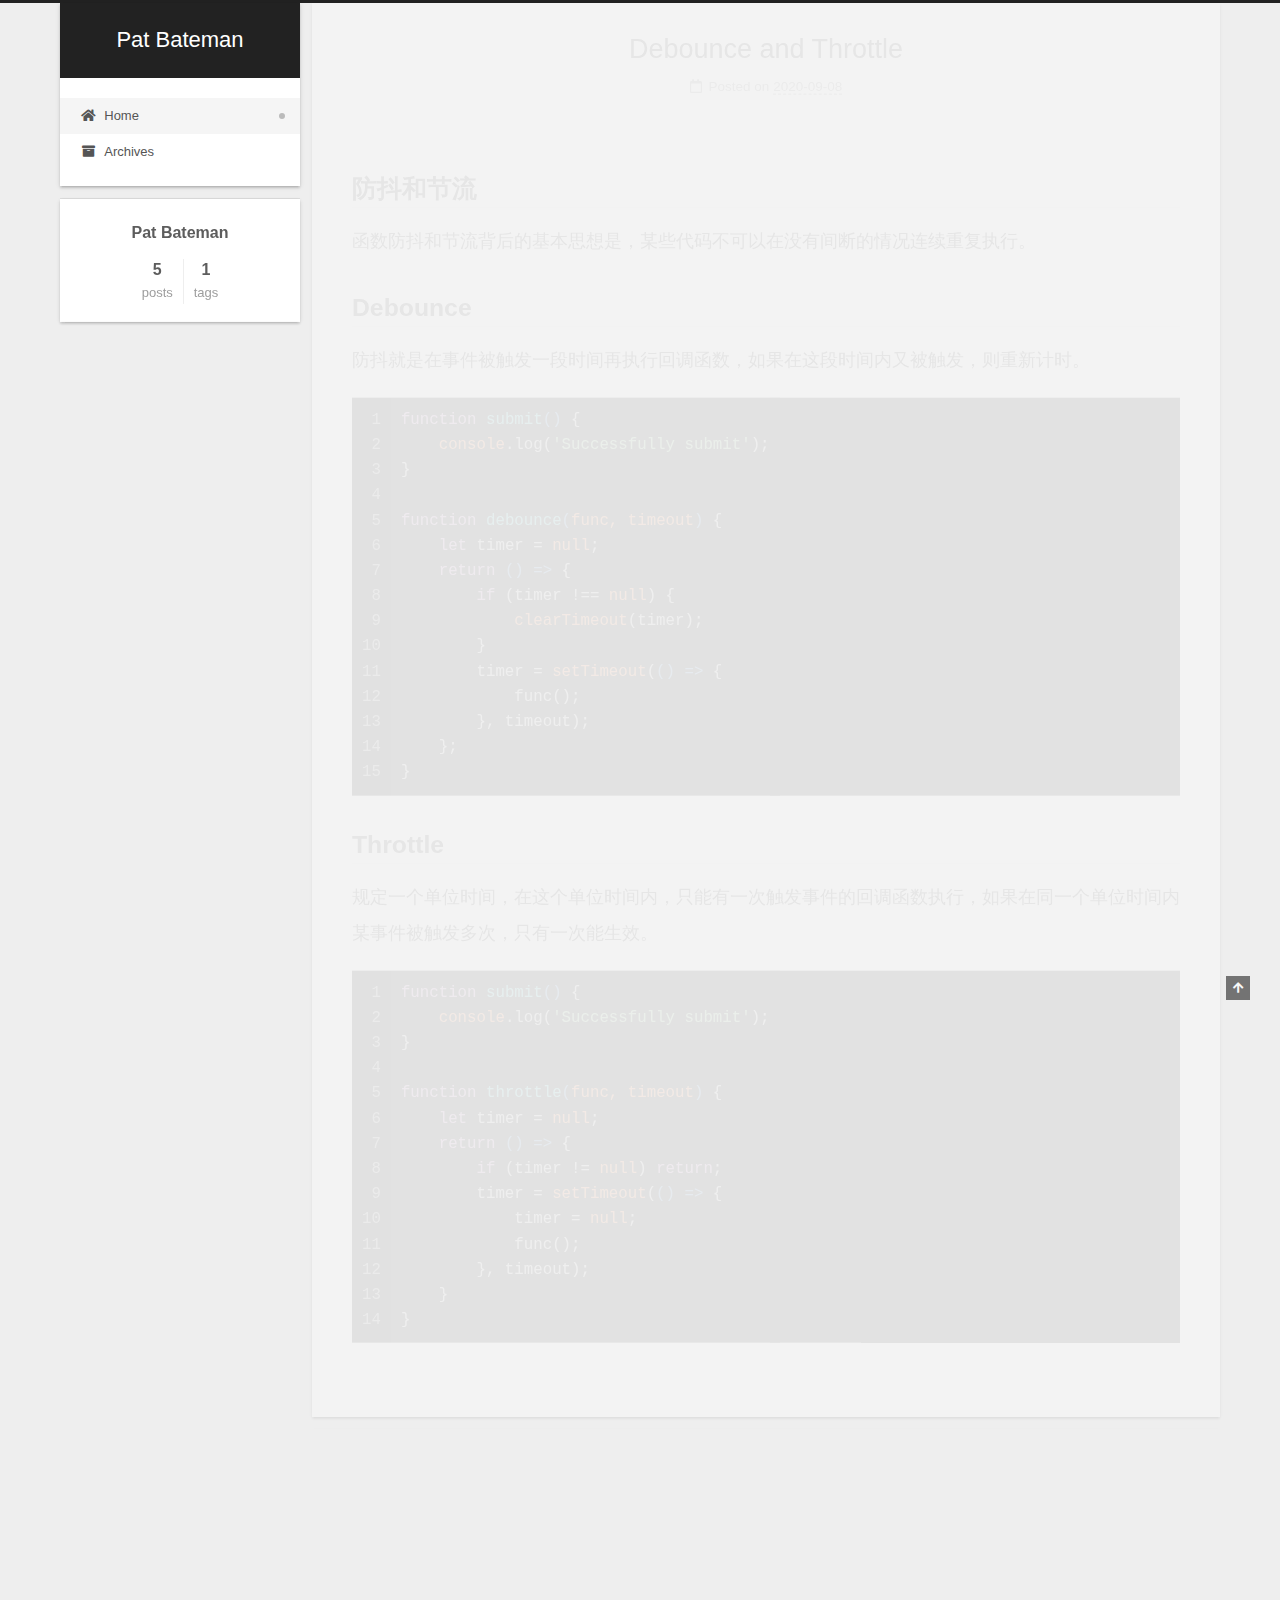
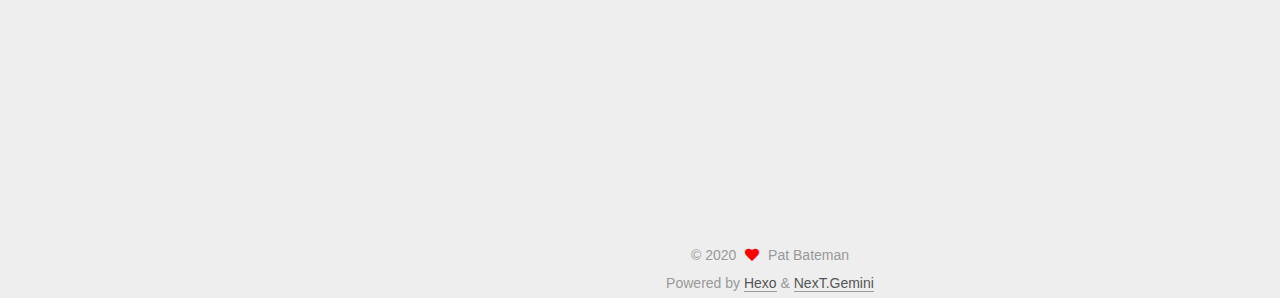
<file: index.html>
<!DOCTYPE html>
<html lang="en">
<head>
  <meta charset="UTF-8">
<meta name="viewport" content="width=device-width, initial-scale=1, maximum-scale=2">
<meta name="theme-color" content="#222">
<meta name="generator" content="Hexo 5.1.1">
  <link rel="apple-touch-icon" sizes="180x180" href="/images/apple-touch-icon-next.png">
  <link rel="icon" type="image/png" sizes="32x32" href="/images/favicon-32x32-next.png">
  <link rel="icon" type="image/png" sizes="16x16" href="/images/favicon-16x16-next.png">
  <link rel="mask-icon" href="/images/logo.svg" color="#222">

<link rel="stylesheet" href="/css/main.css">


<link rel="stylesheet" href="/lib/font-awesome/css/all.min.css">

<script id="hexo-configurations">
    var NexT = window.NexT || {};
    var CONFIG = {"hostname":"yoursite.com","root":"/","scheme":"Gemini","version":"7.8.0","exturl":false,"sidebar":{"position":"left","display":"post","padding":18,"offset":12,"onmobile":false},"copycode":{"enable":false,"show_result":false,"style":null},"back2top":{"enable":true,"sidebar":false,"scrollpercent":false},"bookmark":{"enable":false,"color":"#222","save":"auto"},"fancybox":false,"mediumzoom":false,"lazyload":false,"pangu":false,"comments":{"style":"tabs","active":null,"storage":true,"lazyload":false,"nav":null},"algolia":{"hits":{"per_page":10},"labels":{"input_placeholder":"Search for Posts","hits_empty":"We didn't find any results for the search: ${query}","hits_stats":"${hits} results found in ${time} ms"}},"localsearch":{"enable":false,"trigger":"auto","top_n_per_article":1,"unescape":false,"preload":false},"motion":{"enable":true,"async":false,"transition":{"post_block":"fadeIn","post_header":"slideDownIn","post_body":"slideDownIn","coll_header":"slideLeftIn","sidebar":"slideUpIn"}}};
  </script>

  <meta property="og:type" content="website">
<meta property="og:title" content="Pat Bateman">
<meta property="og:url" content="http://yoursite.com/index.html">
<meta property="og:site_name" content="Pat Bateman">
<meta property="og:locale" content="en_US">
<meta property="article:author" content="Pat Bateman">
<meta name="twitter:card" content="summary">

<link rel="canonical" href="http://yoursite.com/">


<script id="page-configurations">
  // https://hexo.io/docs/variables.html
  CONFIG.page = {
    sidebar: "",
    isHome : true,
    isPost : false,
    lang   : 'en'
  };
</script>

  <title>Pat Bateman</title>
  






  <noscript>
  <style>
  .use-motion .brand,
  .use-motion .menu-item,
  .sidebar-inner,
  .use-motion .post-block,
  .use-motion .pagination,
  .use-motion .comments,
  .use-motion .post-header,
  .use-motion .post-body,
  .use-motion .collection-header { opacity: initial; }

  .use-motion .site-title,
  .use-motion .site-subtitle {
    opacity: initial;
    top: initial;
  }

  .use-motion .logo-line-before i { left: initial; }
  .use-motion .logo-line-after i { right: initial; }
  </style>
</noscript>

</head>

<body itemscope itemtype="http://schema.org/WebPage">
  <div class="container use-motion">
    <div class="headband"></div>

    <header class="header" itemscope itemtype="http://schema.org/WPHeader">
      <div class="header-inner"><div class="site-brand-container">
  <div class="site-nav-toggle">
    <div class="toggle" aria-label="Toggle navigation bar">
      <span class="toggle-line toggle-line-first"></span>
      <span class="toggle-line toggle-line-middle"></span>
      <span class="toggle-line toggle-line-last"></span>
    </div>
  </div>

  <div class="site-meta">

    <a href="/" class="brand" rel="start">
      <span class="logo-line-before"><i></i></span>
      <h1 class="site-title">Pat Bateman</h1>
      <span class="logo-line-after"><i></i></span>
    </a>
  </div>

  <div class="site-nav-right">
    <div class="toggle popup-trigger">
    </div>
  </div>
</div>




<nav class="site-nav">
  <ul id="menu" class="main-menu menu">
        <li class="menu-item menu-item-home">

    <a href="/" rel="section"><i class="fa fa-home fa-fw"></i>Home</a>

  </li>
        <li class="menu-item menu-item-archives">

    <a href="/archives/" rel="section"><i class="fa fa-archive fa-fw"></i>Archives</a>

  </li>
  </ul>
</nav>




</div>
    </header>

    
  <div class="back-to-top">
    <i class="fa fa-arrow-up"></i>
    <span>0%</span>
  </div>


    <main class="main">
      <div class="main-inner">
        <div class="content-wrap">
          

          <div class="content index posts-expand">
            
      
  
  
  <article itemscope itemtype="http://schema.org/Article" class="post-block" lang="en">
    <link itemprop="mainEntityOfPage" href="http://yoursite.com/2020/09/08/Debounce-and-Throttle/">

    <span hidden itemprop="author" itemscope itemtype="http://schema.org/Person">
      <meta itemprop="image" content="/images/avatar.gif">
      <meta itemprop="name" content="Pat Bateman">
      <meta itemprop="description" content="">
    </span>

    <span hidden itemprop="publisher" itemscope itemtype="http://schema.org/Organization">
      <meta itemprop="name" content="Pat Bateman">
    </span>
      <header class="post-header">
        <h2 class="post-title" itemprop="name headline">
          
            <a href="/2020/09/08/Debounce-and-Throttle/" class="post-title-link" itemprop="url">Debounce and Throttle</a>
        </h2>

        <div class="post-meta">
            <span class="post-meta-item">
              <span class="post-meta-item-icon">
                <i class="far fa-calendar"></i>
              </span>
              <span class="post-meta-item-text">Posted on</span>
              

              <time title="Created: 2020-09-08 13:16:24 / Modified: 16:41:10" itemprop="dateCreated datePublished" datetime="2020-09-08T13:16:24+08:00">2020-09-08</time>
            </span>

          

        </div>
      </header>

    
    
    
    <div class="post-body" itemprop="articleBody">

      
          <h2 id="防抖和节流"><a href="#防抖和节流" class="headerlink" title="防抖和节流"></a>防抖和节流</h2><p>函数防抖和节流背后的基本思想是，某些代码不可以在没有间断的情况连续重复执行。</p>
<h2 id="Debounce"><a href="#Debounce" class="headerlink" title="Debounce"></a>Debounce</h2><p>防抖就是在事件被触发一段时间再执行回调函数，如果在这段时间内又被触发，则重新计时。</p>
<figure class="highlight js"><table><tr><td class="gutter"><pre><span class="line">1</span><br><span class="line">2</span><br><span class="line">3</span><br><span class="line">4</span><br><span class="line">5</span><br><span class="line">6</span><br><span class="line">7</span><br><span class="line">8</span><br><span class="line">9</span><br><span class="line">10</span><br><span class="line">11</span><br><span class="line">12</span><br><span class="line">13</span><br><span class="line">14</span><br><span class="line">15</span><br></pre></td><td class="code"><pre><span class="line"><span class="function"><span class="keyword">function</span> <span class="title">submit</span>(<span class="params"></span>) </span>&#123;</span><br><span class="line">    <span class="built_in">console</span>.log(<span class="string">&#x27;Successfully submit&#x27;</span>);</span><br><span class="line">&#125;</span><br><span class="line"></span><br><span class="line"><span class="function"><span class="keyword">function</span> <span class="title">debounce</span>(<span class="params">func, timeout</span>) </span>&#123;</span><br><span class="line">    <span class="keyword">let</span> timer = <span class="literal">null</span>;</span><br><span class="line">    <span class="keyword">return</span> <span class="function">() =&gt;</span> &#123;</span><br><span class="line">        <span class="keyword">if</span> (timer !== <span class="literal">null</span>) &#123;</span><br><span class="line">            <span class="built_in">clearTimeout</span>(timer);</span><br><span class="line">        &#125;</span><br><span class="line">        timer = <span class="built_in">setTimeout</span>(<span class="function">() =&gt;</span> &#123;</span><br><span class="line">            func();</span><br><span class="line">        &#125;, timeout);</span><br><span class="line">    &#125;;</span><br><span class="line">&#125;</span><br></pre></td></tr></table></figure>

<h2 id="Throttle"><a href="#Throttle" class="headerlink" title="Throttle"></a>Throttle</h2><p>规定一个单位时间，在这个单位时间内，只能有一次触发事件的回调函数执行，如果在同一个单位时间内某事件被触发多次，只有一次能生效。</p>
<figure class="highlight js"><table><tr><td class="gutter"><pre><span class="line">1</span><br><span class="line">2</span><br><span class="line">3</span><br><span class="line">4</span><br><span class="line">5</span><br><span class="line">6</span><br><span class="line">7</span><br><span class="line">8</span><br><span class="line">9</span><br><span class="line">10</span><br><span class="line">11</span><br><span class="line">12</span><br><span class="line">13</span><br><span class="line">14</span><br></pre></td><td class="code"><pre><span class="line"><span class="function"><span class="keyword">function</span> <span class="title">submit</span>(<span class="params"></span>) </span>&#123;</span><br><span class="line">    <span class="built_in">console</span>.log(<span class="string">&#x27;Successfully submit&#x27;</span>);</span><br><span class="line">&#125;</span><br><span class="line"></span><br><span class="line"><span class="function"><span class="keyword">function</span> <span class="title">throttle</span>(<span class="params">func, timeout</span>) </span>&#123;</span><br><span class="line">    <span class="keyword">let</span> timer = <span class="literal">null</span>;</span><br><span class="line">    <span class="keyword">return</span> <span class="function">() =&gt;</span> &#123;</span><br><span class="line">        <span class="keyword">if</span> (timer != <span class="literal">null</span>) <span class="keyword">return</span>;</span><br><span class="line">        timer = <span class="built_in">setTimeout</span>(<span class="function">() =&gt;</span> &#123;</span><br><span class="line">            timer = <span class="literal">null</span>;</span><br><span class="line">            func();</span><br><span class="line">        &#125;, timeout);</span><br><span class="line">    &#125;</span><br><span class="line">&#125;</span><br></pre></td></tr></table></figure>
      
    </div>

    
    
    
      <footer class="post-footer">
        <div class="post-eof"></div>
      </footer>
  </article>
  
  
  

      
  
  
  <article itemscope itemtype="http://schema.org/Article" class="post-block" lang="en">
    <link itemprop="mainEntityOfPage" href="http://yoursite.com/2020/09/01/Promise-in-JavaScript/">

    <span hidden itemprop="author" itemscope itemtype="http://schema.org/Person">
      <meta itemprop="image" content="/images/avatar.gif">
      <meta itemprop="name" content="Pat Bateman">
      <meta itemprop="description" content="">
    </span>

    <span hidden itemprop="publisher" itemscope itemtype="http://schema.org/Organization">
      <meta itemprop="name" content="Pat Bateman">
    </span>
      <header class="post-header">
        <h2 class="post-title" itemprop="name headline">
          
            <a href="/2020/09/01/Promise-in-JavaScript/" class="post-title-link" itemprop="url">Promise in JavaScript</a>
        </h2>

        <div class="post-meta">
            <span class="post-meta-item">
              <span class="post-meta-item-icon">
                <i class="far fa-calendar"></i>
              </span>
              <span class="post-meta-item-text">Posted on</span>

              <time title="Created: 2020-09-01 22:04:55" itemprop="dateCreated datePublished" datetime="2020-09-01T22:04:55+08:00">2020-09-01</time>
            </span>

          

        </div>
      </header>

    
    
    
    <div class="post-body" itemprop="articleBody">

      
          
      
    </div>

    
    
    
      <footer class="post-footer">
        <div class="post-eof"></div>
      </footer>
  </article>
  
  
  

      
  
  
  <article itemscope itemtype="http://schema.org/Article" class="post-block" lang="en">
    <link itemprop="mainEntityOfPage" href="http://yoursite.com/2020/08/27/Inheritance-in-JavaScript/">

    <span hidden itemprop="author" itemscope itemtype="http://schema.org/Person">
      <meta itemprop="image" content="/images/avatar.gif">
      <meta itemprop="name" content="Pat Bateman">
      <meta itemprop="description" content="">
    </span>

    <span hidden itemprop="publisher" itemscope itemtype="http://schema.org/Organization">
      <meta itemprop="name" content="Pat Bateman">
    </span>
      <header class="post-header">
        <h2 class="post-title" itemprop="name headline">
          
            <a href="/2020/08/27/Inheritance-in-JavaScript/" class="post-title-link" itemprop="url">Inheritance in JavaScript</a>
        </h2>

        <div class="post-meta">
            <span class="post-meta-item">
              <span class="post-meta-item-icon">
                <i class="far fa-calendar"></i>
              </span>
              <span class="post-meta-item-text">Posted on</span>

              <time title="Created: 2020-08-27 00:40:01" itemprop="dateCreated datePublished" datetime="2020-08-27T00:40:01+08:00">2020-08-27</time>
            </span>
              <span class="post-meta-item">
                <span class="post-meta-item-icon">
                  <i class="far fa-calendar-check"></i>
                </span>
                <span class="post-meta-item-text">Edited on</span>
                <time title="Modified: 2020-08-28 00:16:33" itemprop="dateModified" datetime="2020-08-28T00:16:33+08:00">2020-08-28</time>
              </span>

          

        </div>
      </header>

    
    
    
    <div class="post-body" itemprop="articleBody">

      
          <h3 id="一、利用原型链继承"><a href="#一、利用原型链继承" class="headerlink" title="一、利用原型链继承"></a>一、利用原型链继承</h3><figure class="highlight js"><table><tr><td class="gutter"><pre><span class="line">1</span><br><span class="line">2</span><br><span class="line">3</span><br><span class="line">4</span><br><span class="line">5</span><br><span class="line">6</span><br><span class="line">7</span><br><span class="line">8</span><br><span class="line">9</span><br><span class="line">10</span><br><span class="line">11</span><br><span class="line">12</span><br><span class="line">13</span><br><span class="line">14</span><br><span class="line">15</span><br><span class="line">16</span><br></pre></td><td class="code"><pre><span class="line"><span class="comment">// 父类构造函数</span></span><br><span class="line"><span class="function"><span class="keyword">function</span> <span class="title">Person</span>(<span class="params">age</span>) </span>&#123;</span><br><span class="line">  <span class="built_in">this</span>.age = age;</span><br><span class="line">  <span class="built_in">this</span>.getAge = <span class="function"><span class="keyword">function</span>(<span class="params"></span>) </span>&#123;</span><br><span class="line">    <span class="keyword">return</span> <span class="built_in">this</span>.age + <span class="number">10</span>;</span><br><span class="line">  &#125;</span><br><span class="line">&#125;</span><br><span class="line"><span class="comment">// 子类构造函数</span></span><br><span class="line"><span class="function"><span class="keyword">function</span> <span class="title">Father</span>(<span class="params">name</span>) </span>&#123;</span><br><span class="line">  <span class="built_in">this</span>.name = name;</span><br><span class="line">&#125;</span><br><span class="line">Father.prototype = <span class="keyword">new</span> Person(<span class="number">10</span>);</span><br><span class="line"><span class="keyword">let</span> f1 = <span class="keyword">new</span> Father(<span class="string">&#x27;Bateman&#x27;</span>);</span><br><span class="line"><span class="built_in">console</span>.log(f1.age);              <span class="comment">// 10</span></span><br><span class="line"><span class="built_in">console</span>.log(f1.getAge());         <span class="comment">// 20</span></span><br><span class="line"><span class="built_in">console</span>.log(f1 <span class="keyword">instanceof</span> Person) <span class="comment">// true</span></span><br></pre></td></tr></table></figure>
<p>这种方式的继承，所有构造函数构造出来的实例继承相同的类变量与方法。</p>
<h3 id="二、利用构造函数继承"><a href="#二、利用构造函数继承" class="headerlink" title="二、利用构造函数继承"></a>二、利用构造函数继承</h3><figure class="highlight js"><table><tr><td class="gutter"><pre><span class="line">1</span><br><span class="line">2</span><br><span class="line">3</span><br><span class="line">4</span><br><span class="line">5</span><br><span class="line">6</span><br><span class="line">7</span><br><span class="line">8</span><br><span class="line">9</span><br><span class="line">10</span><br><span class="line">11</span><br><span class="line">12</span><br><span class="line">13</span><br><span class="line">14</span><br><span class="line">15</span><br><span class="line">16</span><br><span class="line">17</span><br></pre></td><td class="code"><pre><span class="line"><span class="comment">// 父类构造函数</span></span><br><span class="line"><span class="function"><span class="keyword">function</span> <span class="title">Person</span>(<span class="params">age</span>) </span>&#123;</span><br><span class="line">  <span class="built_in">this</span>.age = age;</span><br><span class="line">  <span class="built_in">this</span>.getAge = <span class="function"><span class="keyword">function</span>(<span class="params"></span>) </span>&#123;</span><br><span class="line">    <span class="keyword">return</span> <span class="built_in">this</span>.age + <span class="number">10</span>;</span><br><span class="line">  &#125;</span><br><span class="line">&#125;</span><br><span class="line"><span class="comment">// 子类构造函数</span></span><br><span class="line"><span class="function"><span class="keyword">function</span> <span class="title">Father</span>(<span class="params">name, age</span>) </span>&#123;</span><br><span class="line">  <span class="built_in">this</span>.name = name;</span><br><span class="line">  Person.call(<span class="built_in">this</span>, age);</span><br><span class="line">&#125;</span><br><span class="line"></span><br><span class="line"><span class="keyword">let</span> f1 = <span class="keyword">new</span> Father(<span class="string">&#x27;Bateman&#x27;</span>, <span class="number">30</span>);</span><br><span class="line"><span class="built_in">console</span>.log(f1.age);              <span class="comment">// 30</span></span><br><span class="line"><span class="built_in">console</span>.log(f1.getAge());         <span class="comment">// 40</span></span><br><span class="line"><span class="built_in">console</span>.log(f1 <span class="keyword">instanceof</span> Person) <span class="comment">// false</span></span><br></pre></td></tr></table></figure>
<p>这种方式的继承并不通过原型链，相当于在子类构造函数中绑定<code>this</code>后执行了父类构造函数的内容，不同子类实例不共用属性与方法，但是每次创建实例都要调用父类构造函数。并且方法都在构造函数中定义，并不能复用。</p>
<h3 id="三、组合继承"><a href="#三、组合继承" class="headerlink" title="三、组合继承"></a>三、组合继承</h3><figure class="highlight js"><table><tr><td class="gutter"><pre><span class="line">1</span><br><span class="line">2</span><br><span class="line">3</span><br><span class="line">4</span><br><span class="line">5</span><br><span class="line">6</span><br><span class="line">7</span><br><span class="line">8</span><br><span class="line">9</span><br><span class="line">10</span><br><span class="line">11</span><br><span class="line">12</span><br><span class="line">13</span><br><span class="line">14</span><br><span class="line">15</span><br><span class="line">16</span><br><span class="line">17</span><br><span class="line">18</span><br><span class="line">19</span><br></pre></td><td class="code"><pre><span class="line"><span class="comment">// 父类构造函数</span></span><br><span class="line"><span class="function"><span class="keyword">function</span> <span class="title">Person</span>(<span class="params">age</span>) </span>&#123;</span><br><span class="line">  <span class="built_in">this</span>.age = age;</span><br><span class="line">&#125;</span><br><span class="line"><span class="comment">// 子类构造函数</span></span><br><span class="line"><span class="function"><span class="keyword">function</span> <span class="title">Father</span>(<span class="params">name, age</span>) </span>&#123;</span><br><span class="line">  <span class="comment">// 继承属性</span></span><br><span class="line">  Person.call(<span class="built_in">this</span>, age);</span><br><span class="line">  <span class="built_in">this</span>.name = name;</span><br><span class="line">&#125;</span><br><span class="line"><span class="comment">// 继承方法</span></span><br><span class="line">Person.prototype.getAge = <span class="function"><span class="keyword">function</span>(<span class="params"></span>) </span>&#123;</span><br><span class="line">  <span class="keyword">return</span> <span class="built_in">this</span>.age;</span><br><span class="line">&#125;</span><br><span class="line">Father.prototype = <span class="keyword">new</span> Person();</span><br><span class="line"><span class="comment">// 不加这行代码的话会使得Father的实例的constructor为Person</span></span><br><span class="line"><span class="comment">// 因为Father.prototype为Person的实例，而Person的实例的</span></span><br><span class="line"><span class="comment">// constructor为Person。</span></span><br><span class="line">Father.prototype.constructor = Father;</span><br></pre></td></tr></table></figure>
<p>组合式继承避免了原型链和借用构造函数的缺陷，使得子类有自己独有的变量又同时复用了方法。</p>
<h3 id="四、原型式继承"><a href="#四、原型式继承" class="headerlink" title="四、原型式继承"></a>四、原型式继承</h3><figure class="highlight js"><table><tr><td class="gutter"><pre><span class="line">1</span><br><span class="line">2</span><br><span class="line">3</span><br><span class="line">4</span><br><span class="line">5</span><br></pre></td><td class="code"><pre><span class="line"><span class="function"><span class="keyword">function</span> <span class="title">object</span>(<span class="params">o</span>) </span>&#123;</span><br><span class="line">  <span class="function"><span class="keyword">function</span> <span class="title">F</span>(<span class="params"></span>) </span>&#123;&#125;</span><br><span class="line">  F.prototype = o;</span><br><span class="line">  <span class="keyword">return</span> <span class="keyword">new</span> F();</span><br><span class="line">&#125;</span><br></pre></td></tr></table></figure>
<p>这种原型式继承，要求必须有一个对象可以作为另一个对象的基础，这种继承的方式不必创建构造函数，写法较为简单，但是子类型的实例的属性是共享的，与原型模式一样。<code>Object.create()</code>完善了这种继承方式。</p>

      
    </div>

    
    
    
      <footer class="post-footer">
        <div class="post-eof"></div>
      </footer>
  </article>
  
  
  

      
  
  
  <article itemscope itemtype="http://schema.org/Article" class="post-block" lang="en">
    <link itemprop="mainEntityOfPage" href="http://yoursite.com/2020/08/27/hello-world/">

    <span hidden itemprop="author" itemscope itemtype="http://schema.org/Person">
      <meta itemprop="image" content="/images/avatar.gif">
      <meta itemprop="name" content="Pat Bateman">
      <meta itemprop="description" content="">
    </span>

    <span hidden itemprop="publisher" itemscope itemtype="http://schema.org/Organization">
      <meta itemprop="name" content="Pat Bateman">
    </span>
      <header class="post-header">
        <h2 class="post-title" itemprop="name headline">
          
            <a href="/2020/08/27/hello-world/" class="post-title-link" itemprop="url">Hello World</a>
        </h2>

        <div class="post-meta">
            <span class="post-meta-item">
              <span class="post-meta-item-icon">
                <i class="far fa-calendar"></i>
              </span>
              <span class="post-meta-item-text">Posted on</span>

              <time title="Created: 2020-08-27 00:28:38" itemprop="dateCreated datePublished" datetime="2020-08-27T00:28:38+08:00">2020-08-27</time>
            </span>

          

        </div>
      </header>

    
    
    
    <div class="post-body" itemprop="articleBody">

      
          <p>Welcome to <a target="_blank" rel="noopener" href="https://hexo.io/">Hexo</a>! This is your very first post. Check <a target="_blank" rel="noopener" href="https://hexo.io/docs/">documentation</a> for more info. If you get any problems when using Hexo, you can find the answer in <a target="_blank" rel="noopener" href="https://hexo.io/docs/troubleshooting.html">troubleshooting</a> or you can ask me on <a target="_blank" rel="noopener" href="https://github.com/hexojs/hexo/issues">GitHub</a>.</p>
<h2 id="Quick-Start"><a href="#Quick-Start" class="headerlink" title="Quick Start"></a>Quick Start</h2><h3 id="Create-a-new-post"><a href="#Create-a-new-post" class="headerlink" title="Create a new post"></a>Create a new post</h3><figure class="highlight bash"><table><tr><td class="gutter"><pre><span class="line">1</span><br></pre></td><td class="code"><pre><span class="line">$ hexo new <span class="string">&quot;My New Post&quot;</span></span><br></pre></td></tr></table></figure>

<p>More info: <a target="_blank" rel="noopener" href="https://hexo.io/docs/writing.html">Writing</a></p>
<h3 id="Run-server"><a href="#Run-server" class="headerlink" title="Run server"></a>Run server</h3><figure class="highlight bash"><table><tr><td class="gutter"><pre><span class="line">1</span><br></pre></td><td class="code"><pre><span class="line">$ hexo server</span><br></pre></td></tr></table></figure>

<p>More info: <a target="_blank" rel="noopener" href="https://hexo.io/docs/server.html">Server</a></p>
<h3 id="Generate-static-files"><a href="#Generate-static-files" class="headerlink" title="Generate static files"></a>Generate static files</h3><figure class="highlight bash"><table><tr><td class="gutter"><pre><span class="line">1</span><br></pre></td><td class="code"><pre><span class="line">$ hexo generate</span><br></pre></td></tr></table></figure>

<p>More info: <a target="_blank" rel="noopener" href="https://hexo.io/docs/generating.html">Generating</a></p>
<h3 id="Deploy-to-remote-sites"><a href="#Deploy-to-remote-sites" class="headerlink" title="Deploy to remote sites"></a>Deploy to remote sites</h3><figure class="highlight bash"><table><tr><td class="gutter"><pre><span class="line">1</span><br></pre></td><td class="code"><pre><span class="line">$ hexo deploy</span><br></pre></td></tr></table></figure>

<p>More info: <a target="_blank" rel="noopener" href="https://hexo.io/docs/one-command-deployment.html">Deployment</a></p>

      
    </div>

    
    
    
      <footer class="post-footer">
        <div class="post-eof"></div>
      </footer>
  </article>
  
  
  

      
  
  
  <article itemscope itemtype="http://schema.org/Article" class="post-block" lang="en">
    <link itemprop="mainEntityOfPage" href="http://yoursite.com/2020/06/26/This-in-JavaScript/">

    <span hidden itemprop="author" itemscope itemtype="http://schema.org/Person">
      <meta itemprop="image" content="/images/avatar.gif">
      <meta itemprop="name" content="Pat Bateman">
      <meta itemprop="description" content="">
    </span>

    <span hidden itemprop="publisher" itemscope itemtype="http://schema.org/Organization">
      <meta itemprop="name" content="Pat Bateman">
    </span>
      <header class="post-header">
        <h2 class="post-title" itemprop="name headline">
          
            <a href="/2020/06/26/This-in-JavaScript/" class="post-title-link" itemprop="url">This in JavaScript</a>
        </h2>

        <div class="post-meta">
            <span class="post-meta-item">
              <span class="post-meta-item-icon">
                <i class="far fa-calendar"></i>
              </span>
              <span class="post-meta-item-text">Posted on</span>

              <time title="Created: 2020-06-26 15:49:01" itemprop="dateCreated datePublished" datetime="2020-06-26T15:49:01+08:00">2020-06-26</time>
            </span>
              <span class="post-meta-item">
                <span class="post-meta-item-icon">
                  <i class="far fa-calendar-check"></i>
                </span>
                <span class="post-meta-item-text">Edited on</span>
                <time title="Modified: 2020-08-27 00:34:31" itemprop="dateModified" datetime="2020-08-27T00:34:31+08:00">2020-08-27</time>
              </span>

          

        </div>
      </header>

    
    
    
    <div class="post-body" itemprop="articleBody">

      
          <h2 id="一般的-this"><a href="#一般的-this" class="headerlink" title="一般的 this"></a>一般的 <code>this</code></h2><p><code>this</code> 对象是在运行时基于函数的执行环境绑定的：在全局函数中，<code>this</code> 等于 <code>window</code> ，当函数被作为某个对象的方法调用时，<code>this</code> 等于那个对象:</p>
<figure class="highlight js"><table><tr><td class="gutter"><pre><span class="line">1</span><br><span class="line">2</span><br><span class="line">3</span><br><span class="line">4</span><br><span class="line">5</span><br><span class="line">6</span><br><span class="line">7</span><br><span class="line">8</span><br><span class="line">9</span><br><span class="line">10</span><br><span class="line">11</span><br><span class="line">12</span><br><span class="line">13</span><br></pre></td><td class="code"><pre><span class="line"><span class="keyword">var</span> name = <span class="string">&quot;window&quot;</span>;</span><br><span class="line"></span><br><span class="line"><span class="keyword">var</span> object = &#123;</span><br><span class="line">    name: <span class="string">&quot;object&quot;</span>,</span><br><span class="line"></span><br><span class="line">    getName: <span class="function"><span class="keyword">function</span>(<span class="params"></span>) </span>&#123;</span><br><span class="line">        <span class="keyword">return</span> <span class="function"><span class="keyword">function</span>(<span class="params"></span>) </span>&#123;</span><br><span class="line">            <span class="keyword">return</span> <span class="built_in">this</span>.name;</span><br><span class="line">        &#125;</span><br><span class="line">    &#125;</span><br><span class="line">&#125;;</span><br><span class="line"></span><br><span class="line"><span class="built_in">console</span>.log(object.getName()());    <span class="comment">// &quot;window&quot;</span></span><br></pre></td></tr></table></figure>
<p>由于每个函数在调用的时候都会自动获取两个特殊变量： <code>this</code> 和 <code>arguments</code> ，函数在搜索这两个变量的时候，**<big>只会搜索到活动对象为止</big>**，因此 <code>getName</code> 中的匿名函数无法访问到 <code>getName</code> 的活动对象，不过，把外部作用域中的 <code>this</code> 对象保存在一个闭包能够访问到的变量中，就可以让闭包访问该对象了：</p>
<figure class="highlight js"><table><tr><td class="gutter"><pre><span class="line">1</span><br><span class="line">2</span><br><span class="line">3</span><br><span class="line">4</span><br><span class="line">5</span><br><span class="line">6</span><br><span class="line">7</span><br><span class="line">8</span><br><span class="line">9</span><br><span class="line">10</span><br><span class="line">11</span><br><span class="line">12</span><br><span class="line">13</span><br><span class="line">14</span><br><span class="line">15</span><br></pre></td><td class="code"><pre><span class="line"><span class="keyword">var</span> name = <span class="string">&quot;window&quot;</span>;</span><br><span class="line"></span><br><span class="line"><span class="keyword">var</span> object = &#123;</span><br><span class="line">    name: <span class="string">&quot;object&quot;</span>,</span><br><span class="line"></span><br><span class="line">    getName: <span class="function"><span class="keyword">function</span>(<span class="params"></span>) </span>&#123;</span><br><span class="line">        <span class="keyword">var</span> that = <span class="built_in">this</span>;</span><br><span class="line"></span><br><span class="line">        <span class="keyword">return</span> <span class="function"><span class="keyword">function</span>(<span class="params"></span>) </span>&#123;</span><br><span class="line">            <span class="keyword">return</span> that.name;</span><br><span class="line">        &#125;</span><br><span class="line">    &#125;</span><br><span class="line">&#125;;</span><br><span class="line"></span><br><span class="line"><span class="built_in">console</span>.log(object.getName()());    <span class="comment">// &quot;object&quot;</span></span><br></pre></td></tr></table></figure>
<p>与之前的例子不同的是，在定义匿名函数之前，我们把 <code>this</code> 赋给变量 <code>that</code> ,这样闭包就可以访问到 <code>this</code> 。</p>
<p>在特殊的情况下，<code>this</code> 的值可能发生改变：</p>
<figure class="highlight js"><table><tr><td class="gutter"><pre><span class="line">1</span><br><span class="line">2</span><br><span class="line">3</span><br><span class="line">4</span><br><span class="line">5</span><br><span class="line">6</span><br><span class="line">7</span><br><span class="line">8</span><br><span class="line">9</span><br><span class="line">10</span><br><span class="line">11</span><br><span class="line">12</span><br><span class="line">13</span><br></pre></td><td class="code"><pre><span class="line"><span class="keyword">var</span> name = <span class="string">&quot;window&quot;</span>;</span><br><span class="line"></span><br><span class="line"><span class="keyword">var</span> object = &#123;</span><br><span class="line">    name: <span class="string">&quot;object&quot;</span>,</span><br><span class="line"></span><br><span class="line">    getName: <span class="function"><span class="keyword">function</span>(<span class="params"></span>) </span>&#123;</span><br><span class="line">        <span class="keyword">return</span> <span class="built_in">this</span>.name;</span><br><span class="line">    &#125;</span><br><span class="line">&#125;;</span><br><span class="line"></span><br><span class="line"><span class="built_in">console</span>.log(object.getName());                    <span class="comment">// &quot;object&quot;</span></span><br><span class="line"><span class="built_in">console</span>.log((object.getName)());                  <span class="comment">// &quot;object&quot;</span></span><br><span class="line"><span class="built_in">console</span>.log((object.getName = object.getName)()); <span class="comment">// &quot;window&quot;</span></span><br></pre></td></tr></table></figure>
<p>由于最后一个 <code>(object.getName = object.getName)</code> 表达式返回的是函数本身，所以调用时相当于被 <code>window</code> 调用， 所以 <code>this</code> 的值发生了改变。</p>
<h2 id="构造函数中的-this"><a href="#构造函数中的-this" class="headerlink" title="构造函数中的 this"></a>构造函数中的 <code>this</code></h2><p>一般情况下 <code>new</code> 关键字使得 <code>this</code> 指向构造出来的对象：</p>
<figure class="highlight js"><table><tr><td class="gutter"><pre><span class="line">1</span><br><span class="line">2</span><br><span class="line">3</span><br><span class="line">4</span><br><span class="line">5</span><br><span class="line">6</span><br></pre></td><td class="code"><pre><span class="line"><span class="function"><span class="keyword">function</span> <span class="title">Person</span>(<span class="params">name</span>) </span>&#123;</span><br><span class="line">    <span class="built_in">this</span>.name = name;</span><br><span class="line">&#125;</span><br><span class="line"></span><br><span class="line"><span class="keyword">var</span> person = <span class="keyword">new</span> Person(<span class="string">&quot;Bateman&quot;</span>);</span><br><span class="line"><span class="built_in">console</span>.log(person.name);    <span class="comment">// &quot;Bateman&quot;</span></span><br></pre></td></tr></table></figure>

<p>如果构造函数返回了一个对象，则 <code>this</code> 指向返回的那个对象 ：</p>
<figure class="highlight js"><table><tr><td class="gutter"><pre><span class="line">1</span><br><span class="line">2</span><br><span class="line">3</span><br><span class="line">4</span><br><span class="line">5</span><br><span class="line">6</span><br><span class="line">7</span><br><span class="line">8</span><br><span class="line">9</span><br><span class="line">10</span><br><span class="line">11</span><br><span class="line">12</span><br><span class="line">13</span><br><span class="line">14</span><br><span class="line">15</span><br><span class="line">16</span><br></pre></td><td class="code"><pre><span class="line"><span class="function"><span class="keyword">function</span> <span class="title">Person</span>(<span class="params">name</span>) </span>&#123;</span><br><span class="line">    <span class="built_in">this</span>.name = name;</span><br><span class="line">    <span class="keyword">return</span> &#123; <span class="attr">name</span>: <span class="string">&quot;Pat&quot;</span> &#125;;</span><br><span class="line">&#125;</span><br><span class="line"></span><br><span class="line"><span class="keyword">var</span> person = <span class="keyword">new</span> Person(<span class="string">&quot;Bateman&quot;</span>);</span><br><span class="line"><span class="built_in">console</span>.log(person.name);    <span class="comment">// &quot;Pat&quot;</span></span><br><span class="line"></span><br><span class="line"></span><br><span class="line"><span class="function"><span class="keyword">function</span> <span class="title">Person1</span>(<span class="params">name</span>) </span>&#123;</span><br><span class="line">    <span class="built_in">this</span>.name = name;</span><br><span class="line">    <span class="keyword">return</span> &#123;&#125;;</span><br><span class="line">&#125;</span><br><span class="line"></span><br><span class="line"><span class="keyword">var</span> person1 = <span class="keyword">new</span> Person1(<span class="string">&quot;Bateman&quot;</span>);</span><br><span class="line"><span class="built_in">console</span>.log(person1.name);   <span class="comment">// undefined</span></span><br></pre></td></tr></table></figure>

<p><big>注意：<code>null</code> 也是对象，但是 <code>this</code> 指向不改变 </big> </p>
<figure class="highlight js"><table><tr><td class="gutter"><pre><span class="line">1</span><br><span class="line">2</span><br><span class="line">3</span><br><span class="line">4</span><br><span class="line">5</span><br><span class="line">6</span><br><span class="line">7</span><br></pre></td><td class="code"><pre><span class="line"><span class="function"><span class="keyword">function</span> <span class="title">Person</span>(<span class="params">name</span>) </span>&#123;</span><br><span class="line">    <span class="built_in">this</span>.name = name;</span><br><span class="line">    <span class="keyword">return</span> <span class="literal">null</span>;</span><br><span class="line">&#125;</span><br><span class="line"></span><br><span class="line"><span class="keyword">var</span> person = <span class="keyword">new</span> Person(<span class="string">&quot;Bateman&quot;</span>);</span><br><span class="line"><span class="built_in">console</span>.log(person.name);   <span class="comment">// &quot;Bateman&quot;</span></span><br></pre></td></tr></table></figure>
      
    </div>

    
    
    
      <footer class="post-footer">
        <div class="post-eof"></div>
      </footer>
  </article>
  
  
  


  



          </div>
          

<script>
  window.addEventListener('tabs:register', () => {
    let { activeClass } = CONFIG.comments;
    if (CONFIG.comments.storage) {
      activeClass = localStorage.getItem('comments_active') || activeClass;
    }
    if (activeClass) {
      let activeTab = document.querySelector(`a[href="#comment-${activeClass}"]`);
      if (activeTab) {
        activeTab.click();
      }
    }
  });
  if (CONFIG.comments.storage) {
    window.addEventListener('tabs:click', event => {
      if (!event.target.matches('.tabs-comment .tab-content .tab-pane')) return;
      let commentClass = event.target.classList[1];
      localStorage.setItem('comments_active', commentClass);
    });
  }
</script>

        </div>
          
  
  <div class="toggle sidebar-toggle">
    <span class="toggle-line toggle-line-first"></span>
    <span class="toggle-line toggle-line-middle"></span>
    <span class="toggle-line toggle-line-last"></span>
  </div>

  <aside class="sidebar">
    <div class="sidebar-inner">

      <ul class="sidebar-nav motion-element">
        <li class="sidebar-nav-toc">
          Table of Contents
        </li>
        <li class="sidebar-nav-overview">
          Overview
        </li>
      </ul>

      <!--noindex-->
      <div class="post-toc-wrap sidebar-panel">
      </div>
      <!--/noindex-->

      <div class="site-overview-wrap sidebar-panel">
        <div class="site-author motion-element" itemprop="author" itemscope itemtype="http://schema.org/Person">
  <p class="site-author-name" itemprop="name">Pat Bateman</p>
  <div class="site-description" itemprop="description"></div>
</div>
<div class="site-state-wrap motion-element">
  <nav class="site-state">
      <div class="site-state-item site-state-posts">
          <a href="/archives/">
        
          <span class="site-state-item-count">5</span>
          <span class="site-state-item-name">posts</span>
        </a>
      </div>
      <div class="site-state-item site-state-tags">
        <span class="site-state-item-count">1</span>
        <span class="site-state-item-name">tags</span>
      </div>
  </nav>
</div>



      </div>

    </div>
  </aside>
  <div id="sidebar-dimmer"></div>


      </div>
    </main>

    <footer class="footer">
      <div class="footer-inner">
        

        

<div class="copyright">
  
  &copy; 
  <span itemprop="copyrightYear">2020</span>
  <span class="with-love">
    <i class="fa fa-heart"></i>
  </span>
  <span class="author" itemprop="copyrightHolder">Pat Bateman</span>
</div>
  <div class="powered-by">Powered by <a href="https://hexo.io/" class="theme-link" rel="noopener" target="_blank">Hexo</a> & <a href="https://theme-next.org/" class="theme-link" rel="noopener" target="_blank">NexT.Gemini</a>
  </div>

        








      </div>
    </footer>
  </div>

  
  <script src="/lib/anime.min.js"></script>
  <script src="/lib/velocity/velocity.min.js"></script>
  <script src="/lib/velocity/velocity.ui.min.js"></script>

<script src="/js/utils.js"></script>

<script src="/js/motion.js"></script>


<script src="/js/schemes/pisces.js"></script>


<script src="/js/next-boot.js"></script>




  















  

  

</body>
</html>
</file>
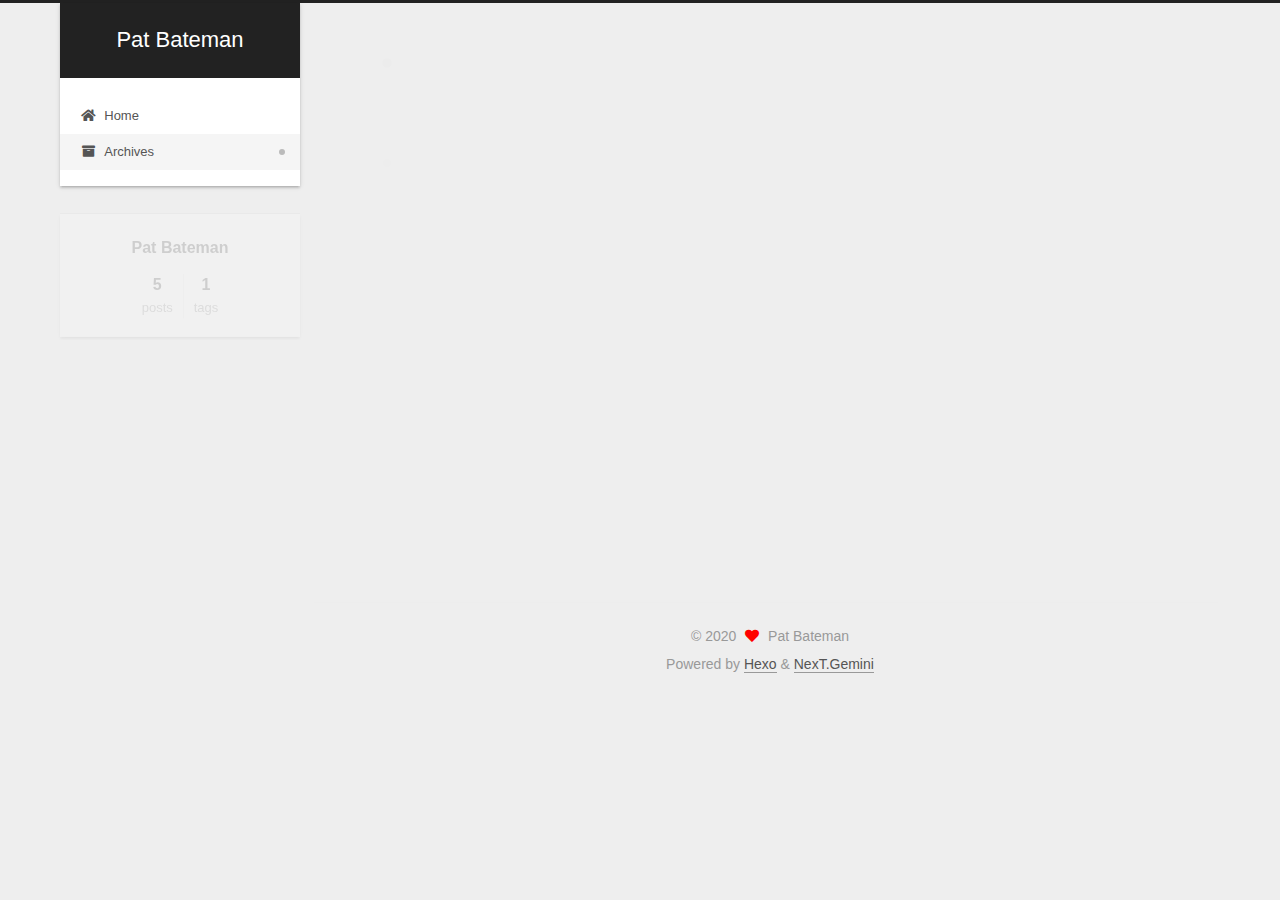
<file: archives/index.html>
<!DOCTYPE html>
<html lang="en">
<head>
  <meta charset="UTF-8">
<meta name="viewport" content="width=device-width, initial-scale=1, maximum-scale=2">
<meta name="theme-color" content="#222">
<meta name="generator" content="Hexo 5.1.1">
  <link rel="apple-touch-icon" sizes="180x180" href="/images/apple-touch-icon-next.png">
  <link rel="icon" type="image/png" sizes="32x32" href="/images/favicon-32x32-next.png">
  <link rel="icon" type="image/png" sizes="16x16" href="/images/favicon-16x16-next.png">
  <link rel="mask-icon" href="/images/logo.svg" color="#222">

<link rel="stylesheet" href="/css/main.css">


<link rel="stylesheet" href="/lib/font-awesome/css/all.min.css">

<script id="hexo-configurations">
    var NexT = window.NexT || {};
    var CONFIG = {"hostname":"yoursite.com","root":"/","scheme":"Gemini","version":"7.8.0","exturl":false,"sidebar":{"position":"left","display":"post","padding":18,"offset":12,"onmobile":false},"copycode":{"enable":false,"show_result":false,"style":null},"back2top":{"enable":true,"sidebar":false,"scrollpercent":false},"bookmark":{"enable":false,"color":"#222","save":"auto"},"fancybox":false,"mediumzoom":false,"lazyload":false,"pangu":false,"comments":{"style":"tabs","active":null,"storage":true,"lazyload":false,"nav":null},"algolia":{"hits":{"per_page":10},"labels":{"input_placeholder":"Search for Posts","hits_empty":"We didn't find any results for the search: ${query}","hits_stats":"${hits} results found in ${time} ms"}},"localsearch":{"enable":false,"trigger":"auto","top_n_per_article":1,"unescape":false,"preload":false},"motion":{"enable":true,"async":false,"transition":{"post_block":"fadeIn","post_header":"slideDownIn","post_body":"slideDownIn","coll_header":"slideLeftIn","sidebar":"slideUpIn"}}};
  </script>

  <meta property="og:type" content="website">
<meta property="og:title" content="Pat Bateman">
<meta property="og:url" content="http://yoursite.com/archives/index.html">
<meta property="og:site_name" content="Pat Bateman">
<meta property="og:locale" content="en_US">
<meta property="article:author" content="Pat Bateman">
<meta name="twitter:card" content="summary">

<link rel="canonical" href="http://yoursite.com/archives/">


<script id="page-configurations">
  // https://hexo.io/docs/variables.html
  CONFIG.page = {
    sidebar: "",
    isHome : false,
    isPost : false,
    lang   : 'en'
  };
</script>

  <title>Archive | Pat Bateman</title>
  






  <noscript>
  <style>
  .use-motion .brand,
  .use-motion .menu-item,
  .sidebar-inner,
  .use-motion .post-block,
  .use-motion .pagination,
  .use-motion .comments,
  .use-motion .post-header,
  .use-motion .post-body,
  .use-motion .collection-header { opacity: initial; }

  .use-motion .site-title,
  .use-motion .site-subtitle {
    opacity: initial;
    top: initial;
  }

  .use-motion .logo-line-before i { left: initial; }
  .use-motion .logo-line-after i { right: initial; }
  </style>
</noscript>

</head>

<body itemscope itemtype="http://schema.org/WebPage">
  <div class="container use-motion">
    <div class="headband"></div>

    <header class="header" itemscope itemtype="http://schema.org/WPHeader">
      <div class="header-inner"><div class="site-brand-container">
  <div class="site-nav-toggle">
    <div class="toggle" aria-label="Toggle navigation bar">
      <span class="toggle-line toggle-line-first"></span>
      <span class="toggle-line toggle-line-middle"></span>
      <span class="toggle-line toggle-line-last"></span>
    </div>
  </div>

  <div class="site-meta">

    <a href="/" class="brand" rel="start">
      <span class="logo-line-before"><i></i></span>
      <h1 class="site-title">Pat Bateman</h1>
      <span class="logo-line-after"><i></i></span>
    </a>
  </div>

  <div class="site-nav-right">
    <div class="toggle popup-trigger">
    </div>
  </div>
</div>




<nav class="site-nav">
  <ul id="menu" class="main-menu menu">
        <li class="menu-item menu-item-home">

    <a href="/" rel="section"><i class="fa fa-home fa-fw"></i>Home</a>

  </li>
        <li class="menu-item menu-item-archives">

    <a href="/archives/" rel="section"><i class="fa fa-archive fa-fw"></i>Archives</a>

  </li>
  </ul>
</nav>




</div>
    </header>

    
  <div class="back-to-top">
    <i class="fa fa-arrow-up"></i>
    <span>0%</span>
  </div>


    <main class="main">
      <div class="main-inner">
        <div class="content-wrap">
          

          <div class="content archive">
            

  
  
  
  <div class="post-block">
    <div class="posts-collapse">
      <div class="collection-title">
        <span class="collection-header">Um..! 5 posts in total. Keep on posting.</span>
      </div>

      
    <div class="collection-year">
      <span class="collection-header">2020</span>
    </div>

  <article itemscope itemtype="http://schema.org/Article">
    <header class="post-header">

      <div class="post-meta">
        <time itemprop="dateCreated"
              datetime="2020-09-08T13:16:24+08:00"
              content="2020-09-08">
          09-08
        </time>
      </div>

      <div class="post-title">
          <a class="post-title-link" href="/2020/09/08/Debounce-and-Throttle/" itemprop="url">
            <span itemprop="name">Debounce and Throttle</span>
          </a>
      </div>

    </header>
  </article>

  <article itemscope itemtype="http://schema.org/Article">
    <header class="post-header">

      <div class="post-meta">
        <time itemprop="dateCreated"
              datetime="2020-09-01T22:04:55+08:00"
              content="2020-09-01">
          09-01
        </time>
      </div>

      <div class="post-title">
          <a class="post-title-link" href="/2020/09/01/Promise-in-JavaScript/" itemprop="url">
            <span itemprop="name">Promise in JavaScript</span>
          </a>
      </div>

    </header>
  </article>

  <article itemscope itemtype="http://schema.org/Article">
    <header class="post-header">

      <div class="post-meta">
        <time itemprop="dateCreated"
              datetime="2020-08-27T00:40:01+08:00"
              content="2020-08-27">
          08-27
        </time>
      </div>

      <div class="post-title">
          <a class="post-title-link" href="/2020/08/27/Inheritance-in-JavaScript/" itemprop="url">
            <span itemprop="name">Inheritance in JavaScript</span>
          </a>
      </div>

    </header>
  </article>

  <article itemscope itemtype="http://schema.org/Article">
    <header class="post-header">

      <div class="post-meta">
        <time itemprop="dateCreated"
              datetime="2020-08-27T00:28:38+08:00"
              content="2020-08-27">
          08-27
        </time>
      </div>

      <div class="post-title">
          <a class="post-title-link" href="/2020/08/27/hello-world/" itemprop="url">
            <span itemprop="name">Hello World</span>
          </a>
      </div>

    </header>
  </article>

  <article itemscope itemtype="http://schema.org/Article">
    <header class="post-header">

      <div class="post-meta">
        <time itemprop="dateCreated"
              datetime="2020-06-26T15:49:01+08:00"
              content="2020-06-26">
          06-26
        </time>
      </div>

      <div class="post-title">
          <a class="post-title-link" href="/2020/06/26/This-in-JavaScript/" itemprop="url">
            <span itemprop="name">This in JavaScript</span>
          </a>
      </div>

    </header>
  </article>


    </div>
  </div>
  
  
  

  



          </div>
          

<script>
  window.addEventListener('tabs:register', () => {
    let { activeClass } = CONFIG.comments;
    if (CONFIG.comments.storage) {
      activeClass = localStorage.getItem('comments_active') || activeClass;
    }
    if (activeClass) {
      let activeTab = document.querySelector(`a[href="#comment-${activeClass}"]`);
      if (activeTab) {
        activeTab.click();
      }
    }
  });
  if (CONFIG.comments.storage) {
    window.addEventListener('tabs:click', event => {
      if (!event.target.matches('.tabs-comment .tab-content .tab-pane')) return;
      let commentClass = event.target.classList[1];
      localStorage.setItem('comments_active', commentClass);
    });
  }
</script>

        </div>
          
  
  <div class="toggle sidebar-toggle">
    <span class="toggle-line toggle-line-first"></span>
    <span class="toggle-line toggle-line-middle"></span>
    <span class="toggle-line toggle-line-last"></span>
  </div>

  <aside class="sidebar">
    <div class="sidebar-inner">

      <ul class="sidebar-nav motion-element">
        <li class="sidebar-nav-toc">
          Table of Contents
        </li>
        <li class="sidebar-nav-overview">
          Overview
        </li>
      </ul>

      <!--noindex-->
      <div class="post-toc-wrap sidebar-panel">
      </div>
      <!--/noindex-->

      <div class="site-overview-wrap sidebar-panel">
        <div class="site-author motion-element" itemprop="author" itemscope itemtype="http://schema.org/Person">
  <p class="site-author-name" itemprop="name">Pat Bateman</p>
  <div class="site-description" itemprop="description"></div>
</div>
<div class="site-state-wrap motion-element">
  <nav class="site-state">
      <div class="site-state-item site-state-posts">
          <a href="/archives/">
        
          <span class="site-state-item-count">5</span>
          <span class="site-state-item-name">posts</span>
        </a>
      </div>
      <div class="site-state-item site-state-tags">
        <span class="site-state-item-count">1</span>
        <span class="site-state-item-name">tags</span>
      </div>
  </nav>
</div>



      </div>

    </div>
  </aside>
  <div id="sidebar-dimmer"></div>


      </div>
    </main>

    <footer class="footer">
      <div class="footer-inner">
        

        

<div class="copyright">
  
  &copy; 
  <span itemprop="copyrightYear">2020</span>
  <span class="with-love">
    <i class="fa fa-heart"></i>
  </span>
  <span class="author" itemprop="copyrightHolder">Pat Bateman</span>
</div>
  <div class="powered-by">Powered by <a href="https://hexo.io/" class="theme-link" rel="noopener" target="_blank">Hexo</a> & <a href="https://theme-next.org/" class="theme-link" rel="noopener" target="_blank">NexT.Gemini</a>
  </div>

        








      </div>
    </footer>
  </div>

  
  <script src="/lib/anime.min.js"></script>
  <script src="/lib/velocity/velocity.min.js"></script>
  <script src="/lib/velocity/velocity.ui.min.js"></script>

<script src="/js/utils.js"></script>

<script src="/js/motion.js"></script>


<script src="/js/schemes/pisces.js"></script>


<script src="/js/next-boot.js"></script>




  















  

  

</body>
</html>
</file>
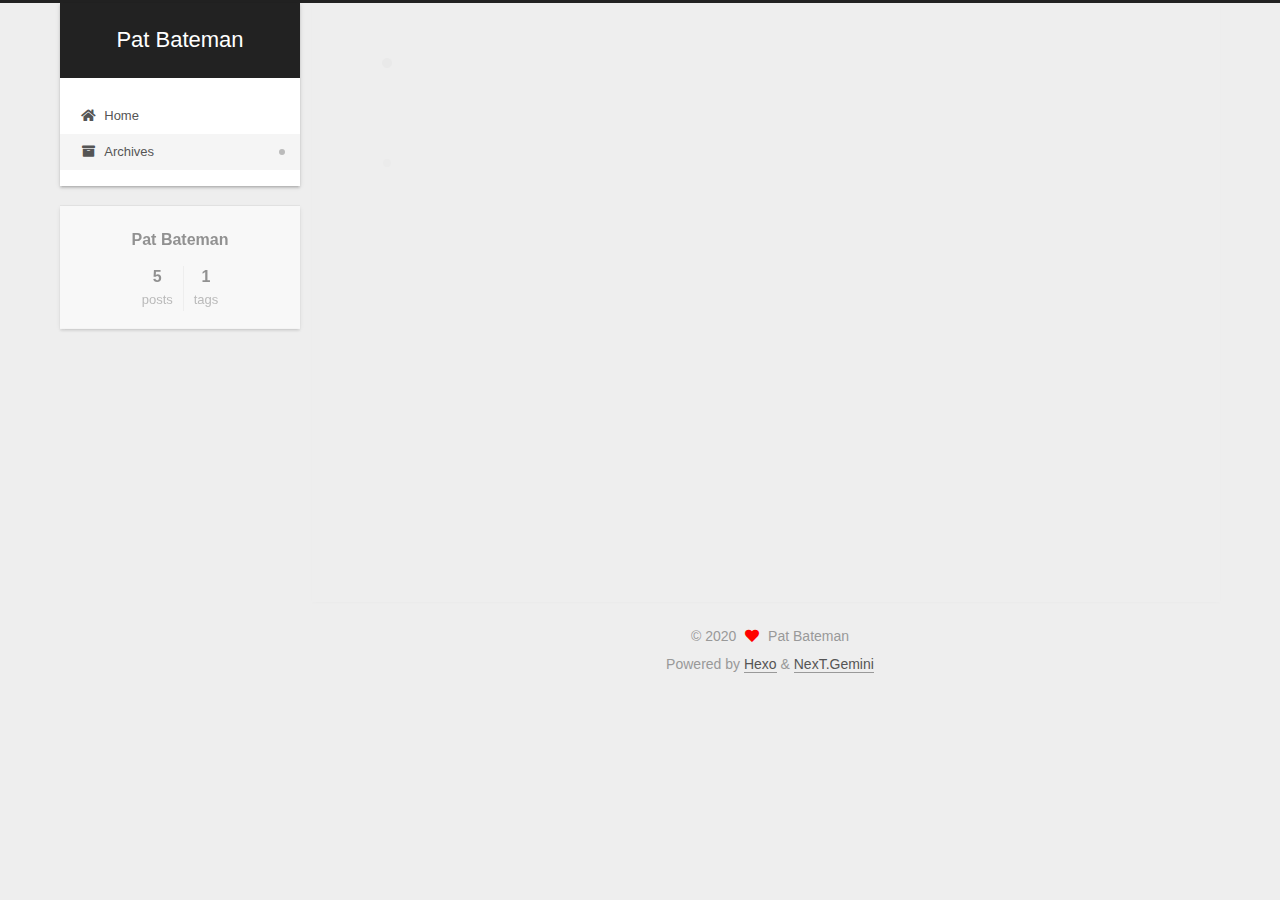
<file: archives/2020/index.html>
<!DOCTYPE html>
<html lang="en">
<head>
  <meta charset="UTF-8">
<meta name="viewport" content="width=device-width, initial-scale=1, maximum-scale=2">
<meta name="theme-color" content="#222">
<meta name="generator" content="Hexo 5.1.1">
  <link rel="apple-touch-icon" sizes="180x180" href="/images/apple-touch-icon-next.png">
  <link rel="icon" type="image/png" sizes="32x32" href="/images/favicon-32x32-next.png">
  <link rel="icon" type="image/png" sizes="16x16" href="/images/favicon-16x16-next.png">
  <link rel="mask-icon" href="/images/logo.svg" color="#222">

<link rel="stylesheet" href="/css/main.css">


<link rel="stylesheet" href="/lib/font-awesome/css/all.min.css">

<script id="hexo-configurations">
    var NexT = window.NexT || {};
    var CONFIG = {"hostname":"yoursite.com","root":"/","scheme":"Gemini","version":"7.8.0","exturl":false,"sidebar":{"position":"left","display":"post","padding":18,"offset":12,"onmobile":false},"copycode":{"enable":false,"show_result":false,"style":null},"back2top":{"enable":true,"sidebar":false,"scrollpercent":false},"bookmark":{"enable":false,"color":"#222","save":"auto"},"fancybox":false,"mediumzoom":false,"lazyload":false,"pangu":false,"comments":{"style":"tabs","active":null,"storage":true,"lazyload":false,"nav":null},"algolia":{"hits":{"per_page":10},"labels":{"input_placeholder":"Search for Posts","hits_empty":"We didn't find any results for the search: ${query}","hits_stats":"${hits} results found in ${time} ms"}},"localsearch":{"enable":false,"trigger":"auto","top_n_per_article":1,"unescape":false,"preload":false},"motion":{"enable":true,"async":false,"transition":{"post_block":"fadeIn","post_header":"slideDownIn","post_body":"slideDownIn","coll_header":"slideLeftIn","sidebar":"slideUpIn"}}};
  </script>

  <meta property="og:type" content="website">
<meta property="og:title" content="Pat Bateman">
<meta property="og:url" content="http://yoursite.com/archives/2020/index.html">
<meta property="og:site_name" content="Pat Bateman">
<meta property="og:locale" content="en_US">
<meta property="article:author" content="Pat Bateman">
<meta name="twitter:card" content="summary">

<link rel="canonical" href="http://yoursite.com/archives/2020/">


<script id="page-configurations">
  // https://hexo.io/docs/variables.html
  CONFIG.page = {
    sidebar: "",
    isHome : false,
    isPost : false,
    lang   : 'en'
  };
</script>

  <title>Archive | Pat Bateman</title>
  






  <noscript>
  <style>
  .use-motion .brand,
  .use-motion .menu-item,
  .sidebar-inner,
  .use-motion .post-block,
  .use-motion .pagination,
  .use-motion .comments,
  .use-motion .post-header,
  .use-motion .post-body,
  .use-motion .collection-header { opacity: initial; }

  .use-motion .site-title,
  .use-motion .site-subtitle {
    opacity: initial;
    top: initial;
  }

  .use-motion .logo-line-before i { left: initial; }
  .use-motion .logo-line-after i { right: initial; }
  </style>
</noscript>

</head>

<body itemscope itemtype="http://schema.org/WebPage">
  <div class="container use-motion">
    <div class="headband"></div>

    <header class="header" itemscope itemtype="http://schema.org/WPHeader">
      <div class="header-inner"><div class="site-brand-container">
  <div class="site-nav-toggle">
    <div class="toggle" aria-label="Toggle navigation bar">
      <span class="toggle-line toggle-line-first"></span>
      <span class="toggle-line toggle-line-middle"></span>
      <span class="toggle-line toggle-line-last"></span>
    </div>
  </div>

  <div class="site-meta">

    <a href="/" class="brand" rel="start">
      <span class="logo-line-before"><i></i></span>
      <h1 class="site-title">Pat Bateman</h1>
      <span class="logo-line-after"><i></i></span>
    </a>
  </div>

  <div class="site-nav-right">
    <div class="toggle popup-trigger">
    </div>
  </div>
</div>




<nav class="site-nav">
  <ul id="menu" class="main-menu menu">
        <li class="menu-item menu-item-home">

    <a href="/" rel="section"><i class="fa fa-home fa-fw"></i>Home</a>

  </li>
        <li class="menu-item menu-item-archives">

    <a href="/archives/" rel="section"><i class="fa fa-archive fa-fw"></i>Archives</a>

  </li>
  </ul>
</nav>




</div>
    </header>

    
  <div class="back-to-top">
    <i class="fa fa-arrow-up"></i>
    <span>0%</span>
  </div>


    <main class="main">
      <div class="main-inner">
        <div class="content-wrap">
          

          <div class="content archive">
            

  
  
  
  <div class="post-block">
    <div class="posts-collapse">
      <div class="collection-title">
        <span class="collection-header">Um..! 5 posts in total. Keep on posting.</span>
      </div>

      
    <div class="collection-year">
      <span class="collection-header">2020</span>
    </div>

  <article itemscope itemtype="http://schema.org/Article">
    <header class="post-header">

      <div class="post-meta">
        <time itemprop="dateCreated"
              datetime="2020-09-08T13:16:24+08:00"
              content="2020-09-08">
          09-08
        </time>
      </div>

      <div class="post-title">
          <a class="post-title-link" href="/2020/09/08/Debounce-and-Throttle/" itemprop="url">
            <span itemprop="name">Debounce and Throttle</span>
          </a>
      </div>

    </header>
  </article>

  <article itemscope itemtype="http://schema.org/Article">
    <header class="post-header">

      <div class="post-meta">
        <time itemprop="dateCreated"
              datetime="2020-09-01T22:04:55+08:00"
              content="2020-09-01">
          09-01
        </time>
      </div>

      <div class="post-title">
          <a class="post-title-link" href="/2020/09/01/Promise-in-JavaScript/" itemprop="url">
            <span itemprop="name">Promise in JavaScript</span>
          </a>
      </div>

    </header>
  </article>

  <article itemscope itemtype="http://schema.org/Article">
    <header class="post-header">

      <div class="post-meta">
        <time itemprop="dateCreated"
              datetime="2020-08-27T00:40:01+08:00"
              content="2020-08-27">
          08-27
        </time>
      </div>

      <div class="post-title">
          <a class="post-title-link" href="/2020/08/27/Inheritance-in-JavaScript/" itemprop="url">
            <span itemprop="name">Inheritance in JavaScript</span>
          </a>
      </div>

    </header>
  </article>

  <article itemscope itemtype="http://schema.org/Article">
    <header class="post-header">

      <div class="post-meta">
        <time itemprop="dateCreated"
              datetime="2020-08-27T00:28:38+08:00"
              content="2020-08-27">
          08-27
        </time>
      </div>

      <div class="post-title">
          <a class="post-title-link" href="/2020/08/27/hello-world/" itemprop="url">
            <span itemprop="name">Hello World</span>
          </a>
      </div>

    </header>
  </article>

  <article itemscope itemtype="http://schema.org/Article">
    <header class="post-header">

      <div class="post-meta">
        <time itemprop="dateCreated"
              datetime="2020-06-26T15:49:01+08:00"
              content="2020-06-26">
          06-26
        </time>
      </div>

      <div class="post-title">
          <a class="post-title-link" href="/2020/06/26/This-in-JavaScript/" itemprop="url">
            <span itemprop="name">This in JavaScript</span>
          </a>
      </div>

    </header>
  </article>


    </div>
  </div>
  
  
  

  



          </div>
          

<script>
  window.addEventListener('tabs:register', () => {
    let { activeClass } = CONFIG.comments;
    if (CONFIG.comments.storage) {
      activeClass = localStorage.getItem('comments_active') || activeClass;
    }
    if (activeClass) {
      let activeTab = document.querySelector(`a[href="#comment-${activeClass}"]`);
      if (activeTab) {
        activeTab.click();
      }
    }
  });
  if (CONFIG.comments.storage) {
    window.addEventListener('tabs:click', event => {
      if (!event.target.matches('.tabs-comment .tab-content .tab-pane')) return;
      let commentClass = event.target.classList[1];
      localStorage.setItem('comments_active', commentClass);
    });
  }
</script>

        </div>
          
  
  <div class="toggle sidebar-toggle">
    <span class="toggle-line toggle-line-first"></span>
    <span class="toggle-line toggle-line-middle"></span>
    <span class="toggle-line toggle-line-last"></span>
  </div>

  <aside class="sidebar">
    <div class="sidebar-inner">

      <ul class="sidebar-nav motion-element">
        <li class="sidebar-nav-toc">
          Table of Contents
        </li>
        <li class="sidebar-nav-overview">
          Overview
        </li>
      </ul>

      <!--noindex-->
      <div class="post-toc-wrap sidebar-panel">
      </div>
      <!--/noindex-->

      <div class="site-overview-wrap sidebar-panel">
        <div class="site-author motion-element" itemprop="author" itemscope itemtype="http://schema.org/Person">
  <p class="site-author-name" itemprop="name">Pat Bateman</p>
  <div class="site-description" itemprop="description"></div>
</div>
<div class="site-state-wrap motion-element">
  <nav class="site-state">
      <div class="site-state-item site-state-posts">
          <a href="/archives/">
        
          <span class="site-state-item-count">5</span>
          <span class="site-state-item-name">posts</span>
        </a>
      </div>
      <div class="site-state-item site-state-tags">
        <span class="site-state-item-count">1</span>
        <span class="site-state-item-name">tags</span>
      </div>
  </nav>
</div>



      </div>

    </div>
  </aside>
  <div id="sidebar-dimmer"></div>


      </div>
    </main>

    <footer class="footer">
      <div class="footer-inner">
        

        

<div class="copyright">
  
  &copy; 
  <span itemprop="copyrightYear">2020</span>
  <span class="with-love">
    <i class="fa fa-heart"></i>
  </span>
  <span class="author" itemprop="copyrightHolder">Pat Bateman</span>
</div>
  <div class="powered-by">Powered by <a href="https://hexo.io/" class="theme-link" rel="noopener" target="_blank">Hexo</a> & <a href="https://theme-next.org/" class="theme-link" rel="noopener" target="_blank">NexT.Gemini</a>
  </div>

        








      </div>
    </footer>
  </div>

  
  <script src="/lib/anime.min.js"></script>
  <script src="/lib/velocity/velocity.min.js"></script>
  <script src="/lib/velocity/velocity.ui.min.js"></script>

<script src="/js/utils.js"></script>

<script src="/js/motion.js"></script>


<script src="/js/schemes/pisces.js"></script>


<script src="/js/next-boot.js"></script>




  















  

  

</body>
</html>
</file>
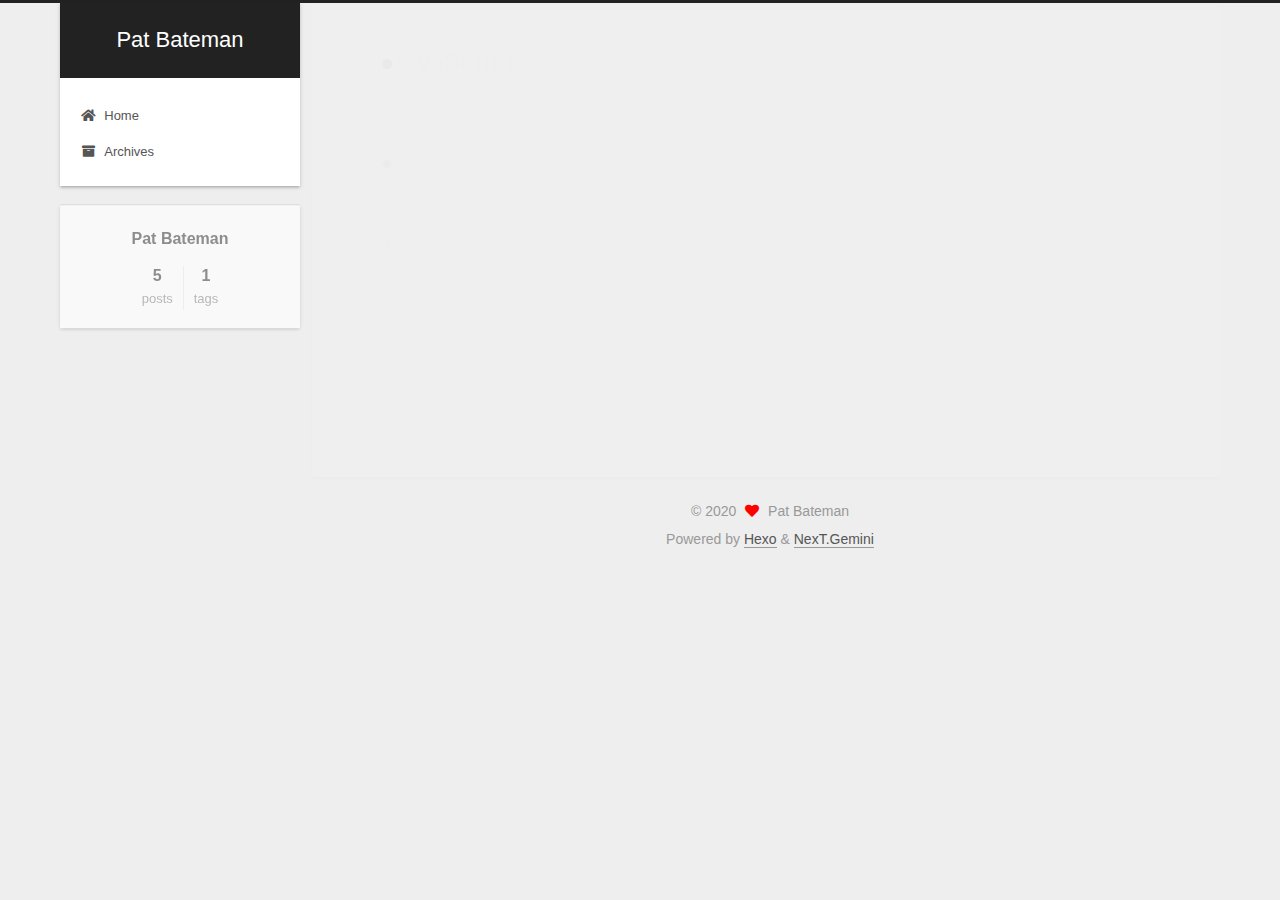
<file: tags/JavaScript/index.html>
<!DOCTYPE html>
<html lang="en">
<head>
  <meta charset="UTF-8">
<meta name="viewport" content="width=device-width, initial-scale=1, maximum-scale=2">
<meta name="theme-color" content="#222">
<meta name="generator" content="Hexo 5.1.1">
  <link rel="apple-touch-icon" sizes="180x180" href="/images/apple-touch-icon-next.png">
  <link rel="icon" type="image/png" sizes="32x32" href="/images/favicon-32x32-next.png">
  <link rel="icon" type="image/png" sizes="16x16" href="/images/favicon-16x16-next.png">
  <link rel="mask-icon" href="/images/logo.svg" color="#222">

<link rel="stylesheet" href="/css/main.css">


<link rel="stylesheet" href="/lib/font-awesome/css/all.min.css">

<script id="hexo-configurations">
    var NexT = window.NexT || {};
    var CONFIG = {"hostname":"yoursite.com","root":"/","scheme":"Gemini","version":"7.8.0","exturl":false,"sidebar":{"position":"left","display":"post","padding":18,"offset":12,"onmobile":false},"copycode":{"enable":false,"show_result":false,"style":null},"back2top":{"enable":true,"sidebar":false,"scrollpercent":false},"bookmark":{"enable":false,"color":"#222","save":"auto"},"fancybox":false,"mediumzoom":false,"lazyload":false,"pangu":false,"comments":{"style":"tabs","active":null,"storage":true,"lazyload":false,"nav":null},"algolia":{"hits":{"per_page":10},"labels":{"input_placeholder":"Search for Posts","hits_empty":"We didn't find any results for the search: ${query}","hits_stats":"${hits} results found in ${time} ms"}},"localsearch":{"enable":false,"trigger":"auto","top_n_per_article":1,"unescape":false,"preload":false},"motion":{"enable":true,"async":false,"transition":{"post_block":"fadeIn","post_header":"slideDownIn","post_body":"slideDownIn","coll_header":"slideLeftIn","sidebar":"slideUpIn"}}};
  </script>

  <meta property="og:type" content="website">
<meta property="og:title" content="Pat Bateman">
<meta property="og:url" content="http://yoursite.com/tags/JavaScript/index.html">
<meta property="og:site_name" content="Pat Bateman">
<meta property="og:locale" content="en_US">
<meta property="article:author" content="Pat Bateman">
<meta name="twitter:card" content="summary">

<link rel="canonical" href="http://yoursite.com/tags/JavaScript/">


<script id="page-configurations">
  // https://hexo.io/docs/variables.html
  CONFIG.page = {
    sidebar: "",
    isHome : false,
    isPost : false,
    lang   : 'en'
  };
</script>

  <title>Tag: JavaScript | Pat Bateman</title>
  






  <noscript>
  <style>
  .use-motion .brand,
  .use-motion .menu-item,
  .sidebar-inner,
  .use-motion .post-block,
  .use-motion .pagination,
  .use-motion .comments,
  .use-motion .post-header,
  .use-motion .post-body,
  .use-motion .collection-header { opacity: initial; }

  .use-motion .site-title,
  .use-motion .site-subtitle {
    opacity: initial;
    top: initial;
  }

  .use-motion .logo-line-before i { left: initial; }
  .use-motion .logo-line-after i { right: initial; }
  </style>
</noscript>

</head>

<body itemscope itemtype="http://schema.org/WebPage">
  <div class="container use-motion">
    <div class="headband"></div>

    <header class="header" itemscope itemtype="http://schema.org/WPHeader">
      <div class="header-inner"><div class="site-brand-container">
  <div class="site-nav-toggle">
    <div class="toggle" aria-label="Toggle navigation bar">
      <span class="toggle-line toggle-line-first"></span>
      <span class="toggle-line toggle-line-middle"></span>
      <span class="toggle-line toggle-line-last"></span>
    </div>
  </div>

  <div class="site-meta">

    <a href="/" class="brand" rel="start">
      <span class="logo-line-before"><i></i></span>
      <h1 class="site-title">Pat Bateman</h1>
      <span class="logo-line-after"><i></i></span>
    </a>
  </div>

  <div class="site-nav-right">
    <div class="toggle popup-trigger">
    </div>
  </div>
</div>




<nav class="site-nav">
  <ul id="menu" class="main-menu menu">
        <li class="menu-item menu-item-home">

    <a href="/" rel="section"><i class="fa fa-home fa-fw"></i>Home</a>

  </li>
        <li class="menu-item menu-item-archives">

    <a href="/archives/" rel="section"><i class="fa fa-archive fa-fw"></i>Archives</a>

  </li>
  </ul>
</nav>




</div>
    </header>

    
  <div class="back-to-top">
    <i class="fa fa-arrow-up"></i>
    <span>0%</span>
  </div>


    <main class="main">
      <div class="main-inner">
        <div class="content-wrap">
          

          <div class="content tag">
            

  
  
  
  <div class="post-block">
    <div class="posts-collapse">
      <div class="collection-title">
        <h2 class="collection-header">JavaScript
          <small>Tag</small>
        </h2>
      </div>

      
    <div class="collection-year">
      <span class="collection-header">2020</span>
    </div>

  <article itemscope itemtype="http://schema.org/Article">
    <header class="post-header">

      <div class="post-meta">
        <time itemprop="dateCreated"
              datetime="2020-09-08T13:16:24+08:00"
              content="2020-09-08">
          09-08
        </time>
      </div>

      <div class="post-title">
          <a class="post-title-link" href="/2020/09/08/Debounce-and-Throttle/" itemprop="url">
            <span itemprop="name">Debounce and Throttle</span>
          </a>
      </div>

    </header>
  </article>

  <article itemscope itemtype="http://schema.org/Article">
    <header class="post-header">

      <div class="post-meta">
        <time itemprop="dateCreated"
              datetime="2020-08-27T00:40:01+08:00"
              content="2020-08-27">
          08-27
        </time>
      </div>

      <div class="post-title">
          <a class="post-title-link" href="/2020/08/27/Inheritance-in-JavaScript/" itemprop="url">
            <span itemprop="name">Inheritance in JavaScript</span>
          </a>
      </div>

    </header>
  </article>

  <article itemscope itemtype="http://schema.org/Article">
    <header class="post-header">

      <div class="post-meta">
        <time itemprop="dateCreated"
              datetime="2020-06-26T15:49:01+08:00"
              content="2020-06-26">
          06-26
        </time>
      </div>

      <div class="post-title">
          <a class="post-title-link" href="/2020/06/26/This-in-JavaScript/" itemprop="url">
            <span itemprop="name">This in JavaScript</span>
          </a>
      </div>

    </header>
  </article>

    </div>
  </div>
  
  
  

  



          </div>
          

<script>
  window.addEventListener('tabs:register', () => {
    let { activeClass } = CONFIG.comments;
    if (CONFIG.comments.storage) {
      activeClass = localStorage.getItem('comments_active') || activeClass;
    }
    if (activeClass) {
      let activeTab = document.querySelector(`a[href="#comment-${activeClass}"]`);
      if (activeTab) {
        activeTab.click();
      }
    }
  });
  if (CONFIG.comments.storage) {
    window.addEventListener('tabs:click', event => {
      if (!event.target.matches('.tabs-comment .tab-content .tab-pane')) return;
      let commentClass = event.target.classList[1];
      localStorage.setItem('comments_active', commentClass);
    });
  }
</script>

        </div>
          
  
  <div class="toggle sidebar-toggle">
    <span class="toggle-line toggle-line-first"></span>
    <span class="toggle-line toggle-line-middle"></span>
    <span class="toggle-line toggle-line-last"></span>
  </div>

  <aside class="sidebar">
    <div class="sidebar-inner">

      <ul class="sidebar-nav motion-element">
        <li class="sidebar-nav-toc">
          Table of Contents
        </li>
        <li class="sidebar-nav-overview">
          Overview
        </li>
      </ul>

      <!--noindex-->
      <div class="post-toc-wrap sidebar-panel">
      </div>
      <!--/noindex-->

      <div class="site-overview-wrap sidebar-panel">
        <div class="site-author motion-element" itemprop="author" itemscope itemtype="http://schema.org/Person">
  <p class="site-author-name" itemprop="name">Pat Bateman</p>
  <div class="site-description" itemprop="description"></div>
</div>
<div class="site-state-wrap motion-element">
  <nav class="site-state">
      <div class="site-state-item site-state-posts">
          <a href="/archives/">
        
          <span class="site-state-item-count">5</span>
          <span class="site-state-item-name">posts</span>
        </a>
      </div>
      <div class="site-state-item site-state-tags">
        <span class="site-state-item-count">1</span>
        <span class="site-state-item-name">tags</span>
      </div>
  </nav>
</div>



      </div>

    </div>
  </aside>
  <div id="sidebar-dimmer"></div>


      </div>
    </main>

    <footer class="footer">
      <div class="footer-inner">
        

        

<div class="copyright">
  
  &copy; 
  <span itemprop="copyrightYear">2020</span>
  <span class="with-love">
    <i class="fa fa-heart"></i>
  </span>
  <span class="author" itemprop="copyrightHolder">Pat Bateman</span>
</div>
  <div class="powered-by">Powered by <a href="https://hexo.io/" class="theme-link" rel="noopener" target="_blank">Hexo</a> & <a href="https://theme-next.org/" class="theme-link" rel="noopener" target="_blank">NexT.Gemini</a>
  </div>

        








      </div>
    </footer>
  </div>

  
  <script src="/lib/anime.min.js"></script>
  <script src="/lib/velocity/velocity.min.js"></script>
  <script src="/lib/velocity/velocity.ui.min.js"></script>

<script src="/js/utils.js"></script>

<script src="/js/motion.js"></script>


<script src="/js/schemes/pisces.js"></script>


<script src="/js/next-boot.js"></script>




  















  

  

</body>
</html>
</file>
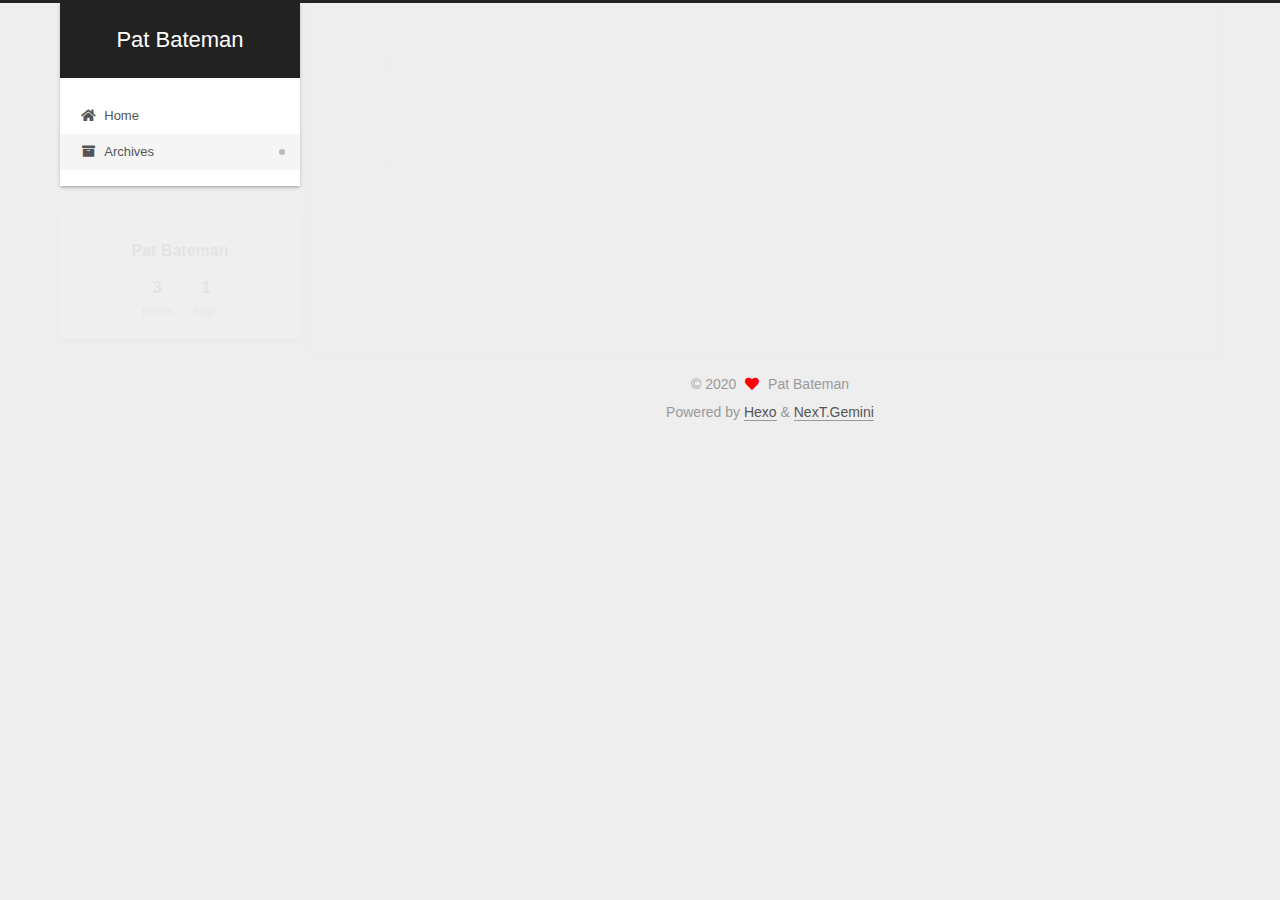
<file: archives/2020/06/index.html>
<!DOCTYPE html>
<html lang="en">
<head>
  <meta charset="UTF-8">
<meta name="viewport" content="width=device-width, initial-scale=1, maximum-scale=2">
<meta name="theme-color" content="#222">
<meta name="generator" content="Hexo 5.1.1">
  <link rel="apple-touch-icon" sizes="180x180" href="/images/apple-touch-icon-next.png">
  <link rel="icon" type="image/png" sizes="32x32" href="/images/favicon-32x32-next.png">
  <link rel="icon" type="image/png" sizes="16x16" href="/images/favicon-16x16-next.png">
  <link rel="mask-icon" href="/images/logo.svg" color="#222">

<link rel="stylesheet" href="/css/main.css">


<link rel="stylesheet" href="/lib/font-awesome/css/all.min.css">

<script id="hexo-configurations">
    var NexT = window.NexT || {};
    var CONFIG = {"hostname":"yoursite.com","root":"/","scheme":"Gemini","version":"7.8.0","exturl":false,"sidebar":{"position":"left","display":"post","padding":18,"offset":12,"onmobile":false},"copycode":{"enable":false,"show_result":false,"style":null},"back2top":{"enable":true,"sidebar":false,"scrollpercent":false},"bookmark":{"enable":false,"color":"#222","save":"auto"},"fancybox":false,"mediumzoom":false,"lazyload":false,"pangu":false,"comments":{"style":"tabs","active":null,"storage":true,"lazyload":false,"nav":null},"algolia":{"hits":{"per_page":10},"labels":{"input_placeholder":"Search for Posts","hits_empty":"We didn't find any results for the search: ${query}","hits_stats":"${hits} results found in ${time} ms"}},"localsearch":{"enable":false,"trigger":"auto","top_n_per_article":1,"unescape":false,"preload":false},"motion":{"enable":true,"async":false,"transition":{"post_block":"fadeIn","post_header":"slideDownIn","post_body":"slideDownIn","coll_header":"slideLeftIn","sidebar":"slideUpIn"}}};
  </script>

  <meta property="og:type" content="website">
<meta property="og:title" content="Pat Bateman">
<meta property="og:url" content="http://yoursite.com/archives/2020/06/index.html">
<meta property="og:site_name" content="Pat Bateman">
<meta property="og:locale" content="en_US">
<meta property="article:author" content="Pat Bateman">
<meta name="twitter:card" content="summary">

<link rel="canonical" href="http://yoursite.com/archives/2020/06/">


<script id="page-configurations">
  // https://hexo.io/docs/variables.html
  CONFIG.page = {
    sidebar: "",
    isHome : false,
    isPost : false,
    lang   : 'en'
  };
</script>

  <title>Archive | Pat Bateman</title>
  






  <noscript>
  <style>
  .use-motion .brand,
  .use-motion .menu-item,
  .sidebar-inner,
  .use-motion .post-block,
  .use-motion .pagination,
  .use-motion .comments,
  .use-motion .post-header,
  .use-motion .post-body,
  .use-motion .collection-header { opacity: initial; }

  .use-motion .site-title,
  .use-motion .site-subtitle {
    opacity: initial;
    top: initial;
  }

  .use-motion .logo-line-before i { left: initial; }
  .use-motion .logo-line-after i { right: initial; }
  </style>
</noscript>

</head>

<body itemscope itemtype="http://schema.org/WebPage">
  <div class="container use-motion">
    <div class="headband"></div>

    <header class="header" itemscope itemtype="http://schema.org/WPHeader">
      <div class="header-inner"><div class="site-brand-container">
  <div class="site-nav-toggle">
    <div class="toggle" aria-label="Toggle navigation bar">
      <span class="toggle-line toggle-line-first"></span>
      <span class="toggle-line toggle-line-middle"></span>
      <span class="toggle-line toggle-line-last"></span>
    </div>
  </div>

  <div class="site-meta">

    <a href="/" class="brand" rel="start">
      <span class="logo-line-before"><i></i></span>
      <h1 class="site-title">Pat Bateman</h1>
      <span class="logo-line-after"><i></i></span>
    </a>
  </div>

  <div class="site-nav-right">
    <div class="toggle popup-trigger">
    </div>
  </div>
</div>




<nav class="site-nav">
  <ul id="menu" class="main-menu menu">
        <li class="menu-item menu-item-home">

    <a href="/" rel="section"><i class="fa fa-home fa-fw"></i>Home</a>

  </li>
        <li class="menu-item menu-item-archives">

    <a href="/archives/" rel="section"><i class="fa fa-archive fa-fw"></i>Archives</a>

  </li>
  </ul>
</nav>




</div>
    </header>

    
  <div class="back-to-top">
    <i class="fa fa-arrow-up"></i>
    <span>0%</span>
  </div>


    <main class="main">
      <div class="main-inner">
        <div class="content-wrap">
          

          <div class="content archive">
            

  
  
  
  <div class="post-block">
    <div class="posts-collapse">
      <div class="collection-title">
        <span class="collection-header">Um..! 3 posts in total. Keep on posting.</span>
      </div>

      
    <div class="collection-year">
      <span class="collection-header">2020</span>
    </div>

  <article itemscope itemtype="http://schema.org/Article">
    <header class="post-header">

      <div class="post-meta">
        <time itemprop="dateCreated"
              datetime="2020-06-26T15:49:01+08:00"
              content="2020-06-26">
          06-26
        </time>
      </div>

      <div class="post-title">
          <a class="post-title-link" href="/2020/06/26/This-in-JavaScript/" itemprop="url">
            <span itemprop="name">This in JavaScript</span>
          </a>
      </div>

    </header>
  </article>


    </div>
  </div>
  
  
  

  



          </div>
          

<script>
  window.addEventListener('tabs:register', () => {
    let { activeClass } = CONFIG.comments;
    if (CONFIG.comments.storage) {
      activeClass = localStorage.getItem('comments_active') || activeClass;
    }
    if (activeClass) {
      let activeTab = document.querySelector(`a[href="#comment-${activeClass}"]`);
      if (activeTab) {
        activeTab.click();
      }
    }
  });
  if (CONFIG.comments.storage) {
    window.addEventListener('tabs:click', event => {
      if (!event.target.matches('.tabs-comment .tab-content .tab-pane')) return;
      let commentClass = event.target.classList[1];
      localStorage.setItem('comments_active', commentClass);
    });
  }
</script>

        </div>
          
  
  <div class="toggle sidebar-toggle">
    <span class="toggle-line toggle-line-first"></span>
    <span class="toggle-line toggle-line-middle"></span>
    <span class="toggle-line toggle-line-last"></span>
  </div>

  <aside class="sidebar">
    <div class="sidebar-inner">

      <ul class="sidebar-nav motion-element">
        <li class="sidebar-nav-toc">
          Table of Contents
        </li>
        <li class="sidebar-nav-overview">
          Overview
        </li>
      </ul>

      <!--noindex-->
      <div class="post-toc-wrap sidebar-panel">
      </div>
      <!--/noindex-->

      <div class="site-overview-wrap sidebar-panel">
        <div class="site-author motion-element" itemprop="author" itemscope itemtype="http://schema.org/Person">
  <p class="site-author-name" itemprop="name">Pat Bateman</p>
  <div class="site-description" itemprop="description"></div>
</div>
<div class="site-state-wrap motion-element">
  <nav class="site-state">
      <div class="site-state-item site-state-posts">
          <a href="/archives/">
        
          <span class="site-state-item-count">3</span>
          <span class="site-state-item-name">posts</span>
        </a>
      </div>
      <div class="site-state-item site-state-tags">
        <span class="site-state-item-count">1</span>
        <span class="site-state-item-name">tags</span>
      </div>
  </nav>
</div>



      </div>

    </div>
  </aside>
  <div id="sidebar-dimmer"></div>


      </div>
    </main>

    <footer class="footer">
      <div class="footer-inner">
        

        

<div class="copyright">
  
  &copy; 
  <span itemprop="copyrightYear">2020</span>
  <span class="with-love">
    <i class="fa fa-heart"></i>
  </span>
  <span class="author" itemprop="copyrightHolder">Pat Bateman</span>
</div>
  <div class="powered-by">Powered by <a href="https://hexo.io/" class="theme-link" rel="noopener" target="_blank">Hexo</a> & <a href="https://theme-next.org/" class="theme-link" rel="noopener" target="_blank">NexT.Gemini</a>
  </div>

        








      </div>
    </footer>
  </div>

  
  <script src="/lib/anime.min.js"></script>
  <script src="/lib/velocity/velocity.min.js"></script>
  <script src="/lib/velocity/velocity.ui.min.js"></script>

<script src="/js/utils.js"></script>

<script src="/js/motion.js"></script>


<script src="/js/schemes/pisces.js"></script>


<script src="/js/next-boot.js"></script>




  















  

  

</body>
</html>
</file>
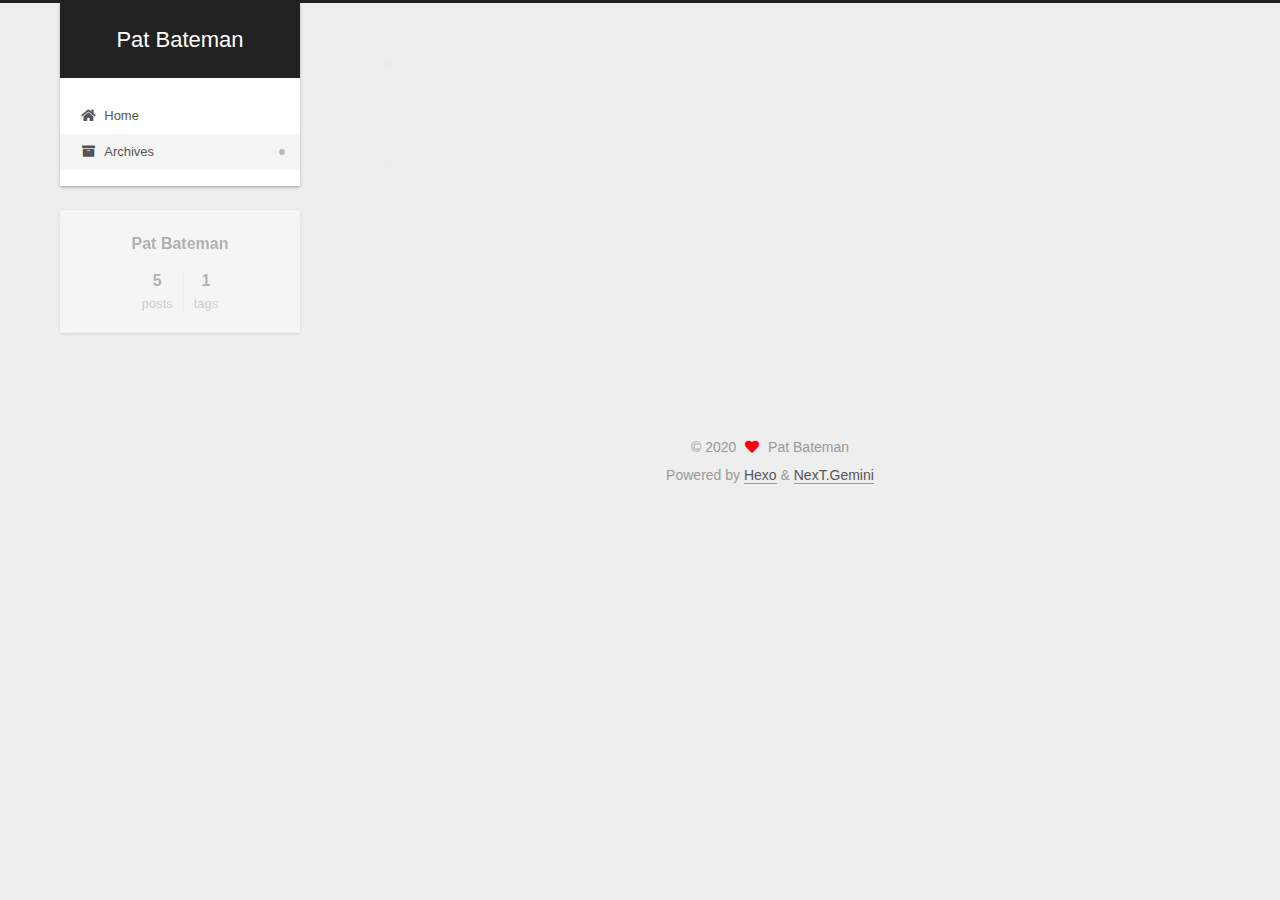
<file: archives/2020/08/index.html>
<!DOCTYPE html>
<html lang="en">
<head>
  <meta charset="UTF-8">
<meta name="viewport" content="width=device-width, initial-scale=1, maximum-scale=2">
<meta name="theme-color" content="#222">
<meta name="generator" content="Hexo 5.1.1">
  <link rel="apple-touch-icon" sizes="180x180" href="/images/apple-touch-icon-next.png">
  <link rel="icon" type="image/png" sizes="32x32" href="/images/favicon-32x32-next.png">
  <link rel="icon" type="image/png" sizes="16x16" href="/images/favicon-16x16-next.png">
  <link rel="mask-icon" href="/images/logo.svg" color="#222">

<link rel="stylesheet" href="/css/main.css">


<link rel="stylesheet" href="/lib/font-awesome/css/all.min.css">

<script id="hexo-configurations">
    var NexT = window.NexT || {};
    var CONFIG = {"hostname":"yoursite.com","root":"/","scheme":"Gemini","version":"7.8.0","exturl":false,"sidebar":{"position":"left","display":"post","padding":18,"offset":12,"onmobile":false},"copycode":{"enable":false,"show_result":false,"style":null},"back2top":{"enable":true,"sidebar":false,"scrollpercent":false},"bookmark":{"enable":false,"color":"#222","save":"auto"},"fancybox":false,"mediumzoom":false,"lazyload":false,"pangu":false,"comments":{"style":"tabs","active":null,"storage":true,"lazyload":false,"nav":null},"algolia":{"hits":{"per_page":10},"labels":{"input_placeholder":"Search for Posts","hits_empty":"We didn't find any results for the search: ${query}","hits_stats":"${hits} results found in ${time} ms"}},"localsearch":{"enable":false,"trigger":"auto","top_n_per_article":1,"unescape":false,"preload":false},"motion":{"enable":true,"async":false,"transition":{"post_block":"fadeIn","post_header":"slideDownIn","post_body":"slideDownIn","coll_header":"slideLeftIn","sidebar":"slideUpIn"}}};
  </script>

  <meta property="og:type" content="website">
<meta property="og:title" content="Pat Bateman">
<meta property="og:url" content="http://yoursite.com/archives/2020/08/index.html">
<meta property="og:site_name" content="Pat Bateman">
<meta property="og:locale" content="en_US">
<meta property="article:author" content="Pat Bateman">
<meta name="twitter:card" content="summary">

<link rel="canonical" href="http://yoursite.com/archives/2020/08/">


<script id="page-configurations">
  // https://hexo.io/docs/variables.html
  CONFIG.page = {
    sidebar: "",
    isHome : false,
    isPost : false,
    lang   : 'en'
  };
</script>

  <title>Archive | Pat Bateman</title>
  






  <noscript>
  <style>
  .use-motion .brand,
  .use-motion .menu-item,
  .sidebar-inner,
  .use-motion .post-block,
  .use-motion .pagination,
  .use-motion .comments,
  .use-motion .post-header,
  .use-motion .post-body,
  .use-motion .collection-header { opacity: initial; }

  .use-motion .site-title,
  .use-motion .site-subtitle {
    opacity: initial;
    top: initial;
  }

  .use-motion .logo-line-before i { left: initial; }
  .use-motion .logo-line-after i { right: initial; }
  </style>
</noscript>

</head>

<body itemscope itemtype="http://schema.org/WebPage">
  <div class="container use-motion">
    <div class="headband"></div>

    <header class="header" itemscope itemtype="http://schema.org/WPHeader">
      <div class="header-inner"><div class="site-brand-container">
  <div class="site-nav-toggle">
    <div class="toggle" aria-label="Toggle navigation bar">
      <span class="toggle-line toggle-line-first"></span>
      <span class="toggle-line toggle-line-middle"></span>
      <span class="toggle-line toggle-line-last"></span>
    </div>
  </div>

  <div class="site-meta">

    <a href="/" class="brand" rel="start">
      <span class="logo-line-before"><i></i></span>
      <h1 class="site-title">Pat Bateman</h1>
      <span class="logo-line-after"><i></i></span>
    </a>
  </div>

  <div class="site-nav-right">
    <div class="toggle popup-trigger">
    </div>
  </div>
</div>




<nav class="site-nav">
  <ul id="menu" class="main-menu menu">
        <li class="menu-item menu-item-home">

    <a href="/" rel="section"><i class="fa fa-home fa-fw"></i>Home</a>

  </li>
        <li class="menu-item menu-item-archives">

    <a href="/archives/" rel="section"><i class="fa fa-archive fa-fw"></i>Archives</a>

  </li>
  </ul>
</nav>




</div>
    </header>

    
  <div class="back-to-top">
    <i class="fa fa-arrow-up"></i>
    <span>0%</span>
  </div>


    <main class="main">
      <div class="main-inner">
        <div class="content-wrap">
          

          <div class="content archive">
            

  
  
  
  <div class="post-block">
    <div class="posts-collapse">
      <div class="collection-title">
        <span class="collection-header">Um..! 5 posts in total. Keep on posting.</span>
      </div>

      
    <div class="collection-year">
      <span class="collection-header">2020</span>
    </div>

  <article itemscope itemtype="http://schema.org/Article">
    <header class="post-header">

      <div class="post-meta">
        <time itemprop="dateCreated"
              datetime="2020-08-27T00:40:01+08:00"
              content="2020-08-27">
          08-27
        </time>
      </div>

      <div class="post-title">
          <a class="post-title-link" href="/2020/08/27/Inheritance-in-JavaScript/" itemprop="url">
            <span itemprop="name">Inheritance in JavaScript</span>
          </a>
      </div>

    </header>
  </article>

  <article itemscope itemtype="http://schema.org/Article">
    <header class="post-header">

      <div class="post-meta">
        <time itemprop="dateCreated"
              datetime="2020-08-27T00:28:38+08:00"
              content="2020-08-27">
          08-27
        </time>
      </div>

      <div class="post-title">
          <a class="post-title-link" href="/2020/08/27/hello-world/" itemprop="url">
            <span itemprop="name">Hello World</span>
          </a>
      </div>

    </header>
  </article>


    </div>
  </div>
  
  
  

  



          </div>
          

<script>
  window.addEventListener('tabs:register', () => {
    let { activeClass } = CONFIG.comments;
    if (CONFIG.comments.storage) {
      activeClass = localStorage.getItem('comments_active') || activeClass;
    }
    if (activeClass) {
      let activeTab = document.querySelector(`a[href="#comment-${activeClass}"]`);
      if (activeTab) {
        activeTab.click();
      }
    }
  });
  if (CONFIG.comments.storage) {
    window.addEventListener('tabs:click', event => {
      if (!event.target.matches('.tabs-comment .tab-content .tab-pane')) return;
      let commentClass = event.target.classList[1];
      localStorage.setItem('comments_active', commentClass);
    });
  }
</script>

        </div>
          
  
  <div class="toggle sidebar-toggle">
    <span class="toggle-line toggle-line-first"></span>
    <span class="toggle-line toggle-line-middle"></span>
    <span class="toggle-line toggle-line-last"></span>
  </div>

  <aside class="sidebar">
    <div class="sidebar-inner">

      <ul class="sidebar-nav motion-element">
        <li class="sidebar-nav-toc">
          Table of Contents
        </li>
        <li class="sidebar-nav-overview">
          Overview
        </li>
      </ul>

      <!--noindex-->
      <div class="post-toc-wrap sidebar-panel">
      </div>
      <!--/noindex-->

      <div class="site-overview-wrap sidebar-panel">
        <div class="site-author motion-element" itemprop="author" itemscope itemtype="http://schema.org/Person">
  <p class="site-author-name" itemprop="name">Pat Bateman</p>
  <div class="site-description" itemprop="description"></div>
</div>
<div class="site-state-wrap motion-element">
  <nav class="site-state">
      <div class="site-state-item site-state-posts">
          <a href="/archives/">
        
          <span class="site-state-item-count">5</span>
          <span class="site-state-item-name">posts</span>
        </a>
      </div>
      <div class="site-state-item site-state-tags">
        <span class="site-state-item-count">1</span>
        <span class="site-state-item-name">tags</span>
      </div>
  </nav>
</div>



      </div>

    </div>
  </aside>
  <div id="sidebar-dimmer"></div>


      </div>
    </main>

    <footer class="footer">
      <div class="footer-inner">
        

        

<div class="copyright">
  
  &copy; 
  <span itemprop="copyrightYear">2020</span>
  <span class="with-love">
    <i class="fa fa-heart"></i>
  </span>
  <span class="author" itemprop="copyrightHolder">Pat Bateman</span>
</div>
  <div class="powered-by">Powered by <a href="https://hexo.io/" class="theme-link" rel="noopener" target="_blank">Hexo</a> & <a href="https://theme-next.org/" class="theme-link" rel="noopener" target="_blank">NexT.Gemini</a>
  </div>

        








      </div>
    </footer>
  </div>

  
  <script src="/lib/anime.min.js"></script>
  <script src="/lib/velocity/velocity.min.js"></script>
  <script src="/lib/velocity/velocity.ui.min.js"></script>

<script src="/js/utils.js"></script>

<script src="/js/motion.js"></script>


<script src="/js/schemes/pisces.js"></script>


<script src="/js/next-boot.js"></script>




  















  

  

</body>
</html>
</file>
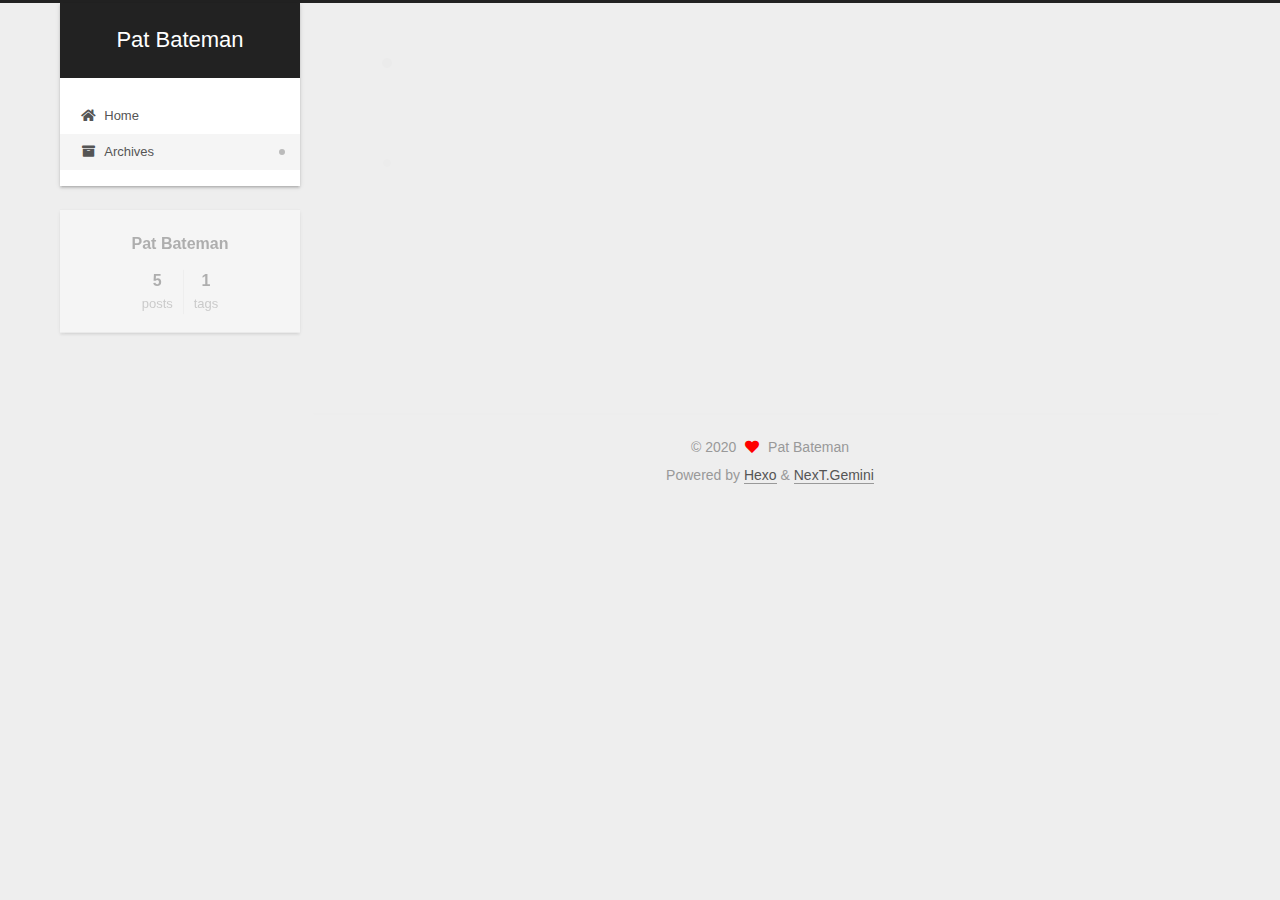
<file: archives/2020/09/index.html>
<!DOCTYPE html>
<html lang="en">
<head>
  <meta charset="UTF-8">
<meta name="viewport" content="width=device-width, initial-scale=1, maximum-scale=2">
<meta name="theme-color" content="#222">
<meta name="generator" content="Hexo 5.1.1">
  <link rel="apple-touch-icon" sizes="180x180" href="/images/apple-touch-icon-next.png">
  <link rel="icon" type="image/png" sizes="32x32" href="/images/favicon-32x32-next.png">
  <link rel="icon" type="image/png" sizes="16x16" href="/images/favicon-16x16-next.png">
  <link rel="mask-icon" href="/images/logo.svg" color="#222">

<link rel="stylesheet" href="/css/main.css">


<link rel="stylesheet" href="/lib/font-awesome/css/all.min.css">

<script id="hexo-configurations">
    var NexT = window.NexT || {};
    var CONFIG = {"hostname":"yoursite.com","root":"/","scheme":"Gemini","version":"7.8.0","exturl":false,"sidebar":{"position":"left","display":"post","padding":18,"offset":12,"onmobile":false},"copycode":{"enable":false,"show_result":false,"style":null},"back2top":{"enable":true,"sidebar":false,"scrollpercent":false},"bookmark":{"enable":false,"color":"#222","save":"auto"},"fancybox":false,"mediumzoom":false,"lazyload":false,"pangu":false,"comments":{"style":"tabs","active":null,"storage":true,"lazyload":false,"nav":null},"algolia":{"hits":{"per_page":10},"labels":{"input_placeholder":"Search for Posts","hits_empty":"We didn't find any results for the search: ${query}","hits_stats":"${hits} results found in ${time} ms"}},"localsearch":{"enable":false,"trigger":"auto","top_n_per_article":1,"unescape":false,"preload":false},"motion":{"enable":true,"async":false,"transition":{"post_block":"fadeIn","post_header":"slideDownIn","post_body":"slideDownIn","coll_header":"slideLeftIn","sidebar":"slideUpIn"}}};
  </script>

  <meta property="og:type" content="website">
<meta property="og:title" content="Pat Bateman">
<meta property="og:url" content="http://yoursite.com/archives/2020/09/index.html">
<meta property="og:site_name" content="Pat Bateman">
<meta property="og:locale" content="en_US">
<meta property="article:author" content="Pat Bateman">
<meta name="twitter:card" content="summary">

<link rel="canonical" href="http://yoursite.com/archives/2020/09/">


<script id="page-configurations">
  // https://hexo.io/docs/variables.html
  CONFIG.page = {
    sidebar: "",
    isHome : false,
    isPost : false,
    lang   : 'en'
  };
</script>

  <title>Archive | Pat Bateman</title>
  






  <noscript>
  <style>
  .use-motion .brand,
  .use-motion .menu-item,
  .sidebar-inner,
  .use-motion .post-block,
  .use-motion .pagination,
  .use-motion .comments,
  .use-motion .post-header,
  .use-motion .post-body,
  .use-motion .collection-header { opacity: initial; }

  .use-motion .site-title,
  .use-motion .site-subtitle {
    opacity: initial;
    top: initial;
  }

  .use-motion .logo-line-before i { left: initial; }
  .use-motion .logo-line-after i { right: initial; }
  </style>
</noscript>

</head>

<body itemscope itemtype="http://schema.org/WebPage">
  <div class="container use-motion">
    <div class="headband"></div>

    <header class="header" itemscope itemtype="http://schema.org/WPHeader">
      <div class="header-inner"><div class="site-brand-container">
  <div class="site-nav-toggle">
    <div class="toggle" aria-label="Toggle navigation bar">
      <span class="toggle-line toggle-line-first"></span>
      <span class="toggle-line toggle-line-middle"></span>
      <span class="toggle-line toggle-line-last"></span>
    </div>
  </div>

  <div class="site-meta">

    <a href="/" class="brand" rel="start">
      <span class="logo-line-before"><i></i></span>
      <h1 class="site-title">Pat Bateman</h1>
      <span class="logo-line-after"><i></i></span>
    </a>
  </div>

  <div class="site-nav-right">
    <div class="toggle popup-trigger">
    </div>
  </div>
</div>




<nav class="site-nav">
  <ul id="menu" class="main-menu menu">
        <li class="menu-item menu-item-home">

    <a href="/" rel="section"><i class="fa fa-home fa-fw"></i>Home</a>

  </li>
        <li class="menu-item menu-item-archives">

    <a href="/archives/" rel="section"><i class="fa fa-archive fa-fw"></i>Archives</a>

  </li>
  </ul>
</nav>




</div>
    </header>

    
  <div class="back-to-top">
    <i class="fa fa-arrow-up"></i>
    <span>0%</span>
  </div>


    <main class="main">
      <div class="main-inner">
        <div class="content-wrap">
          

          <div class="content archive">
            

  
  
  
  <div class="post-block">
    <div class="posts-collapse">
      <div class="collection-title">
        <span class="collection-header">Um..! 5 posts in total. Keep on posting.</span>
      </div>

      
    <div class="collection-year">
      <span class="collection-header">2020</span>
    </div>

  <article itemscope itemtype="http://schema.org/Article">
    <header class="post-header">

      <div class="post-meta">
        <time itemprop="dateCreated"
              datetime="2020-09-08T13:16:24+08:00"
              content="2020-09-08">
          09-08
        </time>
      </div>

      <div class="post-title">
          <a class="post-title-link" href="/2020/09/08/Debounce-and-Throttle/" itemprop="url">
            <span itemprop="name">Debounce and Throttle</span>
          </a>
      </div>

    </header>
  </article>

  <article itemscope itemtype="http://schema.org/Article">
    <header class="post-header">

      <div class="post-meta">
        <time itemprop="dateCreated"
              datetime="2020-09-01T22:04:55+08:00"
              content="2020-09-01">
          09-01
        </time>
      </div>

      <div class="post-title">
          <a class="post-title-link" href="/2020/09/01/Promise-in-JavaScript/" itemprop="url">
            <span itemprop="name">Promise in JavaScript</span>
          </a>
      </div>

    </header>
  </article>


    </div>
  </div>
  
  
  

  



          </div>
          

<script>
  window.addEventListener('tabs:register', () => {
    let { activeClass } = CONFIG.comments;
    if (CONFIG.comments.storage) {
      activeClass = localStorage.getItem('comments_active') || activeClass;
    }
    if (activeClass) {
      let activeTab = document.querySelector(`a[href="#comment-${activeClass}"]`);
      if (activeTab) {
        activeTab.click();
      }
    }
  });
  if (CONFIG.comments.storage) {
    window.addEventListener('tabs:click', event => {
      if (!event.target.matches('.tabs-comment .tab-content .tab-pane')) return;
      let commentClass = event.target.classList[1];
      localStorage.setItem('comments_active', commentClass);
    });
  }
</script>

        </div>
          
  
  <div class="toggle sidebar-toggle">
    <span class="toggle-line toggle-line-first"></span>
    <span class="toggle-line toggle-line-middle"></span>
    <span class="toggle-line toggle-line-last"></span>
  </div>

  <aside class="sidebar">
    <div class="sidebar-inner">

      <ul class="sidebar-nav motion-element">
        <li class="sidebar-nav-toc">
          Table of Contents
        </li>
        <li class="sidebar-nav-overview">
          Overview
        </li>
      </ul>

      <!--noindex-->
      <div class="post-toc-wrap sidebar-panel">
      </div>
      <!--/noindex-->

      <div class="site-overview-wrap sidebar-panel">
        <div class="site-author motion-element" itemprop="author" itemscope itemtype="http://schema.org/Person">
  <p class="site-author-name" itemprop="name">Pat Bateman</p>
  <div class="site-description" itemprop="description"></div>
</div>
<div class="site-state-wrap motion-element">
  <nav class="site-state">
      <div class="site-state-item site-state-posts">
          <a href="/archives/">
        
          <span class="site-state-item-count">5</span>
          <span class="site-state-item-name">posts</span>
        </a>
      </div>
      <div class="site-state-item site-state-tags">
        <span class="site-state-item-count">1</span>
        <span class="site-state-item-name">tags</span>
      </div>
  </nav>
</div>



      </div>

    </div>
  </aside>
  <div id="sidebar-dimmer"></div>


      </div>
    </main>

    <footer class="footer">
      <div class="footer-inner">
        

        

<div class="copyright">
  
  &copy; 
  <span itemprop="copyrightYear">2020</span>
  <span class="with-love">
    <i class="fa fa-heart"></i>
  </span>
  <span class="author" itemprop="copyrightHolder">Pat Bateman</span>
</div>
  <div class="powered-by">Powered by <a href="https://hexo.io/" class="theme-link" rel="noopener" target="_blank">Hexo</a> & <a href="https://theme-next.org/" class="theme-link" rel="noopener" target="_blank">NexT.Gemini</a>
  </div>

        








      </div>
    </footer>
  </div>

  
  <script src="/lib/anime.min.js"></script>
  <script src="/lib/velocity/velocity.min.js"></script>
  <script src="/lib/velocity/velocity.ui.min.js"></script>

<script src="/js/utils.js"></script>

<script src="/js/motion.js"></script>


<script src="/js/schemes/pisces.js"></script>


<script src="/js/next-boot.js"></script>




  















  

  

</body>
</html>
</file>
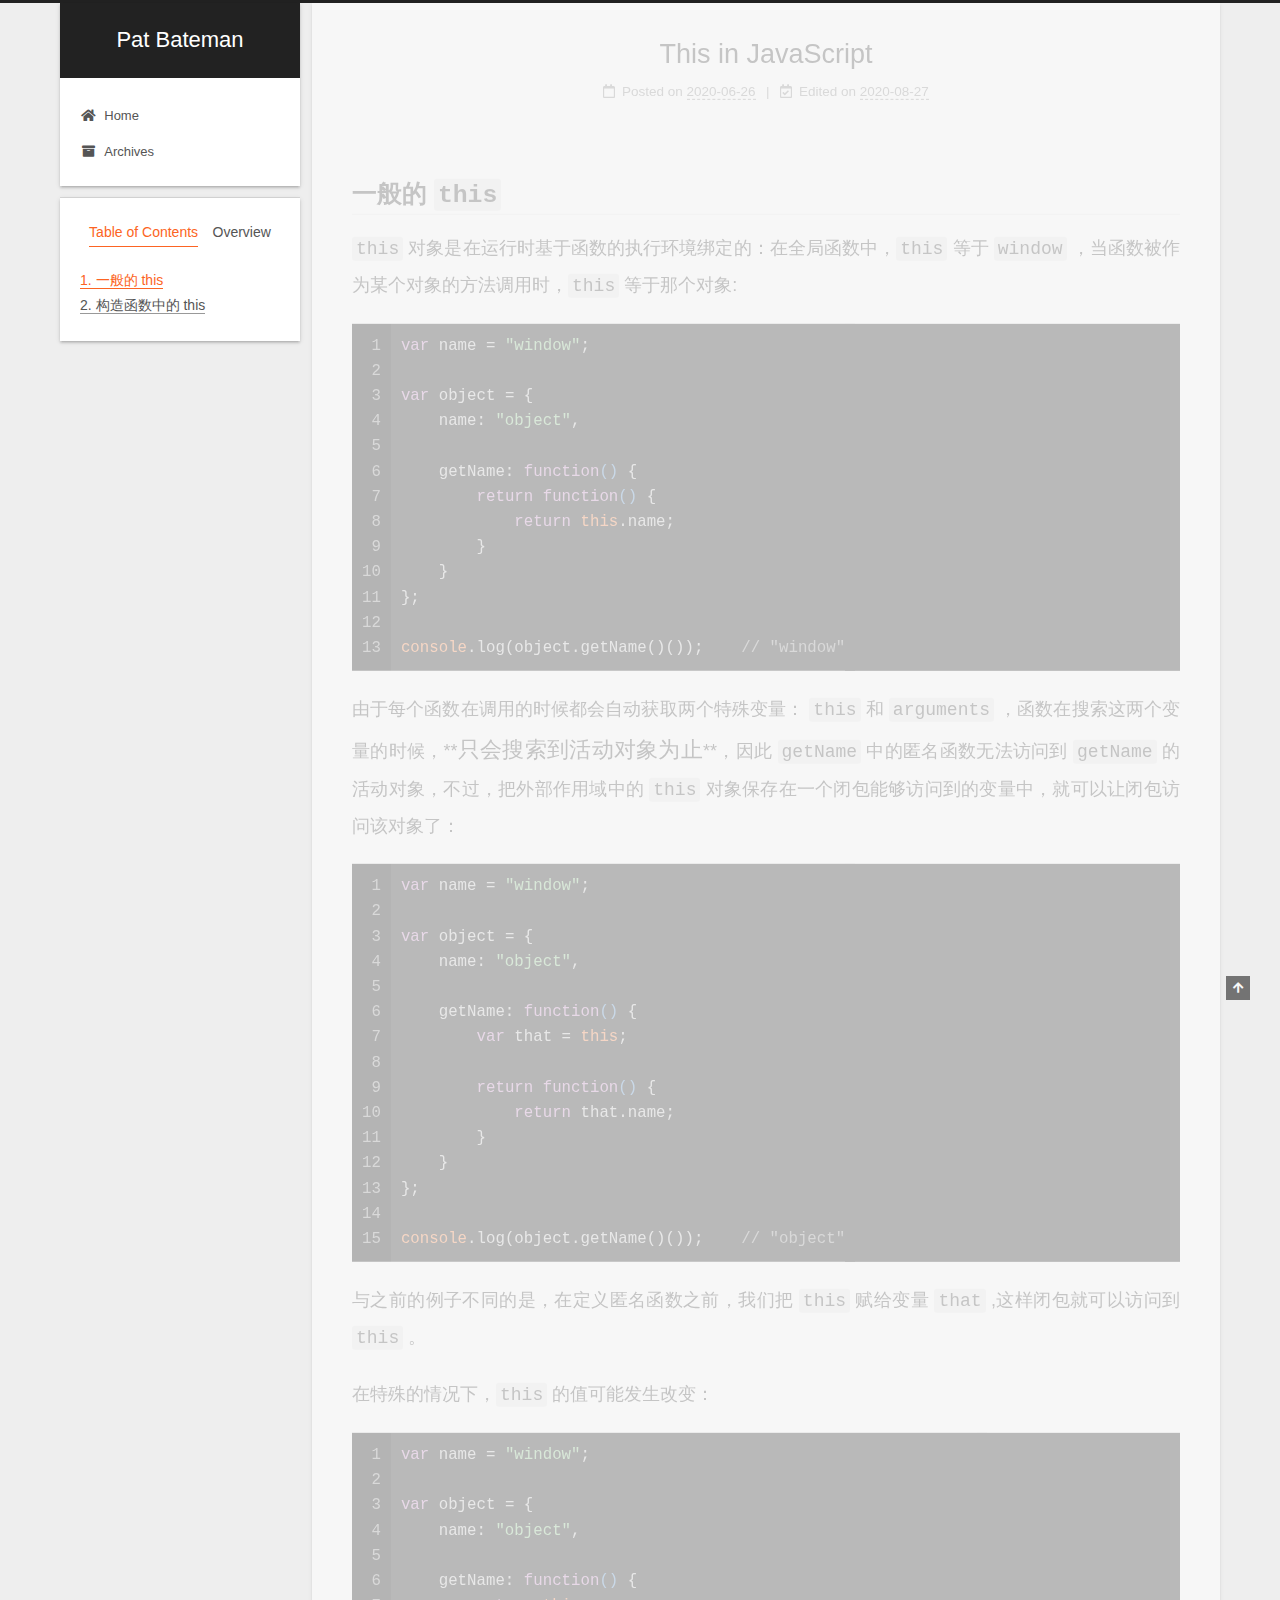
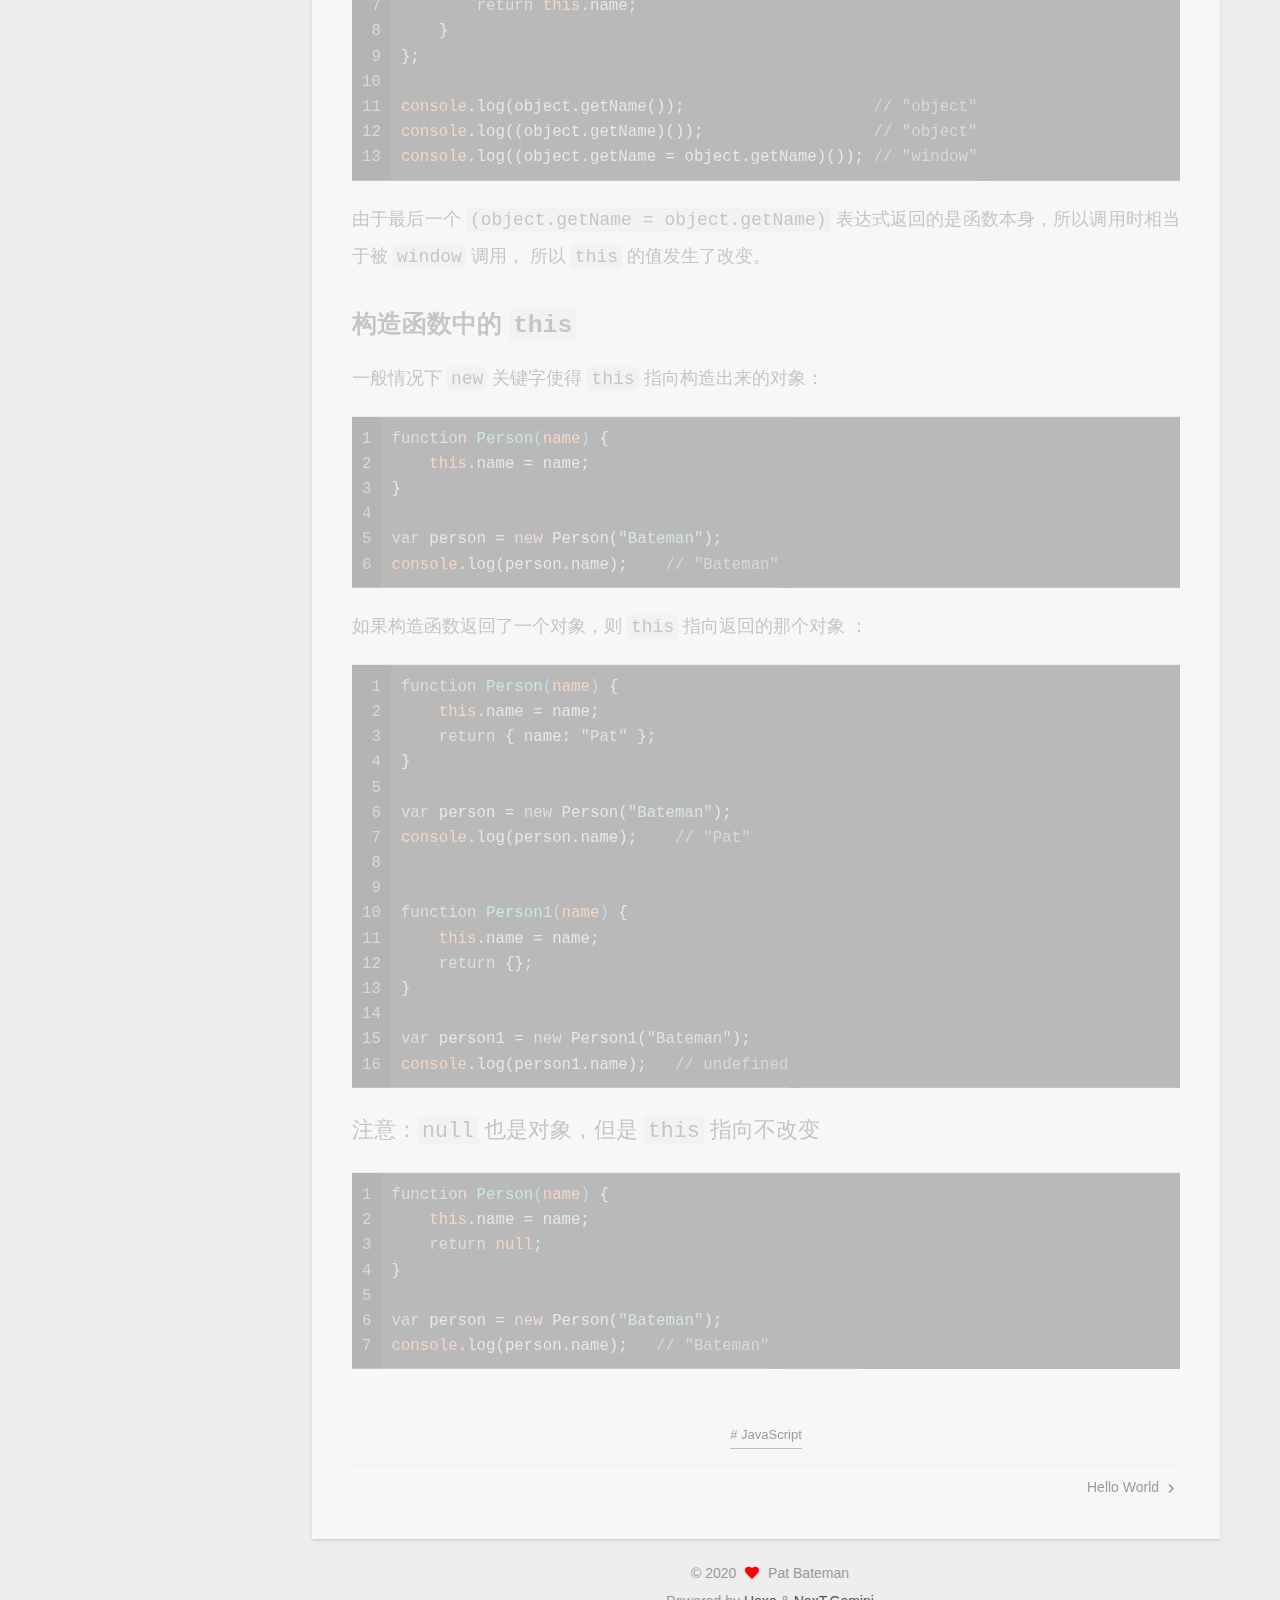
<file: 2020/06/26/This-in-JavaScript/index.html>
<!DOCTYPE html>
<html lang="en">
<head>
  <meta charset="UTF-8">
<meta name="viewport" content="width=device-width, initial-scale=1, maximum-scale=2">
<meta name="theme-color" content="#222">
<meta name="generator" content="Hexo 5.1.1">
  <link rel="apple-touch-icon" sizes="180x180" href="/images/apple-touch-icon-next.png">
  <link rel="icon" type="image/png" sizes="32x32" href="/images/favicon-32x32-next.png">
  <link rel="icon" type="image/png" sizes="16x16" href="/images/favicon-16x16-next.png">
  <link rel="mask-icon" href="/images/logo.svg" color="#222">

<link rel="stylesheet" href="/css/main.css">


<link rel="stylesheet" href="/lib/font-awesome/css/all.min.css">

<script id="hexo-configurations">
    var NexT = window.NexT || {};
    var CONFIG = {"hostname":"yoursite.com","root":"/","scheme":"Gemini","version":"7.8.0","exturl":false,"sidebar":{"position":"left","display":"post","padding":18,"offset":12,"onmobile":false},"copycode":{"enable":false,"show_result":false,"style":null},"back2top":{"enable":true,"sidebar":false,"scrollpercent":false},"bookmark":{"enable":false,"color":"#222","save":"auto"},"fancybox":false,"mediumzoom":false,"lazyload":false,"pangu":false,"comments":{"style":"tabs","active":null,"storage":true,"lazyload":false,"nav":null},"algolia":{"hits":{"per_page":10},"labels":{"input_placeholder":"Search for Posts","hits_empty":"We didn't find any results for the search: ${query}","hits_stats":"${hits} results found in ${time} ms"}},"localsearch":{"enable":false,"trigger":"auto","top_n_per_article":1,"unescape":false,"preload":false},"motion":{"enable":true,"async":false,"transition":{"post_block":"fadeIn","post_header":"slideDownIn","post_body":"slideDownIn","coll_header":"slideLeftIn","sidebar":"slideUpIn"}}};
  </script>

  <meta name="description" content="一般的 thisthis 对象是在运行时基于函数的执行环境绑定的：在全局函数中，this 等于 window ，当函数被作为某个对象的方法调用时，this 等于那个对象: 12345678910111213var name &#x3D; &quot;window&quot;;var object &#x3D; &amp;#123;    name: &quot;object&quot;,    getName: functi">
<meta property="og:type" content="article">
<meta property="og:title" content="This in JavaScript">
<meta property="og:url" content="http://yoursite.com/2020/06/26/This-in-JavaScript/index.html">
<meta property="og:site_name" content="Pat Bateman">
<meta property="og:description" content="一般的 thisthis 对象是在运行时基于函数的执行环境绑定的：在全局函数中，this 等于 window ，当函数被作为某个对象的方法调用时，this 等于那个对象: 12345678910111213var name &#x3D; &quot;window&quot;;var object &#x3D; &amp;#123;    name: &quot;object&quot;,    getName: functi">
<meta property="og:locale" content="en_US">
<meta property="article:published_time" content="2020-06-26T07:49:01.000Z">
<meta property="article:modified_time" content="2020-08-26T16:34:31.319Z">
<meta property="article:author" content="Pat Bateman">
<meta property="article:tag" content="JavaScript">
<meta name="twitter:card" content="summary">

<link rel="canonical" href="http://yoursite.com/2020/06/26/This-in-JavaScript/">


<script id="page-configurations">
  // https://hexo.io/docs/variables.html
  CONFIG.page = {
    sidebar: "",
    isHome : false,
    isPost : true,
    lang   : 'en'
  };
</script>

  <title>This in JavaScript | Pat Bateman</title>
  






  <noscript>
  <style>
  .use-motion .brand,
  .use-motion .menu-item,
  .sidebar-inner,
  .use-motion .post-block,
  .use-motion .pagination,
  .use-motion .comments,
  .use-motion .post-header,
  .use-motion .post-body,
  .use-motion .collection-header { opacity: initial; }

  .use-motion .site-title,
  .use-motion .site-subtitle {
    opacity: initial;
    top: initial;
  }

  .use-motion .logo-line-before i { left: initial; }
  .use-motion .logo-line-after i { right: initial; }
  </style>
</noscript>

</head>

<body itemscope itemtype="http://schema.org/WebPage">
  <div class="container use-motion">
    <div class="headband"></div>

    <header class="header" itemscope itemtype="http://schema.org/WPHeader">
      <div class="header-inner"><div class="site-brand-container">
  <div class="site-nav-toggle">
    <div class="toggle" aria-label="Toggle navigation bar">
      <span class="toggle-line toggle-line-first"></span>
      <span class="toggle-line toggle-line-middle"></span>
      <span class="toggle-line toggle-line-last"></span>
    </div>
  </div>

  <div class="site-meta">

    <a href="/" class="brand" rel="start">
      <span class="logo-line-before"><i></i></span>
      <h1 class="site-title">Pat Bateman</h1>
      <span class="logo-line-after"><i></i></span>
    </a>
  </div>

  <div class="site-nav-right">
    <div class="toggle popup-trigger">
    </div>
  </div>
</div>




<nav class="site-nav">
  <ul id="menu" class="main-menu menu">
        <li class="menu-item menu-item-home">

    <a href="/" rel="section"><i class="fa fa-home fa-fw"></i>Home</a>

  </li>
        <li class="menu-item menu-item-archives">

    <a href="/archives/" rel="section"><i class="fa fa-archive fa-fw"></i>Archives</a>

  </li>
  </ul>
</nav>




</div>
    </header>

    
  <div class="back-to-top">
    <i class="fa fa-arrow-up"></i>
    <span>0%</span>
  </div>


    <main class="main">
      <div class="main-inner">
        <div class="content-wrap">
          

          <div class="content post posts-expand">
            

    
  
  
  <article itemscope itemtype="http://schema.org/Article" class="post-block" lang="en">
    <link itemprop="mainEntityOfPage" href="http://yoursite.com/2020/06/26/This-in-JavaScript/">

    <span hidden itemprop="author" itemscope itemtype="http://schema.org/Person">
      <meta itemprop="image" content="/images/avatar.gif">
      <meta itemprop="name" content="Pat Bateman">
      <meta itemprop="description" content="">
    </span>

    <span hidden itemprop="publisher" itemscope itemtype="http://schema.org/Organization">
      <meta itemprop="name" content="Pat Bateman">
    </span>
      <header class="post-header">
        <h1 class="post-title" itemprop="name headline">
          This in JavaScript
        </h1>

        <div class="post-meta">
            <span class="post-meta-item">
              <span class="post-meta-item-icon">
                <i class="far fa-calendar"></i>
              </span>
              <span class="post-meta-item-text">Posted on</span>

              <time title="Created: 2020-06-26 15:49:01" itemprop="dateCreated datePublished" datetime="2020-06-26T15:49:01+08:00">2020-06-26</time>
            </span>
              <span class="post-meta-item">
                <span class="post-meta-item-icon">
                  <i class="far fa-calendar-check"></i>
                </span>
                <span class="post-meta-item-text">Edited on</span>
                <time title="Modified: 2020-08-27 00:34:31" itemprop="dateModified" datetime="2020-08-27T00:34:31+08:00">2020-08-27</time>
              </span>

          

        </div>
      </header>

    
    
    
    <div class="post-body" itemprop="articleBody">

      
        <h2 id="一般的-this"><a href="#一般的-this" class="headerlink" title="一般的 this"></a>一般的 <code>this</code></h2><p><code>this</code> 对象是在运行时基于函数的执行环境绑定的：在全局函数中，<code>this</code> 等于 <code>window</code> ，当函数被作为某个对象的方法调用时，<code>this</code> 等于那个对象:</p>
<figure class="highlight js"><table><tr><td class="gutter"><pre><span class="line">1</span><br><span class="line">2</span><br><span class="line">3</span><br><span class="line">4</span><br><span class="line">5</span><br><span class="line">6</span><br><span class="line">7</span><br><span class="line">8</span><br><span class="line">9</span><br><span class="line">10</span><br><span class="line">11</span><br><span class="line">12</span><br><span class="line">13</span><br></pre></td><td class="code"><pre><span class="line"><span class="keyword">var</span> name = <span class="string">&quot;window&quot;</span>;</span><br><span class="line"></span><br><span class="line"><span class="keyword">var</span> object = &#123;</span><br><span class="line">    name: <span class="string">&quot;object&quot;</span>,</span><br><span class="line"></span><br><span class="line">    getName: <span class="function"><span class="keyword">function</span>(<span class="params"></span>) </span>&#123;</span><br><span class="line">        <span class="keyword">return</span> <span class="function"><span class="keyword">function</span>(<span class="params"></span>) </span>&#123;</span><br><span class="line">            <span class="keyword">return</span> <span class="built_in">this</span>.name;</span><br><span class="line">        &#125;</span><br><span class="line">    &#125;</span><br><span class="line">&#125;;</span><br><span class="line"></span><br><span class="line"><span class="built_in">console</span>.log(object.getName()());    <span class="comment">// &quot;window&quot;</span></span><br></pre></td></tr></table></figure>
<p>由于每个函数在调用的时候都会自动获取两个特殊变量： <code>this</code> 和 <code>arguments</code> ，函数在搜索这两个变量的时候，**<big>只会搜索到活动对象为止</big>**，因此 <code>getName</code> 中的匿名函数无法访问到 <code>getName</code> 的活动对象，不过，把外部作用域中的 <code>this</code> 对象保存在一个闭包能够访问到的变量中，就可以让闭包访问该对象了：</p>
<figure class="highlight js"><table><tr><td class="gutter"><pre><span class="line">1</span><br><span class="line">2</span><br><span class="line">3</span><br><span class="line">4</span><br><span class="line">5</span><br><span class="line">6</span><br><span class="line">7</span><br><span class="line">8</span><br><span class="line">9</span><br><span class="line">10</span><br><span class="line">11</span><br><span class="line">12</span><br><span class="line">13</span><br><span class="line">14</span><br><span class="line">15</span><br></pre></td><td class="code"><pre><span class="line"><span class="keyword">var</span> name = <span class="string">&quot;window&quot;</span>;</span><br><span class="line"></span><br><span class="line"><span class="keyword">var</span> object = &#123;</span><br><span class="line">    name: <span class="string">&quot;object&quot;</span>,</span><br><span class="line"></span><br><span class="line">    getName: <span class="function"><span class="keyword">function</span>(<span class="params"></span>) </span>&#123;</span><br><span class="line">        <span class="keyword">var</span> that = <span class="built_in">this</span>;</span><br><span class="line"></span><br><span class="line">        <span class="keyword">return</span> <span class="function"><span class="keyword">function</span>(<span class="params"></span>) </span>&#123;</span><br><span class="line">            <span class="keyword">return</span> that.name;</span><br><span class="line">        &#125;</span><br><span class="line">    &#125;</span><br><span class="line">&#125;;</span><br><span class="line"></span><br><span class="line"><span class="built_in">console</span>.log(object.getName()());    <span class="comment">// &quot;object&quot;</span></span><br></pre></td></tr></table></figure>
<p>与之前的例子不同的是，在定义匿名函数之前，我们把 <code>this</code> 赋给变量 <code>that</code> ,这样闭包就可以访问到 <code>this</code> 。</p>
<p>在特殊的情况下，<code>this</code> 的值可能发生改变：</p>
<figure class="highlight js"><table><tr><td class="gutter"><pre><span class="line">1</span><br><span class="line">2</span><br><span class="line">3</span><br><span class="line">4</span><br><span class="line">5</span><br><span class="line">6</span><br><span class="line">7</span><br><span class="line">8</span><br><span class="line">9</span><br><span class="line">10</span><br><span class="line">11</span><br><span class="line">12</span><br><span class="line">13</span><br></pre></td><td class="code"><pre><span class="line"><span class="keyword">var</span> name = <span class="string">&quot;window&quot;</span>;</span><br><span class="line"></span><br><span class="line"><span class="keyword">var</span> object = &#123;</span><br><span class="line">    name: <span class="string">&quot;object&quot;</span>,</span><br><span class="line"></span><br><span class="line">    getName: <span class="function"><span class="keyword">function</span>(<span class="params"></span>) </span>&#123;</span><br><span class="line">        <span class="keyword">return</span> <span class="built_in">this</span>.name;</span><br><span class="line">    &#125;</span><br><span class="line">&#125;;</span><br><span class="line"></span><br><span class="line"><span class="built_in">console</span>.log(object.getName());                    <span class="comment">// &quot;object&quot;</span></span><br><span class="line"><span class="built_in">console</span>.log((object.getName)());                  <span class="comment">// &quot;object&quot;</span></span><br><span class="line"><span class="built_in">console</span>.log((object.getName = object.getName)()); <span class="comment">// &quot;window&quot;</span></span><br></pre></td></tr></table></figure>
<p>由于最后一个 <code>(object.getName = object.getName)</code> 表达式返回的是函数本身，所以调用时相当于被 <code>window</code> 调用， 所以 <code>this</code> 的值发生了改变。</p>
<h2 id="构造函数中的-this"><a href="#构造函数中的-this" class="headerlink" title="构造函数中的 this"></a>构造函数中的 <code>this</code></h2><p>一般情况下 <code>new</code> 关键字使得 <code>this</code> 指向构造出来的对象：</p>
<figure class="highlight js"><table><tr><td class="gutter"><pre><span class="line">1</span><br><span class="line">2</span><br><span class="line">3</span><br><span class="line">4</span><br><span class="line">5</span><br><span class="line">6</span><br></pre></td><td class="code"><pre><span class="line"><span class="function"><span class="keyword">function</span> <span class="title">Person</span>(<span class="params">name</span>) </span>&#123;</span><br><span class="line">    <span class="built_in">this</span>.name = name;</span><br><span class="line">&#125;</span><br><span class="line"></span><br><span class="line"><span class="keyword">var</span> person = <span class="keyword">new</span> Person(<span class="string">&quot;Bateman&quot;</span>);</span><br><span class="line"><span class="built_in">console</span>.log(person.name);    <span class="comment">// &quot;Bateman&quot;</span></span><br></pre></td></tr></table></figure>

<p>如果构造函数返回了一个对象，则 <code>this</code> 指向返回的那个对象 ：</p>
<figure class="highlight js"><table><tr><td class="gutter"><pre><span class="line">1</span><br><span class="line">2</span><br><span class="line">3</span><br><span class="line">4</span><br><span class="line">5</span><br><span class="line">6</span><br><span class="line">7</span><br><span class="line">8</span><br><span class="line">9</span><br><span class="line">10</span><br><span class="line">11</span><br><span class="line">12</span><br><span class="line">13</span><br><span class="line">14</span><br><span class="line">15</span><br><span class="line">16</span><br></pre></td><td class="code"><pre><span class="line"><span class="function"><span class="keyword">function</span> <span class="title">Person</span>(<span class="params">name</span>) </span>&#123;</span><br><span class="line">    <span class="built_in">this</span>.name = name;</span><br><span class="line">    <span class="keyword">return</span> &#123; <span class="attr">name</span>: <span class="string">&quot;Pat&quot;</span> &#125;;</span><br><span class="line">&#125;</span><br><span class="line"></span><br><span class="line"><span class="keyword">var</span> person = <span class="keyword">new</span> Person(<span class="string">&quot;Bateman&quot;</span>);</span><br><span class="line"><span class="built_in">console</span>.log(person.name);    <span class="comment">// &quot;Pat&quot;</span></span><br><span class="line"></span><br><span class="line"></span><br><span class="line"><span class="function"><span class="keyword">function</span> <span class="title">Person1</span>(<span class="params">name</span>) </span>&#123;</span><br><span class="line">    <span class="built_in">this</span>.name = name;</span><br><span class="line">    <span class="keyword">return</span> &#123;&#125;;</span><br><span class="line">&#125;</span><br><span class="line"></span><br><span class="line"><span class="keyword">var</span> person1 = <span class="keyword">new</span> Person1(<span class="string">&quot;Bateman&quot;</span>);</span><br><span class="line"><span class="built_in">console</span>.log(person1.name);   <span class="comment">// undefined</span></span><br></pre></td></tr></table></figure>

<p><big>注意：<code>null</code> 也是对象，但是 <code>this</code> 指向不改变 </big> </p>
<figure class="highlight js"><table><tr><td class="gutter"><pre><span class="line">1</span><br><span class="line">2</span><br><span class="line">3</span><br><span class="line">4</span><br><span class="line">5</span><br><span class="line">6</span><br><span class="line">7</span><br></pre></td><td class="code"><pre><span class="line"><span class="function"><span class="keyword">function</span> <span class="title">Person</span>(<span class="params">name</span>) </span>&#123;</span><br><span class="line">    <span class="built_in">this</span>.name = name;</span><br><span class="line">    <span class="keyword">return</span> <span class="literal">null</span>;</span><br><span class="line">&#125;</span><br><span class="line"></span><br><span class="line"><span class="keyword">var</span> person = <span class="keyword">new</span> Person(<span class="string">&quot;Bateman&quot;</span>);</span><br><span class="line"><span class="built_in">console</span>.log(person.name);   <span class="comment">// &quot;Bateman&quot;</span></span><br></pre></td></tr></table></figure>
    </div>

    
    
    

      <footer class="post-footer">
          <div class="post-tags">
              <a href="/tags/JavaScript/" rel="tag"># JavaScript</a>
          </div>

        


        
    <div class="post-nav">
      <div class="post-nav-item"></div>
      <div class="post-nav-item">
    <a href="/2020/08/27/hello-world/" rel="next" title="Hello World">
      Hello World <i class="fa fa-chevron-right"></i>
    </a></div>
    </div>
      </footer>
    
  </article>
  
  
  



          </div>
          

<script>
  window.addEventListener('tabs:register', () => {
    let { activeClass } = CONFIG.comments;
    if (CONFIG.comments.storage) {
      activeClass = localStorage.getItem('comments_active') || activeClass;
    }
    if (activeClass) {
      let activeTab = document.querySelector(`a[href="#comment-${activeClass}"]`);
      if (activeTab) {
        activeTab.click();
      }
    }
  });
  if (CONFIG.comments.storage) {
    window.addEventListener('tabs:click', event => {
      if (!event.target.matches('.tabs-comment .tab-content .tab-pane')) return;
      let commentClass = event.target.classList[1];
      localStorage.setItem('comments_active', commentClass);
    });
  }
</script>

        </div>
          
  
  <div class="toggle sidebar-toggle">
    <span class="toggle-line toggle-line-first"></span>
    <span class="toggle-line toggle-line-middle"></span>
    <span class="toggle-line toggle-line-last"></span>
  </div>

  <aside class="sidebar">
    <div class="sidebar-inner">

      <ul class="sidebar-nav motion-element">
        <li class="sidebar-nav-toc">
          Table of Contents
        </li>
        <li class="sidebar-nav-overview">
          Overview
        </li>
      </ul>

      <!--noindex-->
      <div class="post-toc-wrap sidebar-panel">
          <div class="post-toc motion-element"><ol class="nav"><li class="nav-item nav-level-2"><a class="nav-link" href="#%E4%B8%80%E8%88%AC%E7%9A%84-this"><span class="nav-number">1.</span> <span class="nav-text">一般的 this</span></a></li><li class="nav-item nav-level-2"><a class="nav-link" href="#%E6%9E%84%E9%80%A0%E5%87%BD%E6%95%B0%E4%B8%AD%E7%9A%84-this"><span class="nav-number">2.</span> <span class="nav-text">构造函数中的 this</span></a></li></ol></div>
      </div>
      <!--/noindex-->

      <div class="site-overview-wrap sidebar-panel">
        <div class="site-author motion-element" itemprop="author" itemscope itemtype="http://schema.org/Person">
  <p class="site-author-name" itemprop="name">Pat Bateman</p>
  <div class="site-description" itemprop="description"></div>
</div>
<div class="site-state-wrap motion-element">
  <nav class="site-state">
      <div class="site-state-item site-state-posts">
          <a href="/archives/">
        
          <span class="site-state-item-count">5</span>
          <span class="site-state-item-name">posts</span>
        </a>
      </div>
      <div class="site-state-item site-state-tags">
        <span class="site-state-item-count">1</span>
        <span class="site-state-item-name">tags</span>
      </div>
  </nav>
</div>



      </div>

    </div>
  </aside>
  <div id="sidebar-dimmer"></div>


      </div>
    </main>

    <footer class="footer">
      <div class="footer-inner">
        

        

<div class="copyright">
  
  &copy; 
  <span itemprop="copyrightYear">2020</span>
  <span class="with-love">
    <i class="fa fa-heart"></i>
  </span>
  <span class="author" itemprop="copyrightHolder">Pat Bateman</span>
</div>
  <div class="powered-by">Powered by <a href="https://hexo.io/" class="theme-link" rel="noopener" target="_blank">Hexo</a> & <a href="https://theme-next.org/" class="theme-link" rel="noopener" target="_blank">NexT.Gemini</a>
  </div>

        








      </div>
    </footer>
  </div>

  
  <script src="/lib/anime.min.js"></script>
  <script src="/lib/velocity/velocity.min.js"></script>
  <script src="/lib/velocity/velocity.ui.min.js"></script>

<script src="/js/utils.js"></script>

<script src="/js/motion.js"></script>


<script src="/js/schemes/pisces.js"></script>


<script src="/js/next-boot.js"></script>




  















  

  

</body>
</html>
</file>
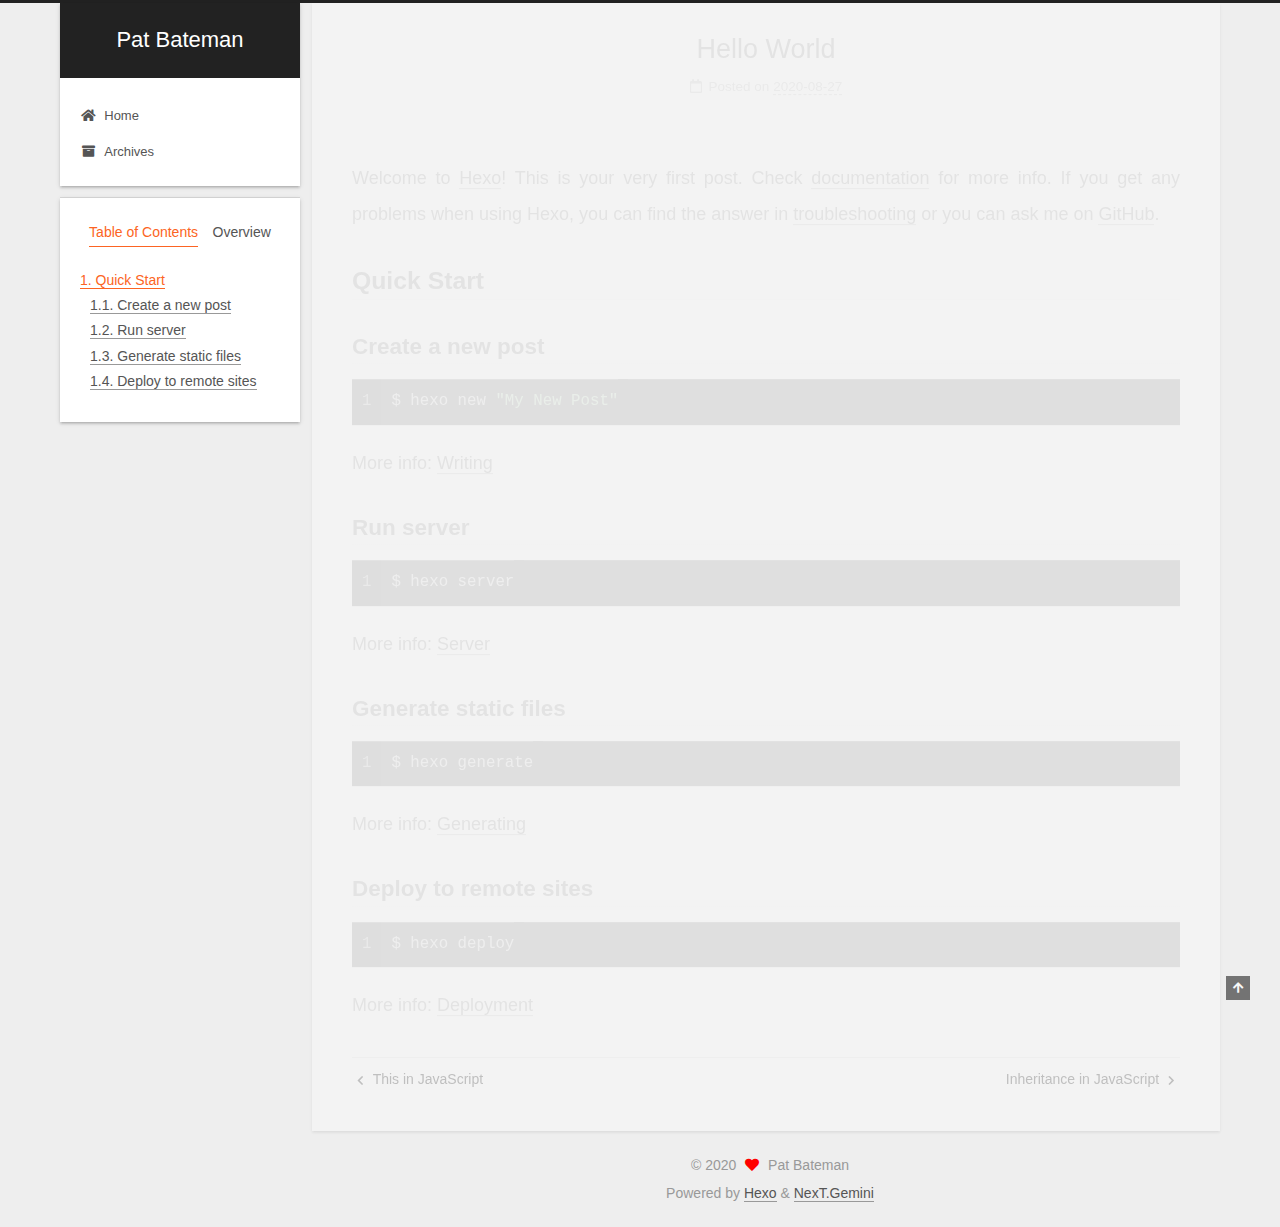
<file: 2020/08/27/hello-world/index.html>
<!DOCTYPE html>
<html lang="en">
<head>
  <meta charset="UTF-8">
<meta name="viewport" content="width=device-width, initial-scale=1, maximum-scale=2">
<meta name="theme-color" content="#222">
<meta name="generator" content="Hexo 5.1.1">
  <link rel="apple-touch-icon" sizes="180x180" href="/images/apple-touch-icon-next.png">
  <link rel="icon" type="image/png" sizes="32x32" href="/images/favicon-32x32-next.png">
  <link rel="icon" type="image/png" sizes="16x16" href="/images/favicon-16x16-next.png">
  <link rel="mask-icon" href="/images/logo.svg" color="#222">

<link rel="stylesheet" href="/css/main.css">


<link rel="stylesheet" href="/lib/font-awesome/css/all.min.css">

<script id="hexo-configurations">
    var NexT = window.NexT || {};
    var CONFIG = {"hostname":"yoursite.com","root":"/","scheme":"Gemini","version":"7.8.0","exturl":false,"sidebar":{"position":"left","display":"post","padding":18,"offset":12,"onmobile":false},"copycode":{"enable":false,"show_result":false,"style":null},"back2top":{"enable":true,"sidebar":false,"scrollpercent":false},"bookmark":{"enable":false,"color":"#222","save":"auto"},"fancybox":false,"mediumzoom":false,"lazyload":false,"pangu":false,"comments":{"style":"tabs","active":null,"storage":true,"lazyload":false,"nav":null},"algolia":{"hits":{"per_page":10},"labels":{"input_placeholder":"Search for Posts","hits_empty":"We didn't find any results for the search: ${query}","hits_stats":"${hits} results found in ${time} ms"}},"localsearch":{"enable":false,"trigger":"auto","top_n_per_article":1,"unescape":false,"preload":false},"motion":{"enable":true,"async":false,"transition":{"post_block":"fadeIn","post_header":"slideDownIn","post_body":"slideDownIn","coll_header":"slideLeftIn","sidebar":"slideUpIn"}}};
  </script>

  <meta name="description" content="Welcome to Hexo! This is your very first post. Check documentation for more info. If you get any problems when using Hexo, you can find the answer in troubleshooting or you can ask me on GitHub. Quick">
<meta property="og:type" content="article">
<meta property="og:title" content="Hello World">
<meta property="og:url" content="http://yoursite.com/2020/08/27/hello-world/index.html">
<meta property="og:site_name" content="Pat Bateman">
<meta property="og:description" content="Welcome to Hexo! This is your very first post. Check documentation for more info. If you get any problems when using Hexo, you can find the answer in troubleshooting or you can ask me on GitHub. Quick">
<meta property="og:locale" content="en_US">
<meta property="article:published_time" content="2020-08-26T16:28:38.182Z">
<meta property="article:modified_time" content="2020-08-26T16:28:38.182Z">
<meta property="article:author" content="Pat Bateman">
<meta name="twitter:card" content="summary">

<link rel="canonical" href="http://yoursite.com/2020/08/27/hello-world/">


<script id="page-configurations">
  // https://hexo.io/docs/variables.html
  CONFIG.page = {
    sidebar: "",
    isHome : false,
    isPost : true,
    lang   : 'en'
  };
</script>

  <title>Hello World | Pat Bateman</title>
  






  <noscript>
  <style>
  .use-motion .brand,
  .use-motion .menu-item,
  .sidebar-inner,
  .use-motion .post-block,
  .use-motion .pagination,
  .use-motion .comments,
  .use-motion .post-header,
  .use-motion .post-body,
  .use-motion .collection-header { opacity: initial; }

  .use-motion .site-title,
  .use-motion .site-subtitle {
    opacity: initial;
    top: initial;
  }

  .use-motion .logo-line-before i { left: initial; }
  .use-motion .logo-line-after i { right: initial; }
  </style>
</noscript>

</head>

<body itemscope itemtype="http://schema.org/WebPage">
  <div class="container use-motion">
    <div class="headband"></div>

    <header class="header" itemscope itemtype="http://schema.org/WPHeader">
      <div class="header-inner"><div class="site-brand-container">
  <div class="site-nav-toggle">
    <div class="toggle" aria-label="Toggle navigation bar">
      <span class="toggle-line toggle-line-first"></span>
      <span class="toggle-line toggle-line-middle"></span>
      <span class="toggle-line toggle-line-last"></span>
    </div>
  </div>

  <div class="site-meta">

    <a href="/" class="brand" rel="start">
      <span class="logo-line-before"><i></i></span>
      <h1 class="site-title">Pat Bateman</h1>
      <span class="logo-line-after"><i></i></span>
    </a>
  </div>

  <div class="site-nav-right">
    <div class="toggle popup-trigger">
    </div>
  </div>
</div>




<nav class="site-nav">
  <ul id="menu" class="main-menu menu">
        <li class="menu-item menu-item-home">

    <a href="/" rel="section"><i class="fa fa-home fa-fw"></i>Home</a>

  </li>
        <li class="menu-item menu-item-archives">

    <a href="/archives/" rel="section"><i class="fa fa-archive fa-fw"></i>Archives</a>

  </li>
  </ul>
</nav>




</div>
    </header>

    
  <div class="back-to-top">
    <i class="fa fa-arrow-up"></i>
    <span>0%</span>
  </div>


    <main class="main">
      <div class="main-inner">
        <div class="content-wrap">
          

          <div class="content post posts-expand">
            

    
  
  
  <article itemscope itemtype="http://schema.org/Article" class="post-block" lang="en">
    <link itemprop="mainEntityOfPage" href="http://yoursite.com/2020/08/27/hello-world/">

    <span hidden itemprop="author" itemscope itemtype="http://schema.org/Person">
      <meta itemprop="image" content="/images/avatar.gif">
      <meta itemprop="name" content="Pat Bateman">
      <meta itemprop="description" content="">
    </span>

    <span hidden itemprop="publisher" itemscope itemtype="http://schema.org/Organization">
      <meta itemprop="name" content="Pat Bateman">
    </span>
      <header class="post-header">
        <h1 class="post-title" itemprop="name headline">
          Hello World
        </h1>

        <div class="post-meta">
            <span class="post-meta-item">
              <span class="post-meta-item-icon">
                <i class="far fa-calendar"></i>
              </span>
              <span class="post-meta-item-text">Posted on</span>

              <time title="Created: 2020-08-27 00:28:38" itemprop="dateCreated datePublished" datetime="2020-08-27T00:28:38+08:00">2020-08-27</time>
            </span>

          

        </div>
      </header>

    
    
    
    <div class="post-body" itemprop="articleBody">

      
        <p>Welcome to <a target="_blank" rel="noopener" href="https://hexo.io/">Hexo</a>! This is your very first post. Check <a target="_blank" rel="noopener" href="https://hexo.io/docs/">documentation</a> for more info. If you get any problems when using Hexo, you can find the answer in <a target="_blank" rel="noopener" href="https://hexo.io/docs/troubleshooting.html">troubleshooting</a> or you can ask me on <a target="_blank" rel="noopener" href="https://github.com/hexojs/hexo/issues">GitHub</a>.</p>
<h2 id="Quick-Start"><a href="#Quick-Start" class="headerlink" title="Quick Start"></a>Quick Start</h2><h3 id="Create-a-new-post"><a href="#Create-a-new-post" class="headerlink" title="Create a new post"></a>Create a new post</h3><figure class="highlight bash"><table><tr><td class="gutter"><pre><span class="line">1</span><br></pre></td><td class="code"><pre><span class="line">$ hexo new <span class="string">&quot;My New Post&quot;</span></span><br></pre></td></tr></table></figure>

<p>More info: <a target="_blank" rel="noopener" href="https://hexo.io/docs/writing.html">Writing</a></p>
<h3 id="Run-server"><a href="#Run-server" class="headerlink" title="Run server"></a>Run server</h3><figure class="highlight bash"><table><tr><td class="gutter"><pre><span class="line">1</span><br></pre></td><td class="code"><pre><span class="line">$ hexo server</span><br></pre></td></tr></table></figure>

<p>More info: <a target="_blank" rel="noopener" href="https://hexo.io/docs/server.html">Server</a></p>
<h3 id="Generate-static-files"><a href="#Generate-static-files" class="headerlink" title="Generate static files"></a>Generate static files</h3><figure class="highlight bash"><table><tr><td class="gutter"><pre><span class="line">1</span><br></pre></td><td class="code"><pre><span class="line">$ hexo generate</span><br></pre></td></tr></table></figure>

<p>More info: <a target="_blank" rel="noopener" href="https://hexo.io/docs/generating.html">Generating</a></p>
<h3 id="Deploy-to-remote-sites"><a href="#Deploy-to-remote-sites" class="headerlink" title="Deploy to remote sites"></a>Deploy to remote sites</h3><figure class="highlight bash"><table><tr><td class="gutter"><pre><span class="line">1</span><br></pre></td><td class="code"><pre><span class="line">$ hexo deploy</span><br></pre></td></tr></table></figure>

<p>More info: <a target="_blank" rel="noopener" href="https://hexo.io/docs/one-command-deployment.html">Deployment</a></p>

    </div>

    
    
    

      <footer class="post-footer">

        


        
    <div class="post-nav">
      <div class="post-nav-item">
    <a href="/2020/06/26/This-in-JavaScript/" rel="prev" title="This in JavaScript">
      <i class="fa fa-chevron-left"></i> This in JavaScript
    </a></div>
      <div class="post-nav-item">
    <a href="/2020/08/27/Inheritance-in-JavaScript/" rel="next" title="Inheritance in JavaScript">
      Inheritance in JavaScript <i class="fa fa-chevron-right"></i>
    </a></div>
    </div>
      </footer>
    
  </article>
  
  
  



          </div>
          

<script>
  window.addEventListener('tabs:register', () => {
    let { activeClass } = CONFIG.comments;
    if (CONFIG.comments.storage) {
      activeClass = localStorage.getItem('comments_active') || activeClass;
    }
    if (activeClass) {
      let activeTab = document.querySelector(`a[href="#comment-${activeClass}"]`);
      if (activeTab) {
        activeTab.click();
      }
    }
  });
  if (CONFIG.comments.storage) {
    window.addEventListener('tabs:click', event => {
      if (!event.target.matches('.tabs-comment .tab-content .tab-pane')) return;
      let commentClass = event.target.classList[1];
      localStorage.setItem('comments_active', commentClass);
    });
  }
</script>

        </div>
          
  
  <div class="toggle sidebar-toggle">
    <span class="toggle-line toggle-line-first"></span>
    <span class="toggle-line toggle-line-middle"></span>
    <span class="toggle-line toggle-line-last"></span>
  </div>

  <aside class="sidebar">
    <div class="sidebar-inner">

      <ul class="sidebar-nav motion-element">
        <li class="sidebar-nav-toc">
          Table of Contents
        </li>
        <li class="sidebar-nav-overview">
          Overview
        </li>
      </ul>

      <!--noindex-->
      <div class="post-toc-wrap sidebar-panel">
          <div class="post-toc motion-element"><ol class="nav"><li class="nav-item nav-level-2"><a class="nav-link" href="#Quick-Start"><span class="nav-number">1.</span> <span class="nav-text">Quick Start</span></a><ol class="nav-child"><li class="nav-item nav-level-3"><a class="nav-link" href="#Create-a-new-post"><span class="nav-number">1.1.</span> <span class="nav-text">Create a new post</span></a></li><li class="nav-item nav-level-3"><a class="nav-link" href="#Run-server"><span class="nav-number">1.2.</span> <span class="nav-text">Run server</span></a></li><li class="nav-item nav-level-3"><a class="nav-link" href="#Generate-static-files"><span class="nav-number">1.3.</span> <span class="nav-text">Generate static files</span></a></li><li class="nav-item nav-level-3"><a class="nav-link" href="#Deploy-to-remote-sites"><span class="nav-number">1.4.</span> <span class="nav-text">Deploy to remote sites</span></a></li></ol></li></ol></div>
      </div>
      <!--/noindex-->

      <div class="site-overview-wrap sidebar-panel">
        <div class="site-author motion-element" itemprop="author" itemscope itemtype="http://schema.org/Person">
  <p class="site-author-name" itemprop="name">Pat Bateman</p>
  <div class="site-description" itemprop="description"></div>
</div>
<div class="site-state-wrap motion-element">
  <nav class="site-state">
      <div class="site-state-item site-state-posts">
          <a href="/archives/">
        
          <span class="site-state-item-count">3</span>
          <span class="site-state-item-name">posts</span>
        </a>
      </div>
      <div class="site-state-item site-state-tags">
        <span class="site-state-item-count">1</span>
        <span class="site-state-item-name">tags</span>
      </div>
  </nav>
</div>



      </div>

    </div>
  </aside>
  <div id="sidebar-dimmer"></div>


      </div>
    </main>

    <footer class="footer">
      <div class="footer-inner">
        

        

<div class="copyright">
  
  &copy; 
  <span itemprop="copyrightYear">2020</span>
  <span class="with-love">
    <i class="fa fa-heart"></i>
  </span>
  <span class="author" itemprop="copyrightHolder">Pat Bateman</span>
</div>
  <div class="powered-by">Powered by <a href="https://hexo.io/" class="theme-link" rel="noopener" target="_blank">Hexo</a> & <a href="https://theme-next.org/" class="theme-link" rel="noopener" target="_blank">NexT.Gemini</a>
  </div>

        








      </div>
    </footer>
  </div>

  
  <script src="/lib/anime.min.js"></script>
  <script src="/lib/velocity/velocity.min.js"></script>
  <script src="/lib/velocity/velocity.ui.min.js"></script>

<script src="/js/utils.js"></script>

<script src="/js/motion.js"></script>


<script src="/js/schemes/pisces.js"></script>


<script src="/js/next-boot.js"></script>




  















  

  

</body>
</html>
</file>
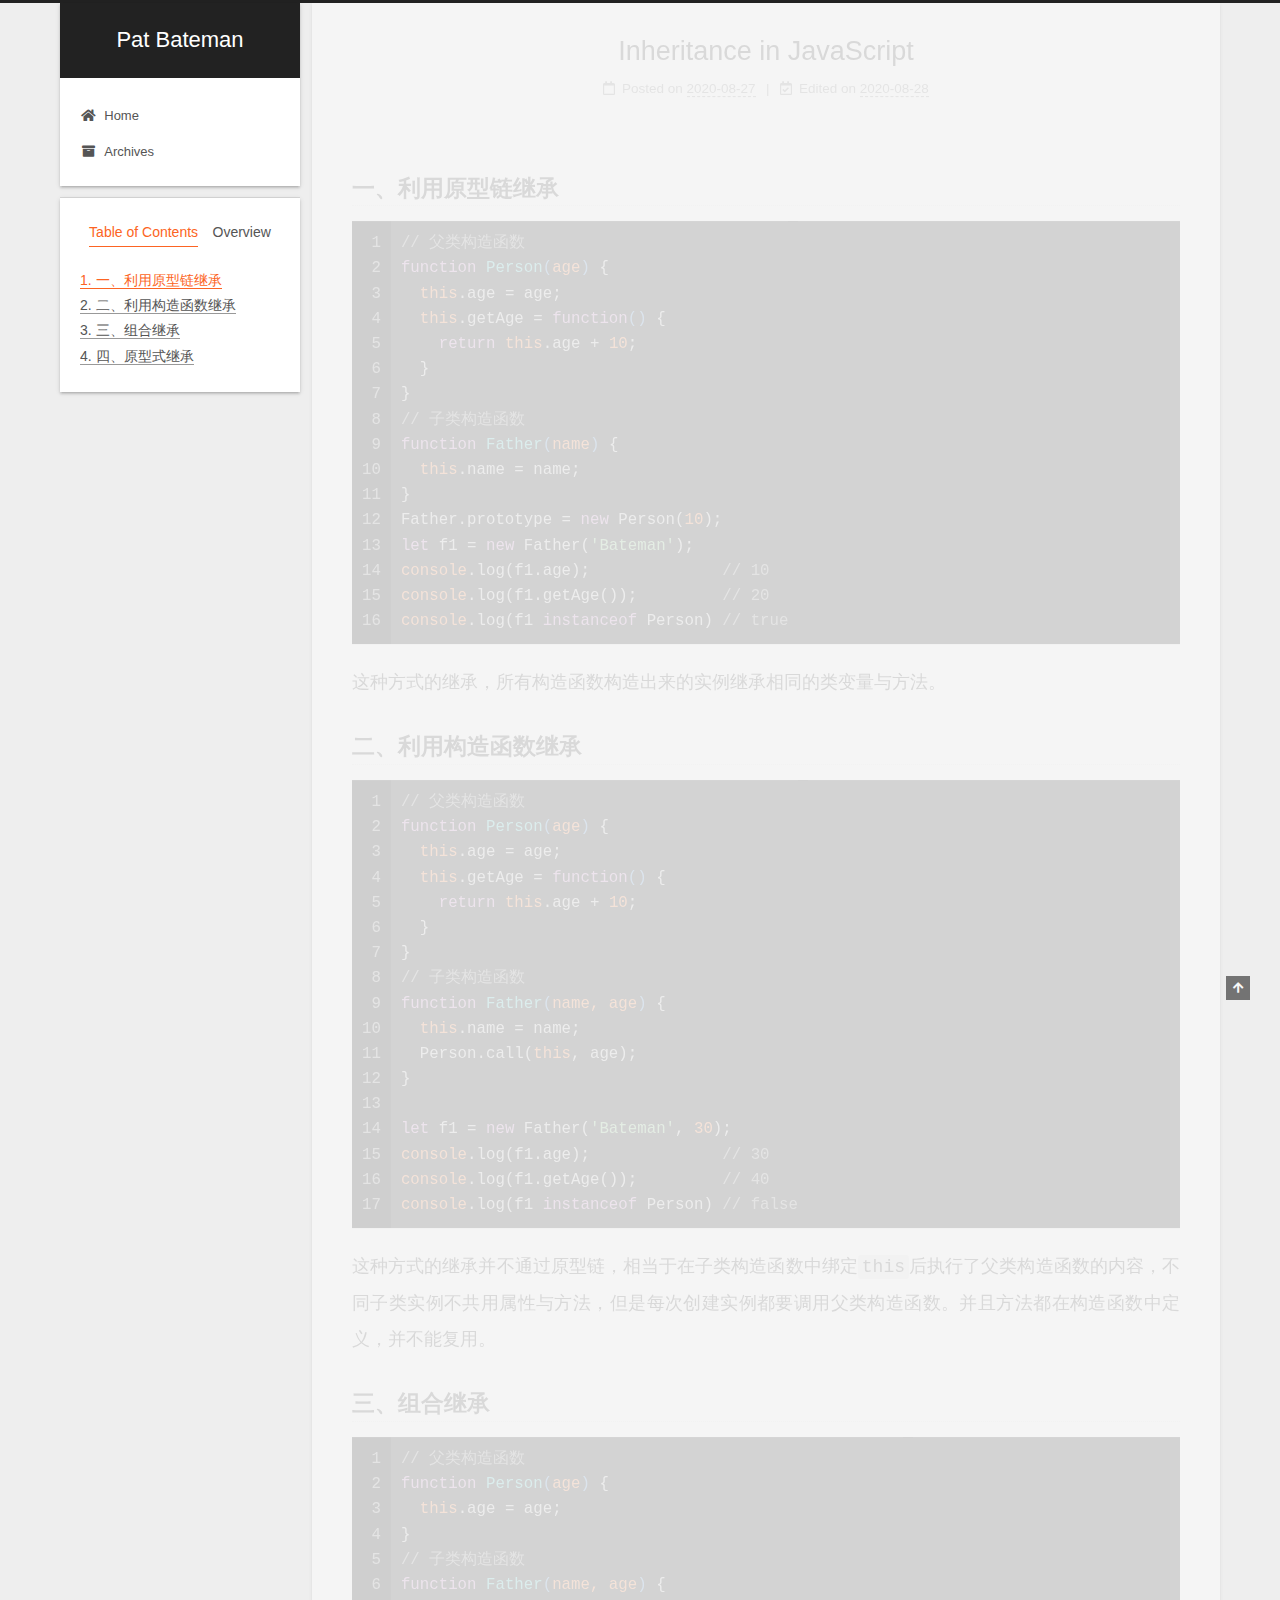
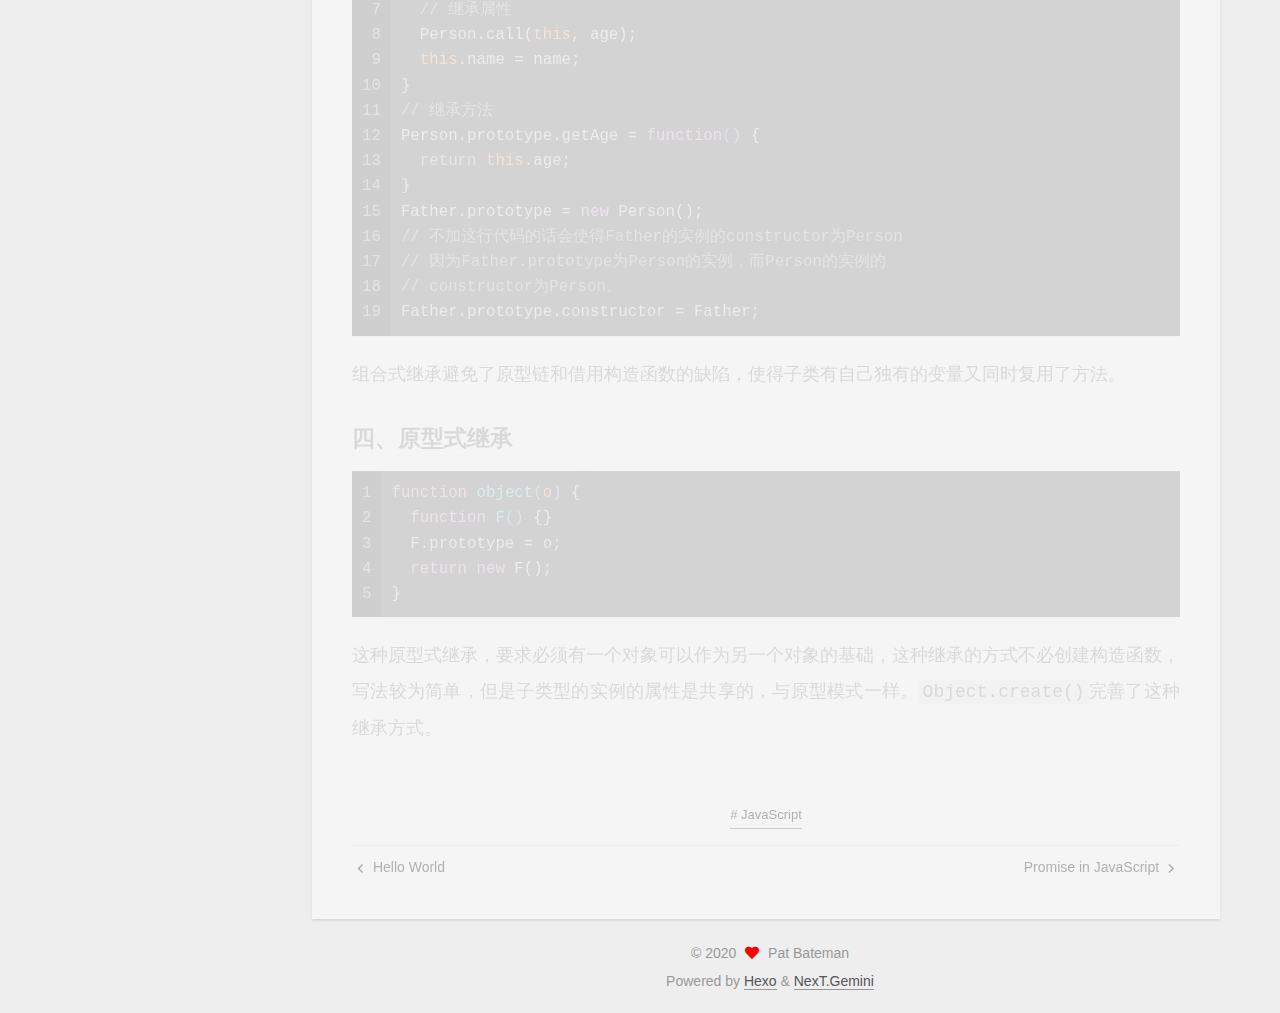
<file: 2020/08/27/Inheritance-in-JavaScript/index.html>
<!DOCTYPE html>
<html lang="en">
<head>
  <meta charset="UTF-8">
<meta name="viewport" content="width=device-width, initial-scale=1, maximum-scale=2">
<meta name="theme-color" content="#222">
<meta name="generator" content="Hexo 5.1.1">
  <link rel="apple-touch-icon" sizes="180x180" href="/images/apple-touch-icon-next.png">
  <link rel="icon" type="image/png" sizes="32x32" href="/images/favicon-32x32-next.png">
  <link rel="icon" type="image/png" sizes="16x16" href="/images/favicon-16x16-next.png">
  <link rel="mask-icon" href="/images/logo.svg" color="#222">

<link rel="stylesheet" href="/css/main.css">


<link rel="stylesheet" href="/lib/font-awesome/css/all.min.css">

<script id="hexo-configurations">
    var NexT = window.NexT || {};
    var CONFIG = {"hostname":"yoursite.com","root":"/","scheme":"Gemini","version":"7.8.0","exturl":false,"sidebar":{"position":"left","display":"post","padding":18,"offset":12,"onmobile":false},"copycode":{"enable":false,"show_result":false,"style":null},"back2top":{"enable":true,"sidebar":false,"scrollpercent":false},"bookmark":{"enable":false,"color":"#222","save":"auto"},"fancybox":false,"mediumzoom":false,"lazyload":false,"pangu":false,"comments":{"style":"tabs","active":null,"storage":true,"lazyload":false,"nav":null},"algolia":{"hits":{"per_page":10},"labels":{"input_placeholder":"Search for Posts","hits_empty":"We didn't find any results for the search: ${query}","hits_stats":"${hits} results found in ${time} ms"}},"localsearch":{"enable":false,"trigger":"auto","top_n_per_article":1,"unescape":false,"preload":false},"motion":{"enable":true,"async":false,"transition":{"post_block":"fadeIn","post_header":"slideDownIn","post_body":"slideDownIn","coll_header":"slideLeftIn","sidebar":"slideUpIn"}}};
  </script>

  <meta name="description" content="一、利用原型链继承12345678910111213141516&#x2F;&#x2F; 父类构造函数function Person(age) &amp;#123;  this.age &#x3D; age;  this.getAge &#x3D; function() &amp;#123;    return this.age + 10;  &amp;#125;&amp;#125;&#x2F;&#x2F; 子类构造函数function Father(name) &amp;#123;  this">
<meta property="og:type" content="article">
<meta property="og:title" content="Inheritance in JavaScript">
<meta property="og:url" content="http://yoursite.com/2020/08/27/Inheritance-in-JavaScript/index.html">
<meta property="og:site_name" content="Pat Bateman">
<meta property="og:description" content="一、利用原型链继承12345678910111213141516&#x2F;&#x2F; 父类构造函数function Person(age) &amp;#123;  this.age &#x3D; age;  this.getAge &#x3D; function() &amp;#123;    return this.age + 10;  &amp;#125;&amp;#125;&#x2F;&#x2F; 子类构造函数function Father(name) &amp;#123;  this">
<meta property="og:locale" content="en_US">
<meta property="article:published_time" content="2020-08-26T16:40:01.000Z">
<meta property="article:modified_time" content="2020-08-27T16:16:33.842Z">
<meta property="article:author" content="Pat Bateman">
<meta property="article:tag" content="JavaScript">
<meta name="twitter:card" content="summary">

<link rel="canonical" href="http://yoursite.com/2020/08/27/Inheritance-in-JavaScript/">


<script id="page-configurations">
  // https://hexo.io/docs/variables.html
  CONFIG.page = {
    sidebar: "",
    isHome : false,
    isPost : true,
    lang   : 'en'
  };
</script>

  <title>Inheritance in JavaScript | Pat Bateman</title>
  






  <noscript>
  <style>
  .use-motion .brand,
  .use-motion .menu-item,
  .sidebar-inner,
  .use-motion .post-block,
  .use-motion .pagination,
  .use-motion .comments,
  .use-motion .post-header,
  .use-motion .post-body,
  .use-motion .collection-header { opacity: initial; }

  .use-motion .site-title,
  .use-motion .site-subtitle {
    opacity: initial;
    top: initial;
  }

  .use-motion .logo-line-before i { left: initial; }
  .use-motion .logo-line-after i { right: initial; }
  </style>
</noscript>

</head>

<body itemscope itemtype="http://schema.org/WebPage">
  <div class="container use-motion">
    <div class="headband"></div>

    <header class="header" itemscope itemtype="http://schema.org/WPHeader">
      <div class="header-inner"><div class="site-brand-container">
  <div class="site-nav-toggle">
    <div class="toggle" aria-label="Toggle navigation bar">
      <span class="toggle-line toggle-line-first"></span>
      <span class="toggle-line toggle-line-middle"></span>
      <span class="toggle-line toggle-line-last"></span>
    </div>
  </div>

  <div class="site-meta">

    <a href="/" class="brand" rel="start">
      <span class="logo-line-before"><i></i></span>
      <h1 class="site-title">Pat Bateman</h1>
      <span class="logo-line-after"><i></i></span>
    </a>
  </div>

  <div class="site-nav-right">
    <div class="toggle popup-trigger">
    </div>
  </div>
</div>




<nav class="site-nav">
  <ul id="menu" class="main-menu menu">
        <li class="menu-item menu-item-home">

    <a href="/" rel="section"><i class="fa fa-home fa-fw"></i>Home</a>

  </li>
        <li class="menu-item menu-item-archives">

    <a href="/archives/" rel="section"><i class="fa fa-archive fa-fw"></i>Archives</a>

  </li>
  </ul>
</nav>




</div>
    </header>

    
  <div class="back-to-top">
    <i class="fa fa-arrow-up"></i>
    <span>0%</span>
  </div>


    <main class="main">
      <div class="main-inner">
        <div class="content-wrap">
          

          <div class="content post posts-expand">
            

    
  
  
  <article itemscope itemtype="http://schema.org/Article" class="post-block" lang="en">
    <link itemprop="mainEntityOfPage" href="http://yoursite.com/2020/08/27/Inheritance-in-JavaScript/">

    <span hidden itemprop="author" itemscope itemtype="http://schema.org/Person">
      <meta itemprop="image" content="/images/avatar.gif">
      <meta itemprop="name" content="Pat Bateman">
      <meta itemprop="description" content="">
    </span>

    <span hidden itemprop="publisher" itemscope itemtype="http://schema.org/Organization">
      <meta itemprop="name" content="Pat Bateman">
    </span>
      <header class="post-header">
        <h1 class="post-title" itemprop="name headline">
          Inheritance in JavaScript
        </h1>

        <div class="post-meta">
            <span class="post-meta-item">
              <span class="post-meta-item-icon">
                <i class="far fa-calendar"></i>
              </span>
              <span class="post-meta-item-text">Posted on</span>

              <time title="Created: 2020-08-27 00:40:01" itemprop="dateCreated datePublished" datetime="2020-08-27T00:40:01+08:00">2020-08-27</time>
            </span>
              <span class="post-meta-item">
                <span class="post-meta-item-icon">
                  <i class="far fa-calendar-check"></i>
                </span>
                <span class="post-meta-item-text">Edited on</span>
                <time title="Modified: 2020-08-28 00:16:33" itemprop="dateModified" datetime="2020-08-28T00:16:33+08:00">2020-08-28</time>
              </span>

          

        </div>
      </header>

    
    
    
    <div class="post-body" itemprop="articleBody">

      
        <h3 id="一、利用原型链继承"><a href="#一、利用原型链继承" class="headerlink" title="一、利用原型链继承"></a>一、利用原型链继承</h3><figure class="highlight js"><table><tr><td class="gutter"><pre><span class="line">1</span><br><span class="line">2</span><br><span class="line">3</span><br><span class="line">4</span><br><span class="line">5</span><br><span class="line">6</span><br><span class="line">7</span><br><span class="line">8</span><br><span class="line">9</span><br><span class="line">10</span><br><span class="line">11</span><br><span class="line">12</span><br><span class="line">13</span><br><span class="line">14</span><br><span class="line">15</span><br><span class="line">16</span><br></pre></td><td class="code"><pre><span class="line"><span class="comment">// 父类构造函数</span></span><br><span class="line"><span class="function"><span class="keyword">function</span> <span class="title">Person</span>(<span class="params">age</span>) </span>&#123;</span><br><span class="line">  <span class="built_in">this</span>.age = age;</span><br><span class="line">  <span class="built_in">this</span>.getAge = <span class="function"><span class="keyword">function</span>(<span class="params"></span>) </span>&#123;</span><br><span class="line">    <span class="keyword">return</span> <span class="built_in">this</span>.age + <span class="number">10</span>;</span><br><span class="line">  &#125;</span><br><span class="line">&#125;</span><br><span class="line"><span class="comment">// 子类构造函数</span></span><br><span class="line"><span class="function"><span class="keyword">function</span> <span class="title">Father</span>(<span class="params">name</span>) </span>&#123;</span><br><span class="line">  <span class="built_in">this</span>.name = name;</span><br><span class="line">&#125;</span><br><span class="line">Father.prototype = <span class="keyword">new</span> Person(<span class="number">10</span>);</span><br><span class="line"><span class="keyword">let</span> f1 = <span class="keyword">new</span> Father(<span class="string">&#x27;Bateman&#x27;</span>);</span><br><span class="line"><span class="built_in">console</span>.log(f1.age);              <span class="comment">// 10</span></span><br><span class="line"><span class="built_in">console</span>.log(f1.getAge());         <span class="comment">// 20</span></span><br><span class="line"><span class="built_in">console</span>.log(f1 <span class="keyword">instanceof</span> Person) <span class="comment">// true</span></span><br></pre></td></tr></table></figure>
<p>这种方式的继承，所有构造函数构造出来的实例继承相同的类变量与方法。</p>
<h3 id="二、利用构造函数继承"><a href="#二、利用构造函数继承" class="headerlink" title="二、利用构造函数继承"></a>二、利用构造函数继承</h3><figure class="highlight js"><table><tr><td class="gutter"><pre><span class="line">1</span><br><span class="line">2</span><br><span class="line">3</span><br><span class="line">4</span><br><span class="line">5</span><br><span class="line">6</span><br><span class="line">7</span><br><span class="line">8</span><br><span class="line">9</span><br><span class="line">10</span><br><span class="line">11</span><br><span class="line">12</span><br><span class="line">13</span><br><span class="line">14</span><br><span class="line">15</span><br><span class="line">16</span><br><span class="line">17</span><br></pre></td><td class="code"><pre><span class="line"><span class="comment">// 父类构造函数</span></span><br><span class="line"><span class="function"><span class="keyword">function</span> <span class="title">Person</span>(<span class="params">age</span>) </span>&#123;</span><br><span class="line">  <span class="built_in">this</span>.age = age;</span><br><span class="line">  <span class="built_in">this</span>.getAge = <span class="function"><span class="keyword">function</span>(<span class="params"></span>) </span>&#123;</span><br><span class="line">    <span class="keyword">return</span> <span class="built_in">this</span>.age + <span class="number">10</span>;</span><br><span class="line">  &#125;</span><br><span class="line">&#125;</span><br><span class="line"><span class="comment">// 子类构造函数</span></span><br><span class="line"><span class="function"><span class="keyword">function</span> <span class="title">Father</span>(<span class="params">name, age</span>) </span>&#123;</span><br><span class="line">  <span class="built_in">this</span>.name = name;</span><br><span class="line">  Person.call(<span class="built_in">this</span>, age);</span><br><span class="line">&#125;</span><br><span class="line"></span><br><span class="line"><span class="keyword">let</span> f1 = <span class="keyword">new</span> Father(<span class="string">&#x27;Bateman&#x27;</span>, <span class="number">30</span>);</span><br><span class="line"><span class="built_in">console</span>.log(f1.age);              <span class="comment">// 30</span></span><br><span class="line"><span class="built_in">console</span>.log(f1.getAge());         <span class="comment">// 40</span></span><br><span class="line"><span class="built_in">console</span>.log(f1 <span class="keyword">instanceof</span> Person) <span class="comment">// false</span></span><br></pre></td></tr></table></figure>
<p>这种方式的继承并不通过原型链，相当于在子类构造函数中绑定<code>this</code>后执行了父类构造函数的内容，不同子类实例不共用属性与方法，但是每次创建实例都要调用父类构造函数。并且方法都在构造函数中定义，并不能复用。</p>
<h3 id="三、组合继承"><a href="#三、组合继承" class="headerlink" title="三、组合继承"></a>三、组合继承</h3><figure class="highlight js"><table><tr><td class="gutter"><pre><span class="line">1</span><br><span class="line">2</span><br><span class="line">3</span><br><span class="line">4</span><br><span class="line">5</span><br><span class="line">6</span><br><span class="line">7</span><br><span class="line">8</span><br><span class="line">9</span><br><span class="line">10</span><br><span class="line">11</span><br><span class="line">12</span><br><span class="line">13</span><br><span class="line">14</span><br><span class="line">15</span><br><span class="line">16</span><br><span class="line">17</span><br><span class="line">18</span><br><span class="line">19</span><br></pre></td><td class="code"><pre><span class="line"><span class="comment">// 父类构造函数</span></span><br><span class="line"><span class="function"><span class="keyword">function</span> <span class="title">Person</span>(<span class="params">age</span>) </span>&#123;</span><br><span class="line">  <span class="built_in">this</span>.age = age;</span><br><span class="line">&#125;</span><br><span class="line"><span class="comment">// 子类构造函数</span></span><br><span class="line"><span class="function"><span class="keyword">function</span> <span class="title">Father</span>(<span class="params">name, age</span>) </span>&#123;</span><br><span class="line">  <span class="comment">// 继承属性</span></span><br><span class="line">  Person.call(<span class="built_in">this</span>, age);</span><br><span class="line">  <span class="built_in">this</span>.name = name;</span><br><span class="line">&#125;</span><br><span class="line"><span class="comment">// 继承方法</span></span><br><span class="line">Person.prototype.getAge = <span class="function"><span class="keyword">function</span>(<span class="params"></span>) </span>&#123;</span><br><span class="line">  <span class="keyword">return</span> <span class="built_in">this</span>.age;</span><br><span class="line">&#125;</span><br><span class="line">Father.prototype = <span class="keyword">new</span> Person();</span><br><span class="line"><span class="comment">// 不加这行代码的话会使得Father的实例的constructor为Person</span></span><br><span class="line"><span class="comment">// 因为Father.prototype为Person的实例，而Person的实例的</span></span><br><span class="line"><span class="comment">// constructor为Person。</span></span><br><span class="line">Father.prototype.constructor = Father;</span><br></pre></td></tr></table></figure>
<p>组合式继承避免了原型链和借用构造函数的缺陷，使得子类有自己独有的变量又同时复用了方法。</p>
<h3 id="四、原型式继承"><a href="#四、原型式继承" class="headerlink" title="四、原型式继承"></a>四、原型式继承</h3><figure class="highlight js"><table><tr><td class="gutter"><pre><span class="line">1</span><br><span class="line">2</span><br><span class="line">3</span><br><span class="line">4</span><br><span class="line">5</span><br></pre></td><td class="code"><pre><span class="line"><span class="function"><span class="keyword">function</span> <span class="title">object</span>(<span class="params">o</span>) </span>&#123;</span><br><span class="line">  <span class="function"><span class="keyword">function</span> <span class="title">F</span>(<span class="params"></span>) </span>&#123;&#125;</span><br><span class="line">  F.prototype = o;</span><br><span class="line">  <span class="keyword">return</span> <span class="keyword">new</span> F();</span><br><span class="line">&#125;</span><br></pre></td></tr></table></figure>
<p>这种原型式继承，要求必须有一个对象可以作为另一个对象的基础，这种继承的方式不必创建构造函数，写法较为简单，但是子类型的实例的属性是共享的，与原型模式一样。<code>Object.create()</code>完善了这种继承方式。</p>

    </div>

    
    
    

      <footer class="post-footer">
          <div class="post-tags">
              <a href="/tags/JavaScript/" rel="tag"># JavaScript</a>
          </div>

        


        
    <div class="post-nav">
      <div class="post-nav-item">
    <a href="/2020/08/27/hello-world/" rel="prev" title="Hello World">
      <i class="fa fa-chevron-left"></i> Hello World
    </a></div>
      <div class="post-nav-item">
    <a href="/2020/09/01/Promise-in-JavaScript/" rel="next" title="Promise in JavaScript">
      Promise in JavaScript <i class="fa fa-chevron-right"></i>
    </a></div>
    </div>
      </footer>
    
  </article>
  
  
  



          </div>
          

<script>
  window.addEventListener('tabs:register', () => {
    let { activeClass } = CONFIG.comments;
    if (CONFIG.comments.storage) {
      activeClass = localStorage.getItem('comments_active') || activeClass;
    }
    if (activeClass) {
      let activeTab = document.querySelector(`a[href="#comment-${activeClass}"]`);
      if (activeTab) {
        activeTab.click();
      }
    }
  });
  if (CONFIG.comments.storage) {
    window.addEventListener('tabs:click', event => {
      if (!event.target.matches('.tabs-comment .tab-content .tab-pane')) return;
      let commentClass = event.target.classList[1];
      localStorage.setItem('comments_active', commentClass);
    });
  }
</script>

        </div>
          
  
  <div class="toggle sidebar-toggle">
    <span class="toggle-line toggle-line-first"></span>
    <span class="toggle-line toggle-line-middle"></span>
    <span class="toggle-line toggle-line-last"></span>
  </div>

  <aside class="sidebar">
    <div class="sidebar-inner">

      <ul class="sidebar-nav motion-element">
        <li class="sidebar-nav-toc">
          Table of Contents
        </li>
        <li class="sidebar-nav-overview">
          Overview
        </li>
      </ul>

      <!--noindex-->
      <div class="post-toc-wrap sidebar-panel">
          <div class="post-toc motion-element"><ol class="nav"><li class="nav-item nav-level-3"><a class="nav-link" href="#%E4%B8%80%E3%80%81%E5%88%A9%E7%94%A8%E5%8E%9F%E5%9E%8B%E9%93%BE%E7%BB%A7%E6%89%BF"><span class="nav-number">1.</span> <span class="nav-text">一、利用原型链继承</span></a></li><li class="nav-item nav-level-3"><a class="nav-link" href="#%E4%BA%8C%E3%80%81%E5%88%A9%E7%94%A8%E6%9E%84%E9%80%A0%E5%87%BD%E6%95%B0%E7%BB%A7%E6%89%BF"><span class="nav-number">2.</span> <span class="nav-text">二、利用构造函数继承</span></a></li><li class="nav-item nav-level-3"><a class="nav-link" href="#%E4%B8%89%E3%80%81%E7%BB%84%E5%90%88%E7%BB%A7%E6%89%BF"><span class="nav-number">3.</span> <span class="nav-text">三、组合继承</span></a></li><li class="nav-item nav-level-3"><a class="nav-link" href="#%E5%9B%9B%E3%80%81%E5%8E%9F%E5%9E%8B%E5%BC%8F%E7%BB%A7%E6%89%BF"><span class="nav-number">4.</span> <span class="nav-text">四、原型式继承</span></a></li></ol></div>
      </div>
      <!--/noindex-->

      <div class="site-overview-wrap sidebar-panel">
        <div class="site-author motion-element" itemprop="author" itemscope itemtype="http://schema.org/Person">
  <p class="site-author-name" itemprop="name">Pat Bateman</p>
  <div class="site-description" itemprop="description"></div>
</div>
<div class="site-state-wrap motion-element">
  <nav class="site-state">
      <div class="site-state-item site-state-posts">
          <a href="/archives/">
        
          <span class="site-state-item-count">5</span>
          <span class="site-state-item-name">posts</span>
        </a>
      </div>
      <div class="site-state-item site-state-tags">
        <span class="site-state-item-count">1</span>
        <span class="site-state-item-name">tags</span>
      </div>
  </nav>
</div>



      </div>

    </div>
  </aside>
  <div id="sidebar-dimmer"></div>


      </div>
    </main>

    <footer class="footer">
      <div class="footer-inner">
        

        

<div class="copyright">
  
  &copy; 
  <span itemprop="copyrightYear">2020</span>
  <span class="with-love">
    <i class="fa fa-heart"></i>
  </span>
  <span class="author" itemprop="copyrightHolder">Pat Bateman</span>
</div>
  <div class="powered-by">Powered by <a href="https://hexo.io/" class="theme-link" rel="noopener" target="_blank">Hexo</a> & <a href="https://theme-next.org/" class="theme-link" rel="noopener" target="_blank">NexT.Gemini</a>
  </div>

        








      </div>
    </footer>
  </div>

  
  <script src="/lib/anime.min.js"></script>
  <script src="/lib/velocity/velocity.min.js"></script>
  <script src="/lib/velocity/velocity.ui.min.js"></script>

<script src="/js/utils.js"></script>

<script src="/js/motion.js"></script>


<script src="/js/schemes/pisces.js"></script>


<script src="/js/next-boot.js"></script>




  















  

  

</body>
</html>
</file>
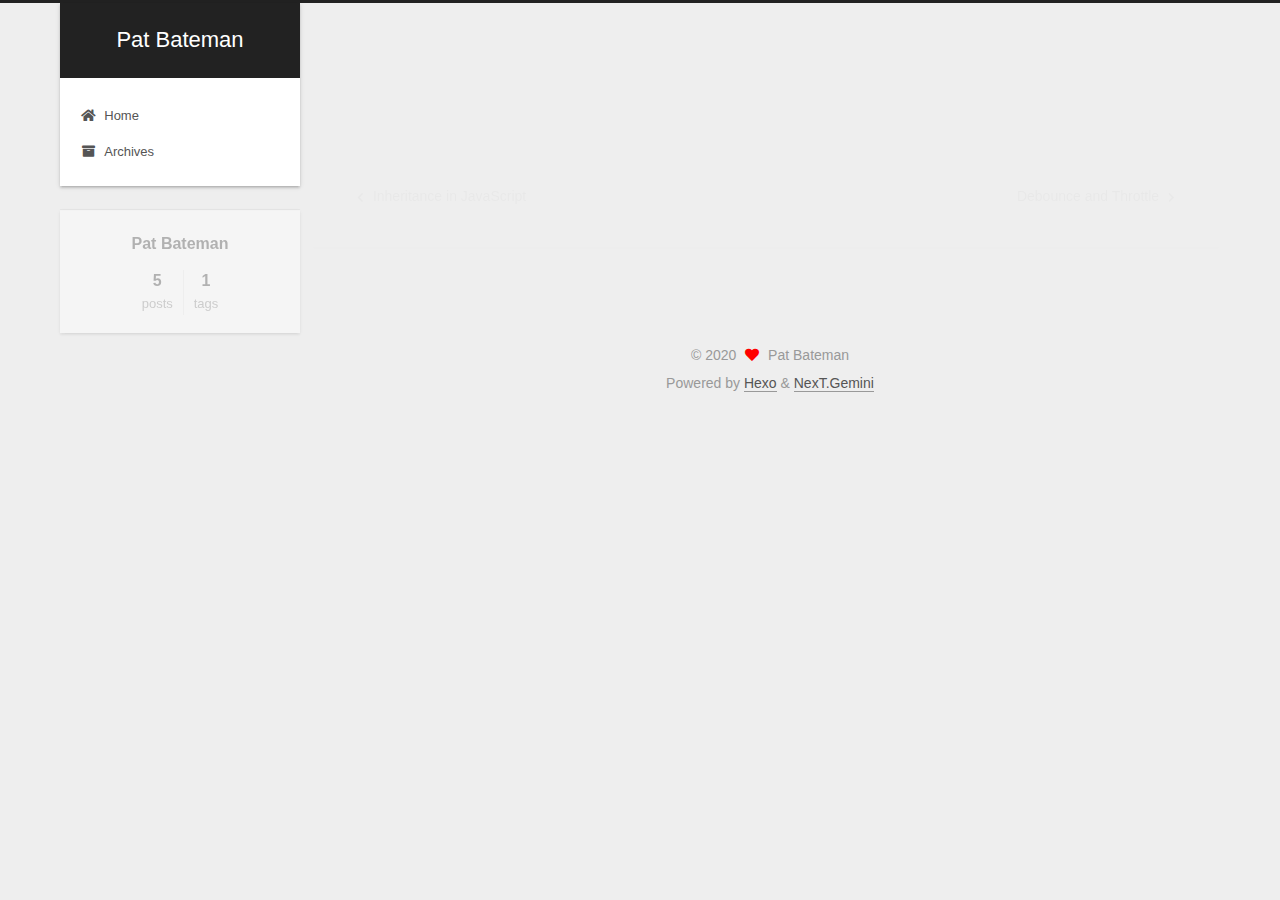
<file: 2020/09/01/Promise-in-JavaScript/index.html>
<!DOCTYPE html>
<html lang="en">
<head>
  <meta charset="UTF-8">
<meta name="viewport" content="width=device-width, initial-scale=1, maximum-scale=2">
<meta name="theme-color" content="#222">
<meta name="generator" content="Hexo 5.1.1">
  <link rel="apple-touch-icon" sizes="180x180" href="/images/apple-touch-icon-next.png">
  <link rel="icon" type="image/png" sizes="32x32" href="/images/favicon-32x32-next.png">
  <link rel="icon" type="image/png" sizes="16x16" href="/images/favicon-16x16-next.png">
  <link rel="mask-icon" href="/images/logo.svg" color="#222">

<link rel="stylesheet" href="/css/main.css">


<link rel="stylesheet" href="/lib/font-awesome/css/all.min.css">

<script id="hexo-configurations">
    var NexT = window.NexT || {};
    var CONFIG = {"hostname":"yoursite.com","root":"/","scheme":"Gemini","version":"7.8.0","exturl":false,"sidebar":{"position":"left","display":"post","padding":18,"offset":12,"onmobile":false},"copycode":{"enable":false,"show_result":false,"style":null},"back2top":{"enable":true,"sidebar":false,"scrollpercent":false},"bookmark":{"enable":false,"color":"#222","save":"auto"},"fancybox":false,"mediumzoom":false,"lazyload":false,"pangu":false,"comments":{"style":"tabs","active":null,"storage":true,"lazyload":false,"nav":null},"algolia":{"hits":{"per_page":10},"labels":{"input_placeholder":"Search for Posts","hits_empty":"We didn't find any results for the search: ${query}","hits_stats":"${hits} results found in ${time} ms"}},"localsearch":{"enable":false,"trigger":"auto","top_n_per_article":1,"unescape":false,"preload":false},"motion":{"enable":true,"async":false,"transition":{"post_block":"fadeIn","post_header":"slideDownIn","post_body":"slideDownIn","coll_header":"slideLeftIn","sidebar":"slideUpIn"}}};
  </script>

  <meta property="og:type" content="article">
<meta property="og:title" content="Promise in JavaScript">
<meta property="og:url" content="http://yoursite.com/2020/09/01/Promise-in-JavaScript/index.html">
<meta property="og:site_name" content="Pat Bateman">
<meta property="og:locale" content="en_US">
<meta property="article:published_time" content="2020-09-01T14:04:55.000Z">
<meta property="article:modified_time" content="2020-09-01T14:04:55.700Z">
<meta property="article:author" content="Pat Bateman">
<meta name="twitter:card" content="summary">

<link rel="canonical" href="http://yoursite.com/2020/09/01/Promise-in-JavaScript/">


<script id="page-configurations">
  // https://hexo.io/docs/variables.html
  CONFIG.page = {
    sidebar: "",
    isHome : false,
    isPost : true,
    lang   : 'en'
  };
</script>

  <title>Promise in JavaScript | Pat Bateman</title>
  






  <noscript>
  <style>
  .use-motion .brand,
  .use-motion .menu-item,
  .sidebar-inner,
  .use-motion .post-block,
  .use-motion .pagination,
  .use-motion .comments,
  .use-motion .post-header,
  .use-motion .post-body,
  .use-motion .collection-header { opacity: initial; }

  .use-motion .site-title,
  .use-motion .site-subtitle {
    opacity: initial;
    top: initial;
  }

  .use-motion .logo-line-before i { left: initial; }
  .use-motion .logo-line-after i { right: initial; }
  </style>
</noscript>

</head>

<body itemscope itemtype="http://schema.org/WebPage">
  <div class="container use-motion">
    <div class="headband"></div>

    <header class="header" itemscope itemtype="http://schema.org/WPHeader">
      <div class="header-inner"><div class="site-brand-container">
  <div class="site-nav-toggle">
    <div class="toggle" aria-label="Toggle navigation bar">
      <span class="toggle-line toggle-line-first"></span>
      <span class="toggle-line toggle-line-middle"></span>
      <span class="toggle-line toggle-line-last"></span>
    </div>
  </div>

  <div class="site-meta">

    <a href="/" class="brand" rel="start">
      <span class="logo-line-before"><i></i></span>
      <h1 class="site-title">Pat Bateman</h1>
      <span class="logo-line-after"><i></i></span>
    </a>
  </div>

  <div class="site-nav-right">
    <div class="toggle popup-trigger">
    </div>
  </div>
</div>




<nav class="site-nav">
  <ul id="menu" class="main-menu menu">
        <li class="menu-item menu-item-home">

    <a href="/" rel="section"><i class="fa fa-home fa-fw"></i>Home</a>

  </li>
        <li class="menu-item menu-item-archives">

    <a href="/archives/" rel="section"><i class="fa fa-archive fa-fw"></i>Archives</a>

  </li>
  </ul>
</nav>




</div>
    </header>

    
  <div class="back-to-top">
    <i class="fa fa-arrow-up"></i>
    <span>0%</span>
  </div>


    <main class="main">
      <div class="main-inner">
        <div class="content-wrap">
          

          <div class="content post posts-expand">
            

    
  
  
  <article itemscope itemtype="http://schema.org/Article" class="post-block" lang="en">
    <link itemprop="mainEntityOfPage" href="http://yoursite.com/2020/09/01/Promise-in-JavaScript/">

    <span hidden itemprop="author" itemscope itemtype="http://schema.org/Person">
      <meta itemprop="image" content="/images/avatar.gif">
      <meta itemprop="name" content="Pat Bateman">
      <meta itemprop="description" content="">
    </span>

    <span hidden itemprop="publisher" itemscope itemtype="http://schema.org/Organization">
      <meta itemprop="name" content="Pat Bateman">
    </span>
      <header class="post-header">
        <h1 class="post-title" itemprop="name headline">
          Promise in JavaScript
        </h1>

        <div class="post-meta">
            <span class="post-meta-item">
              <span class="post-meta-item-icon">
                <i class="far fa-calendar"></i>
              </span>
              <span class="post-meta-item-text">Posted on</span>

              <time title="Created: 2020-09-01 22:04:55" itemprop="dateCreated datePublished" datetime="2020-09-01T22:04:55+08:00">2020-09-01</time>
            </span>

          

        </div>
      </header>

    
    
    
    <div class="post-body" itemprop="articleBody">

      
        
    </div>

    
    
    

      <footer class="post-footer">

        


        
    <div class="post-nav">
      <div class="post-nav-item">
    <a href="/2020/08/27/Inheritance-in-JavaScript/" rel="prev" title="Inheritance in JavaScript">
      <i class="fa fa-chevron-left"></i> Inheritance in JavaScript
    </a></div>
      <div class="post-nav-item">
    <a href="/2020/09/08/Debounce-and-Throttle/" rel="next" title="Debounce and Throttle">
      Debounce and Throttle <i class="fa fa-chevron-right"></i>
    </a></div>
    </div>
      </footer>
    
  </article>
  
  
  



          </div>
          

<script>
  window.addEventListener('tabs:register', () => {
    let { activeClass } = CONFIG.comments;
    if (CONFIG.comments.storage) {
      activeClass = localStorage.getItem('comments_active') || activeClass;
    }
    if (activeClass) {
      let activeTab = document.querySelector(`a[href="#comment-${activeClass}"]`);
      if (activeTab) {
        activeTab.click();
      }
    }
  });
  if (CONFIG.comments.storage) {
    window.addEventListener('tabs:click', event => {
      if (!event.target.matches('.tabs-comment .tab-content .tab-pane')) return;
      let commentClass = event.target.classList[1];
      localStorage.setItem('comments_active', commentClass);
    });
  }
</script>

        </div>
          
  
  <div class="toggle sidebar-toggle">
    <span class="toggle-line toggle-line-first"></span>
    <span class="toggle-line toggle-line-middle"></span>
    <span class="toggle-line toggle-line-last"></span>
  </div>

  <aside class="sidebar">
    <div class="sidebar-inner">

      <ul class="sidebar-nav motion-element">
        <li class="sidebar-nav-toc">
          Table of Contents
        </li>
        <li class="sidebar-nav-overview">
          Overview
        </li>
      </ul>

      <!--noindex-->
      <div class="post-toc-wrap sidebar-panel">
      </div>
      <!--/noindex-->

      <div class="site-overview-wrap sidebar-panel">
        <div class="site-author motion-element" itemprop="author" itemscope itemtype="http://schema.org/Person">
  <p class="site-author-name" itemprop="name">Pat Bateman</p>
  <div class="site-description" itemprop="description"></div>
</div>
<div class="site-state-wrap motion-element">
  <nav class="site-state">
      <div class="site-state-item site-state-posts">
          <a href="/archives/">
        
          <span class="site-state-item-count">5</span>
          <span class="site-state-item-name">posts</span>
        </a>
      </div>
      <div class="site-state-item site-state-tags">
        <span class="site-state-item-count">1</span>
        <span class="site-state-item-name">tags</span>
      </div>
  </nav>
</div>



      </div>

    </div>
  </aside>
  <div id="sidebar-dimmer"></div>


      </div>
    </main>

    <footer class="footer">
      <div class="footer-inner">
        

        

<div class="copyright">
  
  &copy; 
  <span itemprop="copyrightYear">2020</span>
  <span class="with-love">
    <i class="fa fa-heart"></i>
  </span>
  <span class="author" itemprop="copyrightHolder">Pat Bateman</span>
</div>
  <div class="powered-by">Powered by <a href="https://hexo.io/" class="theme-link" rel="noopener" target="_blank">Hexo</a> & <a href="https://theme-next.org/" class="theme-link" rel="noopener" target="_blank">NexT.Gemini</a>
  </div>

        








      </div>
    </footer>
  </div>

  
  <script src="/lib/anime.min.js"></script>
  <script src="/lib/velocity/velocity.min.js"></script>
  <script src="/lib/velocity/velocity.ui.min.js"></script>

<script src="/js/utils.js"></script>

<script src="/js/motion.js"></script>


<script src="/js/schemes/pisces.js"></script>


<script src="/js/next-boot.js"></script>




  















  

  

</body>
</html>
</file>
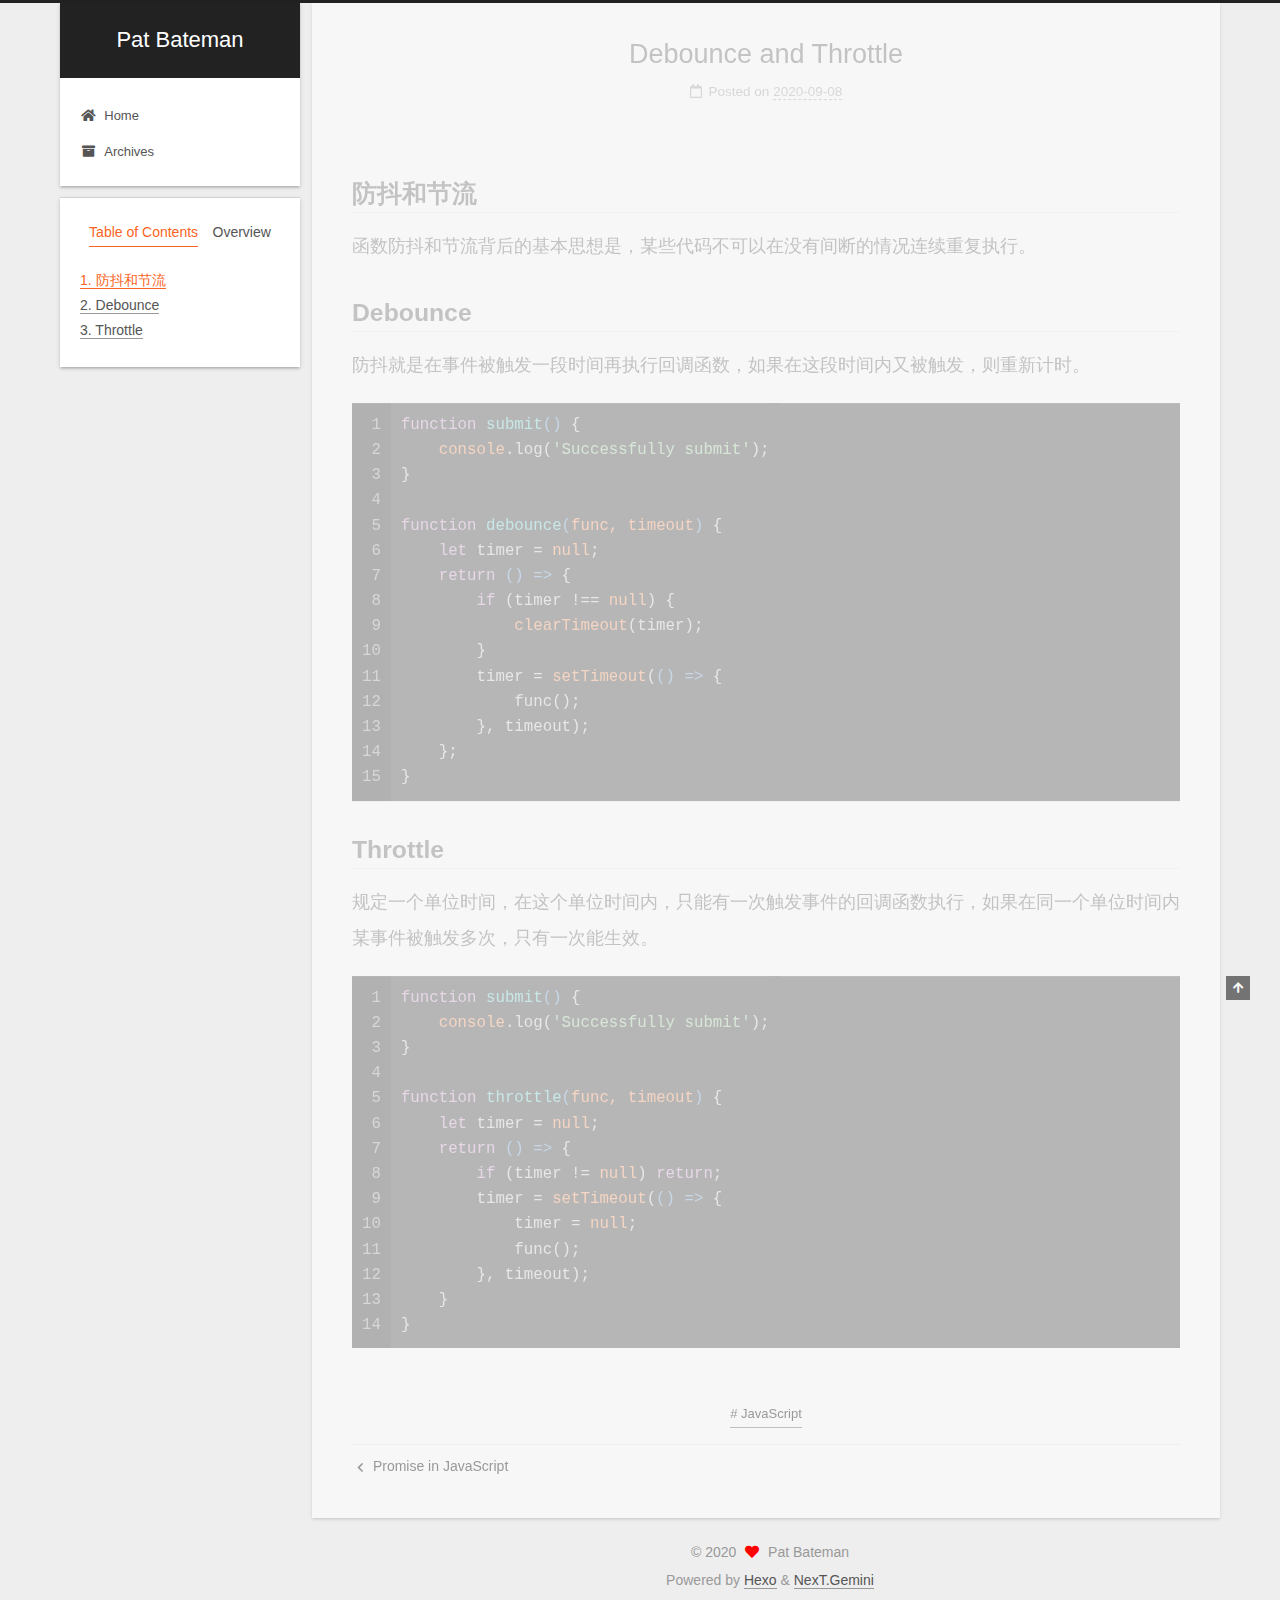
<file: 2020/09/08/Debounce-and-Throttle/index.html>
<!DOCTYPE html>
<html lang="en">
<head>
  <meta charset="UTF-8">
<meta name="viewport" content="width=device-width, initial-scale=1, maximum-scale=2">
<meta name="theme-color" content="#222">
<meta name="generator" content="Hexo 5.1.1">
  <link rel="apple-touch-icon" sizes="180x180" href="/images/apple-touch-icon-next.png">
  <link rel="icon" type="image/png" sizes="32x32" href="/images/favicon-32x32-next.png">
  <link rel="icon" type="image/png" sizes="16x16" href="/images/favicon-16x16-next.png">
  <link rel="mask-icon" href="/images/logo.svg" color="#222">

<link rel="stylesheet" href="/css/main.css">


<link rel="stylesheet" href="/lib/font-awesome/css/all.min.css">

<script id="hexo-configurations">
    var NexT = window.NexT || {};
    var CONFIG = {"hostname":"yoursite.com","root":"/","scheme":"Gemini","version":"7.8.0","exturl":false,"sidebar":{"position":"left","display":"post","padding":18,"offset":12,"onmobile":false},"copycode":{"enable":false,"show_result":false,"style":null},"back2top":{"enable":true,"sidebar":false,"scrollpercent":false},"bookmark":{"enable":false,"color":"#222","save":"auto"},"fancybox":false,"mediumzoom":false,"lazyload":false,"pangu":false,"comments":{"style":"tabs","active":null,"storage":true,"lazyload":false,"nav":null},"algolia":{"hits":{"per_page":10},"labels":{"input_placeholder":"Search for Posts","hits_empty":"We didn't find any results for the search: ${query}","hits_stats":"${hits} results found in ${time} ms"}},"localsearch":{"enable":false,"trigger":"auto","top_n_per_article":1,"unescape":false,"preload":false},"motion":{"enable":true,"async":false,"transition":{"post_block":"fadeIn","post_header":"slideDownIn","post_body":"slideDownIn","coll_header":"slideLeftIn","sidebar":"slideUpIn"}}};
  </script>

  <meta name="description" content="防抖和节流函数防抖和节流背后的基本思想是，某些代码不可以在没有间断的情况连续重复执行。 Debounce防抖就是在事件被触发一段时间再执行回调函数，如果在这段时间内又被触发，则重新计时。 123456789101112131415function submit() &amp;#123;    console.log(&amp;#x27;Successfully submit&amp;#x27;);&amp;#125;functi">
<meta property="og:type" content="article">
<meta property="og:title" content="Debounce and Throttle">
<meta property="og:url" content="http://yoursite.com/2020/09/08/Debounce-and-Throttle/index.html">
<meta property="og:site_name" content="Pat Bateman">
<meta property="og:description" content="防抖和节流函数防抖和节流背后的基本思想是，某些代码不可以在没有间断的情况连续重复执行。 Debounce防抖就是在事件被触发一段时间再执行回调函数，如果在这段时间内又被触发，则重新计时。 123456789101112131415function submit() &amp;#123;    console.log(&amp;#x27;Successfully submit&amp;#x27;);&amp;#125;functi">
<meta property="og:locale" content="en_US">
<meta property="article:published_time" content="2020-09-08T05:16:24.000Z">
<meta property="article:modified_time" content="2020-09-08T08:41:10.255Z">
<meta property="article:author" content="Pat Bateman">
<meta property="article:tag" content="JavaScript">
<meta name="twitter:card" content="summary">

<link rel="canonical" href="http://yoursite.com/2020/09/08/Debounce-and-Throttle/">


<script id="page-configurations">
  // https://hexo.io/docs/variables.html
  CONFIG.page = {
    sidebar: "",
    isHome : false,
    isPost : true,
    lang   : 'en'
  };
</script>

  <title>Debounce and Throttle | Pat Bateman</title>
  






  <noscript>
  <style>
  .use-motion .brand,
  .use-motion .menu-item,
  .sidebar-inner,
  .use-motion .post-block,
  .use-motion .pagination,
  .use-motion .comments,
  .use-motion .post-header,
  .use-motion .post-body,
  .use-motion .collection-header { opacity: initial; }

  .use-motion .site-title,
  .use-motion .site-subtitle {
    opacity: initial;
    top: initial;
  }

  .use-motion .logo-line-before i { left: initial; }
  .use-motion .logo-line-after i { right: initial; }
  </style>
</noscript>

</head>

<body itemscope itemtype="http://schema.org/WebPage">
  <div class="container use-motion">
    <div class="headband"></div>

    <header class="header" itemscope itemtype="http://schema.org/WPHeader">
      <div class="header-inner"><div class="site-brand-container">
  <div class="site-nav-toggle">
    <div class="toggle" aria-label="Toggle navigation bar">
      <span class="toggle-line toggle-line-first"></span>
      <span class="toggle-line toggle-line-middle"></span>
      <span class="toggle-line toggle-line-last"></span>
    </div>
  </div>

  <div class="site-meta">

    <a href="/" class="brand" rel="start">
      <span class="logo-line-before"><i></i></span>
      <h1 class="site-title">Pat Bateman</h1>
      <span class="logo-line-after"><i></i></span>
    </a>
  </div>

  <div class="site-nav-right">
    <div class="toggle popup-trigger">
    </div>
  </div>
</div>




<nav class="site-nav">
  <ul id="menu" class="main-menu menu">
        <li class="menu-item menu-item-home">

    <a href="/" rel="section"><i class="fa fa-home fa-fw"></i>Home</a>

  </li>
        <li class="menu-item menu-item-archives">

    <a href="/archives/" rel="section"><i class="fa fa-archive fa-fw"></i>Archives</a>

  </li>
  </ul>
</nav>




</div>
    </header>

    
  <div class="back-to-top">
    <i class="fa fa-arrow-up"></i>
    <span>0%</span>
  </div>


    <main class="main">
      <div class="main-inner">
        <div class="content-wrap">
          

          <div class="content post posts-expand">
            

    
  
  
  <article itemscope itemtype="http://schema.org/Article" class="post-block" lang="en">
    <link itemprop="mainEntityOfPage" href="http://yoursite.com/2020/09/08/Debounce-and-Throttle/">

    <span hidden itemprop="author" itemscope itemtype="http://schema.org/Person">
      <meta itemprop="image" content="/images/avatar.gif">
      <meta itemprop="name" content="Pat Bateman">
      <meta itemprop="description" content="">
    </span>

    <span hidden itemprop="publisher" itemscope itemtype="http://schema.org/Organization">
      <meta itemprop="name" content="Pat Bateman">
    </span>
      <header class="post-header">
        <h1 class="post-title" itemprop="name headline">
          Debounce and Throttle
        </h1>

        <div class="post-meta">
            <span class="post-meta-item">
              <span class="post-meta-item-icon">
                <i class="far fa-calendar"></i>
              </span>
              <span class="post-meta-item-text">Posted on</span>
              

              <time title="Created: 2020-09-08 13:16:24 / Modified: 16:41:10" itemprop="dateCreated datePublished" datetime="2020-09-08T13:16:24+08:00">2020-09-08</time>
            </span>

          

        </div>
      </header>

    
    
    
    <div class="post-body" itemprop="articleBody">

      
        <h2 id="防抖和节流"><a href="#防抖和节流" class="headerlink" title="防抖和节流"></a>防抖和节流</h2><p>函数防抖和节流背后的基本思想是，某些代码不可以在没有间断的情况连续重复执行。</p>
<h2 id="Debounce"><a href="#Debounce" class="headerlink" title="Debounce"></a>Debounce</h2><p>防抖就是在事件被触发一段时间再执行回调函数，如果在这段时间内又被触发，则重新计时。</p>
<figure class="highlight js"><table><tr><td class="gutter"><pre><span class="line">1</span><br><span class="line">2</span><br><span class="line">3</span><br><span class="line">4</span><br><span class="line">5</span><br><span class="line">6</span><br><span class="line">7</span><br><span class="line">8</span><br><span class="line">9</span><br><span class="line">10</span><br><span class="line">11</span><br><span class="line">12</span><br><span class="line">13</span><br><span class="line">14</span><br><span class="line">15</span><br></pre></td><td class="code"><pre><span class="line"><span class="function"><span class="keyword">function</span> <span class="title">submit</span>(<span class="params"></span>) </span>&#123;</span><br><span class="line">    <span class="built_in">console</span>.log(<span class="string">&#x27;Successfully submit&#x27;</span>);</span><br><span class="line">&#125;</span><br><span class="line"></span><br><span class="line"><span class="function"><span class="keyword">function</span> <span class="title">debounce</span>(<span class="params">func, timeout</span>) </span>&#123;</span><br><span class="line">    <span class="keyword">let</span> timer = <span class="literal">null</span>;</span><br><span class="line">    <span class="keyword">return</span> <span class="function">() =&gt;</span> &#123;</span><br><span class="line">        <span class="keyword">if</span> (timer !== <span class="literal">null</span>) &#123;</span><br><span class="line">            <span class="built_in">clearTimeout</span>(timer);</span><br><span class="line">        &#125;</span><br><span class="line">        timer = <span class="built_in">setTimeout</span>(<span class="function">() =&gt;</span> &#123;</span><br><span class="line">            func();</span><br><span class="line">        &#125;, timeout);</span><br><span class="line">    &#125;;</span><br><span class="line">&#125;</span><br></pre></td></tr></table></figure>

<h2 id="Throttle"><a href="#Throttle" class="headerlink" title="Throttle"></a>Throttle</h2><p>规定一个单位时间，在这个单位时间内，只能有一次触发事件的回调函数执行，如果在同一个单位时间内某事件被触发多次，只有一次能生效。</p>
<figure class="highlight js"><table><tr><td class="gutter"><pre><span class="line">1</span><br><span class="line">2</span><br><span class="line">3</span><br><span class="line">4</span><br><span class="line">5</span><br><span class="line">6</span><br><span class="line">7</span><br><span class="line">8</span><br><span class="line">9</span><br><span class="line">10</span><br><span class="line">11</span><br><span class="line">12</span><br><span class="line">13</span><br><span class="line">14</span><br></pre></td><td class="code"><pre><span class="line"><span class="function"><span class="keyword">function</span> <span class="title">submit</span>(<span class="params"></span>) </span>&#123;</span><br><span class="line">    <span class="built_in">console</span>.log(<span class="string">&#x27;Successfully submit&#x27;</span>);</span><br><span class="line">&#125;</span><br><span class="line"></span><br><span class="line"><span class="function"><span class="keyword">function</span> <span class="title">throttle</span>(<span class="params">func, timeout</span>) </span>&#123;</span><br><span class="line">    <span class="keyword">let</span> timer = <span class="literal">null</span>;</span><br><span class="line">    <span class="keyword">return</span> <span class="function">() =&gt;</span> &#123;</span><br><span class="line">        <span class="keyword">if</span> (timer != <span class="literal">null</span>) <span class="keyword">return</span>;</span><br><span class="line">        timer = <span class="built_in">setTimeout</span>(<span class="function">() =&gt;</span> &#123;</span><br><span class="line">            timer = <span class="literal">null</span>;</span><br><span class="line">            func();</span><br><span class="line">        &#125;, timeout);</span><br><span class="line">    &#125;</span><br><span class="line">&#125;</span><br></pre></td></tr></table></figure>
    </div>

    
    
    

      <footer class="post-footer">
          <div class="post-tags">
              <a href="/tags/JavaScript/" rel="tag"># JavaScript</a>
          </div>

        


        
    <div class="post-nav">
      <div class="post-nav-item">
    <a href="/2020/09/01/Promise-in-JavaScript/" rel="prev" title="Promise in JavaScript">
      <i class="fa fa-chevron-left"></i> Promise in JavaScript
    </a></div>
      <div class="post-nav-item"></div>
    </div>
      </footer>
    
  </article>
  
  
  



          </div>
          

<script>
  window.addEventListener('tabs:register', () => {
    let { activeClass } = CONFIG.comments;
    if (CONFIG.comments.storage) {
      activeClass = localStorage.getItem('comments_active') || activeClass;
    }
    if (activeClass) {
      let activeTab = document.querySelector(`a[href="#comment-${activeClass}"]`);
      if (activeTab) {
        activeTab.click();
      }
    }
  });
  if (CONFIG.comments.storage) {
    window.addEventListener('tabs:click', event => {
      if (!event.target.matches('.tabs-comment .tab-content .tab-pane')) return;
      let commentClass = event.target.classList[1];
      localStorage.setItem('comments_active', commentClass);
    });
  }
</script>

        </div>
          
  
  <div class="toggle sidebar-toggle">
    <span class="toggle-line toggle-line-first"></span>
    <span class="toggle-line toggle-line-middle"></span>
    <span class="toggle-line toggle-line-last"></span>
  </div>

  <aside class="sidebar">
    <div class="sidebar-inner">

      <ul class="sidebar-nav motion-element">
        <li class="sidebar-nav-toc">
          Table of Contents
        </li>
        <li class="sidebar-nav-overview">
          Overview
        </li>
      </ul>

      <!--noindex-->
      <div class="post-toc-wrap sidebar-panel">
          <div class="post-toc motion-element"><ol class="nav"><li class="nav-item nav-level-2"><a class="nav-link" href="#%E9%98%B2%E6%8A%96%E5%92%8C%E8%8A%82%E6%B5%81"><span class="nav-number">1.</span> <span class="nav-text">防抖和节流</span></a></li><li class="nav-item nav-level-2"><a class="nav-link" href="#Debounce"><span class="nav-number">2.</span> <span class="nav-text">Debounce</span></a></li><li class="nav-item nav-level-2"><a class="nav-link" href="#Throttle"><span class="nav-number">3.</span> <span class="nav-text">Throttle</span></a></li></ol></div>
      </div>
      <!--/noindex-->

      <div class="site-overview-wrap sidebar-panel">
        <div class="site-author motion-element" itemprop="author" itemscope itemtype="http://schema.org/Person">
  <p class="site-author-name" itemprop="name">Pat Bateman</p>
  <div class="site-description" itemprop="description"></div>
</div>
<div class="site-state-wrap motion-element">
  <nav class="site-state">
      <div class="site-state-item site-state-posts">
          <a href="/archives/">
        
          <span class="site-state-item-count">5</span>
          <span class="site-state-item-name">posts</span>
        </a>
      </div>
      <div class="site-state-item site-state-tags">
        <span class="site-state-item-count">1</span>
        <span class="site-state-item-name">tags</span>
      </div>
  </nav>
</div>



      </div>

    </div>
  </aside>
  <div id="sidebar-dimmer"></div>


      </div>
    </main>

    <footer class="footer">
      <div class="footer-inner">
        

        

<div class="copyright">
  
  &copy; 
  <span itemprop="copyrightYear">2020</span>
  <span class="with-love">
    <i class="fa fa-heart"></i>
  </span>
  <span class="author" itemprop="copyrightHolder">Pat Bateman</span>
</div>
  <div class="powered-by">Powered by <a href="https://hexo.io/" class="theme-link" rel="noopener" target="_blank">Hexo</a> & <a href="https://theme-next.org/" class="theme-link" rel="noopener" target="_blank">NexT.Gemini</a>
  </div>

        








      </div>
    </footer>
  </div>

  
  <script src="/lib/anime.min.js"></script>
  <script src="/lib/velocity/velocity.min.js"></script>
  <script src="/lib/velocity/velocity.ui.min.js"></script>

<script src="/js/utils.js"></script>

<script src="/js/motion.js"></script>


<script src="/js/schemes/pisces.js"></script>


<script src="/js/next-boot.js"></script>




  















  

  

</body>
</html>
</file>
<file: css/main.css>
:root {
  --body-bg-color: #eee;
  --content-bg-color: #fff;
  --card-bg-color: #f5f5f5;
  --text-color: #555;
  --blockquote-color: #666;
  --link-color: #555;
  --link-hover-color: #222;
  --brand-color: #fff;
  --brand-hover-color: #fff;
  --table-row-odd-bg-color: #f9f9f9;
  --table-row-hover-bg-color: #f5f5f5;
  --menu-item-bg-color: #f5f5f5;
  --btn-default-bg: #fff;
  --btn-default-color: #555;
  --btn-default-border-color: #555;
  --btn-default-hover-bg: #222;
  --btn-default-hover-color: #fff;
  --btn-default-hover-border-color: #222;
}
@media (prefers-color-scheme: dark) {
  :root {
    --body-bg-color: #282828;
    --content-bg-color: #333;
    --card-bg-color: #555;
    --text-color: #ccc;
    --blockquote-color: #bbb;
    --link-color: #ccc;
    --link-hover-color: #eee;
    --brand-color: #ddd;
    --brand-hover-color: #ddd;
    --table-row-odd-bg-color: #282828;
    --table-row-hover-bg-color: #363636;
    --menu-item-bg-color: #555;
    --btn-default-bg: #222;
    --btn-default-color: #ccc;
    --btn-default-border-color: #555;
    --btn-default-hover-bg: #666;
    --btn-default-hover-color: #ccc;
    --btn-default-hover-border-color: #666;
  }
  img {
    opacity: 0.75;
  }
  img:hover {
    opacity: 0.9;
  }
}
html {
  line-height: 1.15; /* 1 */
  -webkit-text-size-adjust: 100%; /* 2 */
}
body {
  margin: 0;
}
main {
  display: block;
}
h1 {
  font-size: 2em;
  margin: 0.67em 0;
}
hr {
  box-sizing: content-box; /* 1 */
  height: 0; /* 1 */
  overflow: visible; /* 2 */
}
pre {
  font-family: monospace, monospace; /* 1 */
  font-size: 1em; /* 2 */
}
a {
  background: transparent;
}
abbr[title] {
  border-bottom: none; /* 1 */
  text-decoration: underline; /* 2 */
  text-decoration: underline dotted; /* 2 */
}
b,
strong {
  font-weight: bolder;
}
code,
kbd,
samp {
  font-family: monospace, monospace; /* 1 */
  font-size: 1em; /* 2 */
}
small {
  font-size: 80%;
}
sub,
sup {
  font-size: 75%;
  line-height: 0;
  position: relative;
  vertical-align: baseline;
}
sub {
  bottom: -0.25em;
}
sup {
  top: -0.5em;
}
img {
  border-style: none;
}
button,
input,
optgroup,
select,
textarea {
  font-family: inherit; /* 1 */
  font-size: 100%; /* 1 */
  line-height: 1.15; /* 1 */
  margin: 0; /* 2 */
}
button,
input {
/* 1 */
  overflow: visible;
}
button,
select {
/* 1 */
  text-transform: none;
}
button,
[type='button'],
[type='reset'],
[type='submit'] {
  -webkit-appearance: button;
}
button::-moz-focus-inner,
[type='button']::-moz-focus-inner,
[type='reset']::-moz-focus-inner,
[type='submit']::-moz-focus-inner {
  border-style: none;
  padding: 0;
}
button:-moz-focusring,
[type='button']:-moz-focusring,
[type='reset']:-moz-focusring,
[type='submit']:-moz-focusring {
  outline: 1px dotted ButtonText;
}
fieldset {
  padding: 0.35em 0.75em 0.625em;
}
legend {
  box-sizing: border-box; /* 1 */
  color: inherit; /* 2 */
  display: table; /* 1 */
  max-width: 100%; /* 1 */
  padding: 0; /* 3 */
  white-space: normal; /* 1 */
}
progress {
  vertical-align: baseline;
}
textarea {
  overflow: auto;
}
[type='checkbox'],
[type='radio'] {
  box-sizing: border-box; /* 1 */
  padding: 0; /* 2 */
}
[type='number']::-webkit-inner-spin-button,
[type='number']::-webkit-outer-spin-button {
  height: auto;
}
[type='search'] {
  outline-offset: -2px; /* 2 */
  -webkit-appearance: textfield; /* 1 */
}
[type='search']::-webkit-search-decoration {
  -webkit-appearance: none;
}
::-webkit-file-upload-button {
  font: inherit; /* 2 */
  -webkit-appearance: button; /* 1 */
}
details {
  display: block;
}
summary {
  display: list-item;
}
template {
  display: none;
}
[hidden] {
  display: none;
}
::selection {
  background: #262a30;
  color: #eee;
}
html,
body {
  height: 100%;
}
body {
  background: var(--body-bg-color);
  color: var(--text-color);
  font-family: 'Lato', "PingFang SC", "Microsoft YaHei", sans-serif;
  font-size: 1em;
  line-height: 2;
}
@media (max-width: 991px) {
  body {
    padding-left: 0 !important;
    padding-right: 0 !important;
  }
}
h1,
h2,
h3,
h4,
h5,
h6 {
  font-family: 'Lato', "PingFang SC", "Microsoft YaHei", sans-serif;
  font-weight: bold;
  line-height: 1.5;
  margin: 20px 0 15px;
}
h1 {
  font-size: 1.5em;
}
h2 {
  font-size: 1.375em;
}
h3 {
  font-size: 1.25em;
}
h4 {
  font-size: 1.125em;
}
h5 {
  font-size: 1em;
}
h6 {
  font-size: 0.875em;
}
p {
  margin: 0 0 20px 0;
}
a,
span.exturl {
  border-bottom: 1px solid #999;
  color: var(--link-color);
  outline: 0;
  text-decoration: none;
  overflow-wrap: break-word;
  word-wrap: break-word;
  cursor: pointer;
}
a:hover,
span.exturl:hover {
  border-bottom-color: var(--link-hover-color);
  color: var(--link-hover-color);
}
iframe,
img,
video {
  display: block;
  margin-left: auto;
  margin-right: auto;
  max-width: 100%;
}
hr {
  background-image: repeating-linear-gradient(-45deg, #ddd, #ddd 4px, transparent 4px, transparent 8px);
  border: 0;
  height: 3px;
  margin: 40px 0;
}
blockquote {
  border-left: 4px solid #ddd;
  color: var(--blockquote-color);
  margin: 0;
  padding: 0 15px;
}
blockquote cite::before {
  content: '-';
  padding: 0 5px;
}
dt {
  font-weight: bold;
}
dd {
  margin: 0;
  padding: 0;
}
kbd {
  background-color: #f5f5f5;
  background-image: linear-gradient(#eee, #fff, #eee);
  border: 1px solid #ccc;
  border-radius: 0.2em;
  box-shadow: 0.1em 0.1em 0.2em rgba(0,0,0,0.1);
  color: #555;
  font-family: inherit;
  padding: 0.1em 0.3em;
  white-space: nowrap;
}
.table-container {
  overflow: auto;
}
table {
  border-collapse: collapse;
  border-spacing: 0;
  font-size: 0.875em;
  margin: 0 0 20px 0;
  width: 100%;
}
tbody tr:nth-of-type(odd) {
  background: var(--table-row-odd-bg-color);
}
tbody tr:hover {
  background: var(--table-row-hover-bg-color);
}
caption,
th,
td {
  font-weight: normal;
  padding: 8px;
  vertical-align: middle;
}
th,
td {
  border: 1px solid #ddd;
  border-bottom: 3px solid #ddd;
}
th {
  font-weight: 700;
  padding-bottom: 10px;
}
td {
  border-bottom-width: 1px;
}
.btn {
  background: var(--btn-default-bg);
  border: 2px solid var(--btn-default-border-color);
  border-radius: 2px;
  color: var(--btn-default-color);
  display: inline-block;
  font-size: 0.875em;
  line-height: 2;
  padding: 0 20px;
  text-decoration: none;
  transition-property: background-color;
  transition-delay: 0s;
  transition-duration: 0.2s;
  transition-timing-function: ease-in-out;
}
.btn:hover {
  background: var(--btn-default-hover-bg);
  border-color: var(--btn-default-hover-border-color);
  color: var(--btn-default-hover-color);
}
.btn + .btn {
  margin: 0 0 8px 8px;
}
.btn .fa-fw {
  text-align: left;
  width: 1.285714285714286em;
}
.toggle {
  line-height: 0;
}
.toggle .toggle-line {
  background: #fff;
  display: inline-block;
  height: 2px;
  left: 0;
  position: relative;
  top: 0;
  transition: all 0.4s;
  vertical-align: top;
  width: 100%;
}
.toggle .toggle-line:not(:first-child) {
  margin-top: 3px;
}
.toggle.toggle-arrow .toggle-line-first {
  left: 50%;
  top: 2px;
  transform: rotate(45deg);
  width: 50%;
}
.toggle.toggle-arrow .toggle-line-middle {
  left: 2px;
  width: 90%;
}
.toggle.toggle-arrow .toggle-line-last {
  left: 50%;
  top: -2px;
  transform: rotate(-45deg);
  width: 50%;
}
.toggle.toggle-close .toggle-line-first {
  transform: rotate(-45deg);
  top: 5px;
}
.toggle.toggle-close .toggle-line-middle {
  opacity: 0;
}
.toggle.toggle-close .toggle-line-last {
  transform: rotate(45deg);
  top: -5px;
}
.highlight,
pre {
  background: #2d2d2d;
  color: #ccc;
  line-height: 1.6;
  margin: 0 auto 20px;
}
pre,
code {
  font-family: consolas, Menlo, monospace, "PingFang SC", "Microsoft YaHei";
}
code {
  background: #eee;
  border-radius: 3px;
  color: #555;
  padding: 2px 4px;
  overflow-wrap: break-word;
  word-wrap: break-word;
}
.highlight *::selection {
  background: #515151;
}
.highlight pre {
  border: 0;
  margin: 0;
  padding: 10px 0;
}
.highlight table {
  border: 0;
  margin: 0;
  width: auto;
}
.highlight td {
  border: 0;
  padding: 0;
}
.highlight figcaption {
  background: #1b1b1b;
  color: #ccc;
  display: flex;
  font-size: 0.875em;
  justify-content: space-between;
  line-height: 1.2;
  padding: 0.5em;
}
.highlight figcaption a {
  color: #ccc;
}
.highlight figcaption a:hover {
  border-bottom-color: #ccc;
}
.highlight .gutter {
  -moz-user-select: none;
  -ms-user-select: none;
  -webkit-user-select: none;
  user-select: none;
}
.highlight .gutter pre {
  background: #1b1b1b;
  color: #999;
  padding-left: 10px;
  padding-right: 10px;
  text-align: right;
}
.highlight .code pre {
  background: #2d2d2d;
  padding-left: 10px;
  width: 100%;
}
.gist table {
  width: auto;
}
.gist table td {
  border: 0;
}
pre {
  overflow: auto;
  padding: 10px;
}
pre code {
  background: none;
  color: #ccc;
  font-size: 0.875em;
  padding: 0;
  text-shadow: none;
}
pre .deletion {
  background: #800000;
}
pre .addition {
  background: #008000;
}
pre .meta {
  color: #fc6;
  -moz-user-select: none;
  -ms-user-select: none;
  -webkit-user-select: none;
  user-select: none;
}
pre .comment {
  color: #999;
}
pre .variable,
pre .attribute,
pre .tag,
pre .name,
pre .regexp,
pre .ruby .constant,
pre .xml .tag .title,
pre .xml .pi,
pre .xml .doctype,
pre .html .doctype,
pre .css .id,
pre .css .class,
pre .css .pseudo {
  color: #f2777a;
}
pre .number,
pre .preprocessor,
pre .built_in,
pre .builtin-name,
pre .literal,
pre .params,
pre .constant,
pre .command {
  color: #f99157;
}
pre .ruby .class .title,
pre .css .rules .attribute,
pre .string,
pre .symbol,
pre .value,
pre .inheritance,
pre .header,
pre .ruby .symbol,
pre .xml .cdata,
pre .special,
pre .formula {
  color: #9c9;
}
pre .title,
pre .css .hexcolor {
  color: #6cc;
}
pre .function,
pre .python .decorator,
pre .python .title,
pre .ruby .function .title,
pre .ruby .title .keyword,
pre .perl .sub,
pre .javascript .title,
pre .coffeescript .title {
  color: #69c;
}
pre .keyword,
pre .javascript .function {
  color: #c9c;
}
.blockquote-center {
  border-left: none;
  margin: 40px 0;
  padding: 0;
  position: relative;
  text-align: center;
}
.blockquote-center .fa {
  display: block;
  opacity: 0.6;
  position: absolute;
  width: 100%;
}
.blockquote-center .fa-quote-left {
  border-top: 1px solid #ccc;
  text-align: left;
  top: -20px;
}
.blockquote-center .fa-quote-right {
  border-bottom: 1px solid #ccc;
  text-align: right;
  bottom: -20px;
}
.blockquote-center p,
.blockquote-center div {
  text-align: center;
}
.post-body .group-picture img {
  margin: 0 auto;
  padding: 0 3px;
}
.group-picture-row {
  margin-bottom: 6px;
  overflow: hidden;
}
.group-picture-column {
  float: left;
  margin-bottom: 10px;
}
.post-body .label {
  color: #555;
  display: inline;
  padding: 0 2px;
}
.post-body .label.default {
  background: #f0f0f0;
}
.post-body .label.primary {
  background: #efe6f7;
}
.post-body .label.info {
  background: #e5f2f8;
}
.post-body .label.success {
  background: #e7f4e9;
}
.post-body .label.warning {
  background: #fcf6e1;
}
.post-body .label.danger {
  background: #fae8eb;
}
.post-body .tabs {
  margin-bottom: 20px;
}
.post-body .tabs,
.tabs-comment {
  display: block;
  padding-top: 10px;
  position: relative;
}
.post-body .tabs ul.nav-tabs,
.tabs-comment ul.nav-tabs {
  display: flex;
  flex-wrap: wrap;
  margin: 0;
  margin-bottom: -1px;
  padding: 0;
}
@media (max-width: 413px) {
  .post-body .tabs ul.nav-tabs,
  .tabs-comment ul.nav-tabs {
    display: block;
    margin-bottom: 5px;
  }
}
.post-body .tabs ul.nav-tabs li.tab,
.tabs-comment ul.nav-tabs li.tab {
  border-bottom: 1px solid #ddd;
  border-left: 1px solid transparent;
  border-right: 1px solid transparent;
  border-top: 3px solid transparent;
  flex-grow: 1;
  list-style-type: none;
  border-radius: 0 0 0 0;
}
@media (max-width: 413px) {
  .post-body .tabs ul.nav-tabs li.tab,
  .tabs-comment ul.nav-tabs li.tab {
    border-bottom: 1px solid transparent;
    border-left: 3px solid transparent;
    border-right: 1px solid transparent;
    border-top: 1px solid transparent;
  }
}
@media (max-width: 413px) {
  .post-body .tabs ul.nav-tabs li.tab,
  .tabs-comment ul.nav-tabs li.tab {
    border-radius: 0;
  }
}
.post-body .tabs ul.nav-tabs li.tab a,
.tabs-comment ul.nav-tabs li.tab a {
  border-bottom: initial;
  display: block;
  line-height: 1.8;
  outline: 0;
  padding: 0.25em 0.75em;
  text-align: center;
  transition-delay: 0s;
  transition-duration: 0.2s;
  transition-timing-function: ease-out;
}
.post-body .tabs ul.nav-tabs li.tab a i,
.tabs-comment ul.nav-tabs li.tab a i {
  width: 1.285714285714286em;
}
.post-body .tabs ul.nav-tabs li.tab.active,
.tabs-comment ul.nav-tabs li.tab.active {
  border-bottom: 1px solid transparent;
  border-left: 1px solid #ddd;
  border-right: 1px solid #ddd;
  border-top: 3px solid #fc6423;
}
@media (max-width: 413px) {
  .post-body .tabs ul.nav-tabs li.tab.active,
  .tabs-comment ul.nav-tabs li.tab.active {
    border-bottom: 1px solid #ddd;
    border-left: 3px solid #fc6423;
    border-right: 1px solid #ddd;
    border-top: 1px solid #ddd;
  }
}
.post-body .tabs ul.nav-tabs li.tab.active a,
.tabs-comment ul.nav-tabs li.tab.active a {
  color: var(--link-color);
  cursor: default;
}
.post-body .tabs .tab-content .tab-pane,
.tabs-comment .tab-content .tab-pane {
  border: 1px solid #ddd;
  border-top: 0;
  padding: 20px 20px 0 20px;
  border-radius: 0;
}
.post-body .tabs .tab-content .tab-pane:not(.active),
.tabs-comment .tab-content .tab-pane:not(.active) {
  display: none;
}
.post-body .tabs .tab-content .tab-pane.active,
.tabs-comment .tab-content .tab-pane.active {
  display: block;
}
.post-body .tabs .tab-content .tab-pane.active:nth-of-type(1),
.tabs-comment .tab-content .tab-pane.active:nth-of-type(1) {
  border-radius: 0 0 0 0;
}
@media (max-width: 413px) {
  .post-body .tabs .tab-content .tab-pane.active:nth-of-type(1),
  .tabs-comment .tab-content .tab-pane.active:nth-of-type(1) {
    border-radius: 0;
  }
}
.post-body .note {
  border-radius: 3px;
  margin-bottom: 20px;
  padding: 1em;
  position: relative;
  border: 1px solid #eee;
  border-left-width: 5px;
}
.post-body .note h2,
.post-body .note h3,
.post-body .note h4,
.post-body .note h5,
.post-body .note h6 {
  margin-top: 0;
  border-bottom: initial;
  margin-bottom: 0;
  padding-top: 0;
}
.post-body .note p:first-child,
.post-body .note ul:first-child,
.post-body .note ol:first-child,
.post-body .note table:first-child,
.post-body .note pre:first-child,
.post-body .note blockquote:first-child,
.post-body .note img:first-child {
  margin-top: 0;
}
.post-body .note p:last-child,
.post-body .note ul:last-child,
.post-body .note ol:last-child,
.post-body .note table:last-child,
.post-body .note pre:last-child,
.post-body .note blockquote:last-child,
.post-body .note img:last-child {
  margin-bottom: 0;
}
.post-body .note.default {
  border-left-color: #777;
}
.post-body .note.default h2,
.post-body .note.default h3,
.post-body .note.default h4,
.post-body .note.default h5,
.post-body .note.default h6 {
  color: #777;
}
.post-body .note.primary {
  border-left-color: #6f42c1;
}
.post-body .note.primary h2,
.post-body .note.primary h3,
.post-body .note.primary h4,
.post-body .note.primary h5,
.post-body .note.primary h6 {
  color: #6f42c1;
}
.post-body .note.info {
  border-left-color: #428bca;
}
.post-body .note.info h2,
.post-body .note.info h3,
.post-body .note.info h4,
.post-body .note.info h5,
.post-body .note.info h6 {
  color: #428bca;
}
.post-body .note.success {
  border-left-color: #5cb85c;
}
.post-body .note.success h2,
.post-body .note.success h3,
.post-body .note.success h4,
.post-body .note.success h5,
.post-body .note.success h6 {
  color: #5cb85c;
}
.post-body .note.warning {
  border-left-color: #f0ad4e;
}
.post-body .note.warning h2,
.post-body .note.warning h3,
.post-body .note.warning h4,
.post-body .note.warning h5,
.post-body .note.warning h6 {
  color: #f0ad4e;
}
.post-body .note.danger {
  border-left-color: #d9534f;
}
.post-body .note.danger h2,
.post-body .note.danger h3,
.post-body .note.danger h4,
.post-body .note.danger h5,
.post-body .note.danger h6 {
  color: #d9534f;
}
.pagination .prev,
.pagination .next,
.pagination .page-number,
.pagination .space {
  display: inline-block;
  margin: 0 10px;
  padding: 0 11px;
  position: relative;
  top: -1px;
}
@media (max-width: 767px) {
  .pagination .prev,
  .pagination .next,
  .pagination .page-number,
  .pagination .space {
    margin: 0 5px;
  }
}
.pagination {
  border-top: 1px solid #eee;
  margin: 120px 0 0;
  text-align: center;
}
.pagination .prev,
.pagination .next,
.pagination .page-number {
  border-bottom: 0;
  border-top: 1px solid #eee;
  transition-property: border-color;
  transition-delay: 0s;
  transition-duration: 0.2s;
  transition-timing-function: ease-in-out;
}
.pagination .prev:hover,
.pagination .next:hover,
.pagination .page-number:hover {
  border-top-color: #222;
}
.pagination .space {
  margin: 0;
  padding: 0;
}
.pagination .prev {
  margin-left: 0;
}
.pagination .next {
  margin-right: 0;
}
.pagination .page-number.current {
  background: #ccc;
  border-top-color: #ccc;
  color: #fff;
}
@media (max-width: 767px) {
  .pagination {
    border-top: none;
  }
  .pagination .prev,
  .pagination .next,
  .pagination .page-number {
    border-bottom: 1px solid #eee;
    border-top: 0;
    margin-bottom: 10px;
    padding: 0 10px;
  }
  .pagination .prev:hover,
  .pagination .next:hover,
  .pagination .page-number:hover {
    border-bottom-color: #222;
  }
}
.comments {
  margin-top: 60px;
  overflow: hidden;
}
.comment-button-group {
  display: flex;
  flex-wrap: wrap-reverse;
  justify-content: center;
  margin: 1em 0;
}
.comment-button-group .comment-button {
  margin: 0.1em 0.2em;
}
.comment-button-group .comment-button.active {
  background: var(--btn-default-hover-bg);
  border-color: var(--btn-default-hover-border-color);
  color: var(--btn-default-hover-color);
}
.comment-position {
  display: none;
}
.comment-position.active {
  display: block;
}
.tabs-comment {
  background: var(--content-bg-color);
  margin-top: 4em;
  padding-top: 0;
}
.tabs-comment .comments {
  border: 0;
  box-shadow: none;
  margin-top: 0;
  padding-top: 0;
}
.container {
  min-height: 100%;
  position: relative;
}
.main-inner {
  margin: 0 auto;
  width: calc(100% - 20px);
}
@media (min-width: 1200px) {
  .main-inner {
    width: 1160px;
  }
}
@media (min-width: 1600px) {
  .main-inner {
    width: 73%;
  }
}
@media (max-width: 767px) {
  .content-wrap {
    padding: 0 20px;
  }
}
.header {
  background: transparent;
}
.header-inner {
  margin: 0 auto;
  width: calc(100% - 20px);
}
@media (min-width: 1200px) {
  .header-inner {
    width: 1160px;
  }
}
@media (min-width: 1600px) {
  .header-inner {
    width: 73%;
  }
}
.site-brand-container {
  display: flex;
  flex-shrink: 0;
  padding: 0 10px;
}
.headband {
  background: #222;
  height: 3px;
}
.site-meta {
  flex-grow: 1;
  text-align: center;
}
@media (max-width: 767px) {
  .site-meta {
    text-align: center;
  }
}
.brand {
  border-bottom: none;
  color: var(--brand-color);
  display: inline-block;
  line-height: 1.375em;
  padding: 0 40px;
  position: relative;
}
.brand:hover {
  color: var(--brand-hover-color);
}
.site-title {
  font-family: 'Lato', "PingFang SC", "Microsoft YaHei", sans-serif;
  font-size: 1.375em;
  font-weight: normal;
  margin: 0;
}
.site-subtitle {
  color: #ddd;
  font-size: 0.8125em;
  margin: 10px 0;
}
.use-motion .brand {
  opacity: 0;
}
.use-motion .site-title,
.use-motion .site-subtitle,
.use-motion .custom-logo-image {
  opacity: 0;
  position: relative;
  top: -10px;
}
.site-nav-toggle,
.site-nav-right {
  display: none;
}
@media (max-width: 767px) {
  .site-nav-toggle,
  .site-nav-right {
    display: flex;
    flex-direction: column;
    justify-content: center;
  }
}
.site-nav-toggle .toggle,
.site-nav-right .toggle {
  color: var(--text-color);
  padding: 10px;
  width: 22px;
}
.site-nav-toggle .toggle .toggle-line,
.site-nav-right .toggle .toggle-line {
  background: var(--text-color);
  border-radius: 1px;
}
.site-nav {
  display: block;
}
@media (max-width: 767px) {
  .site-nav {
    clear: both;
    display: none;
  }
}
.site-nav.site-nav-on {
  display: block;
}
.menu {
  margin-top: 20px;
  padding-left: 0;
  text-align: center;
}
.menu-item {
  display: inline-block;
  list-style: none;
  margin: 0 10px;
}
@media (max-width: 767px) {
  .menu-item {
    display: block;
    margin-top: 10px;
  }
  .menu-item.menu-item-search {
    display: none;
  }
}
.menu-item a,
.menu-item span.exturl {
  border-bottom: 0;
  display: block;
  font-size: 0.8125em;
  transition-property: border-color;
  transition-delay: 0s;
  transition-duration: 0.2s;
  transition-timing-function: ease-in-out;
}
@media (hover: none) {
  .menu-item a:hover,
  .menu-item span.exturl:hover {
    border-bottom-color: transparent !important;
  }
}
.menu-item .fa,
.menu-item .fab,
.menu-item .far,
.menu-item .fas {
  margin-right: 8px;
}
.menu-item .badge {
  display: inline-block;
  font-weight: bold;
  line-height: 1;
  margin-left: 0.35em;
  margin-top: 0.35em;
  text-align: center;
  white-space: nowrap;
}
@media (max-width: 767px) {
  .menu-item .badge {
    float: right;
    margin-left: 0;
  }
}
.menu-item-active a,
.menu .menu-item a:hover,
.menu .menu-item span.exturl:hover {
  background: var(--menu-item-bg-color);
}
.use-motion .menu-item {
  opacity: 0;
}
.sidebar {
  background: #222;
  bottom: 0;
  box-shadow: inset 0 2px 6px #000;
  position: fixed;
  top: 0;
}
@media (max-width: 991px) {
  .sidebar {
    display: none;
  }
}
.sidebar-inner {
  color: #999;
  padding: 18px 10px;
  text-align: center;
}
.cc-license {
  margin-top: 10px;
  text-align: center;
}
.cc-license .cc-opacity {
  border-bottom: none;
  opacity: 0.7;
}
.cc-license .cc-opacity:hover {
  opacity: 0.9;
}
.cc-license img {
  display: inline-block;
}
.site-author-image {
  border: 1px solid #eee;
  display: block;
  margin: 0 auto;
  max-width: 120px;
  padding: 2px;
}
.site-author-name {
  color: var(--text-color);
  font-weight: 600;
  margin: 0;
  text-align: center;
}
.site-description {
  color: #999;
  font-size: 0.8125em;
  margin-top: 0;
  text-align: center;
}
.links-of-author {
  margin-top: 15px;
}
.links-of-author a,
.links-of-author span.exturl {
  border-bottom-color: #555;
  display: inline-block;
  font-size: 0.8125em;
  margin-bottom: 10px;
  margin-right: 10px;
  vertical-align: middle;
}
.links-of-author a::before,
.links-of-author span.exturl::before {
  background: #ff94a6;
  border-radius: 50%;
  content: ' ';
  display: inline-block;
  height: 4px;
  margin-right: 3px;
  vertical-align: middle;
  width: 4px;
}
.sidebar-button {
  margin-top: 15px;
}
.sidebar-button a {
  border: 1px solid #fc6423;
  border-radius: 4px;
  color: #fc6423;
  display: inline-block;
  padding: 0 15px;
}
.sidebar-button a .fa,
.sidebar-button a .fab,
.sidebar-button a .far,
.sidebar-button a .fas {
  margin-right: 5px;
}
.sidebar-button a:hover {
  background: #fc6423;
  border: 1px solid #fc6423;
  color: #fff;
}
.sidebar-button a:hover .fa,
.sidebar-button a:hover .fab,
.sidebar-button a:hover .far,
.sidebar-button a:hover .fas {
  color: #fff;
}
.links-of-blogroll {
  font-size: 0.8125em;
  margin-top: 10px;
}
.links-of-blogroll-title {
  font-size: 0.875em;
  font-weight: 600;
  margin-top: 0;
}
.links-of-blogroll-list {
  list-style: none;
  margin: 0;
  padding: 0;
}
#sidebar-dimmer {
  display: none;
}
@media (max-width: 767px) {
  #sidebar-dimmer {
    background: #000;
    display: block;
    height: 100%;
    left: 100%;
    opacity: 0;
    position: fixed;
    top: 0;
    width: 100%;
    z-index: 1100;
  }
  .sidebar-active + #sidebar-dimmer {
    opacity: 0.7;
    transform: translateX(-100%);
    transition: opacity 0.5s;
  }
}
.sidebar-nav {
  margin: 0;
  padding-bottom: 20px;
  padding-left: 0;
}
.sidebar-nav li {
  border-bottom: 1px solid transparent;
  color: var(--text-color);
  cursor: pointer;
  display: inline-block;
  font-size: 0.875em;
}
.sidebar-nav li.sidebar-nav-overview {
  margin-left: 10px;
}
.sidebar-nav li:hover {
  color: #fc6423;
}
.sidebar-nav .sidebar-nav-active {
  border-bottom-color: #fc6423;
  color: #fc6423;
}
.sidebar-nav .sidebar-nav-active:hover {
  color: #fc6423;
}
.sidebar-panel {
  display: none;
  overflow-x: hidden;
  overflow-y: auto;
}
.sidebar-panel-active {
  display: block;
}
.sidebar-toggle {
  background: #222;
  bottom: 45px;
  cursor: pointer;
  height: 14px;
  left: 30px;
  padding: 5px;
  position: fixed;
  width: 14px;
  z-index: 1300;
}
@media (max-width: 991px) {
  .sidebar-toggle {
    left: 20px;
    opacity: 0.8;
    display: none;
  }
}
.sidebar-toggle:hover .toggle-line {
  background: #fc6423;
}
.post-toc {
  font-size: 0.875em;
}
.post-toc ol {
  list-style: none;
  margin: 0;
  padding: 0 2px 5px 10px;
  text-align: left;
}
.post-toc ol > ol {
  padding-left: 0;
}
.post-toc ol a {
  transition-property: all;
  transition-delay: 0s;
  transition-duration: 0.2s;
  transition-timing-function: ease-in-out;
}
.post-toc .nav-item {
  line-height: 1.8;
  overflow: hidden;
  text-overflow: ellipsis;
  white-space: nowrap;
}
.post-toc .nav .nav-child {
  display: none;
}
.post-toc .nav .active > .nav-child {
  display: block;
}
.post-toc .nav .active-current > .nav-child {
  display: block;
}
.post-toc .nav .active-current > .nav-child > .nav-item {
  display: block;
}
.post-toc .nav .active > a {
  border-bottom-color: #fc6423;
  color: #fc6423;
}
.post-toc .nav .active-current > a {
  color: #fc6423;
}
.post-toc .nav .active-current > a:hover {
  color: #fc6423;
}
.site-state {
  display: flex;
  justify-content: center;
  line-height: 1.4;
  margin-top: 10px;
  overflow: hidden;
  text-align: center;
  white-space: nowrap;
}
.site-state-item {
  padding: 0 15px;
}
.site-state-item:not(:first-child) {
  border-left: 1px solid #eee;
}
.site-state-item a {
  border-bottom: none;
}
.site-state-item-count {
  display: block;
  font-size: 1em;
  font-weight: 600;
  text-align: center;
}
.site-state-item-name {
  color: #999;
  font-size: 0.8125em;
}
.footer {
  color: #999;
  font-size: 0.875em;
  padding: 20px 0;
}
.footer.footer-fixed {
  bottom: 0;
  left: 0;
  position: absolute;
  right: 0;
}
.footer-inner {
  box-sizing: border-box;
  margin: 0 auto;
  text-align: center;
  width: calc(100% - 20px);
}
@media (min-width: 1200px) {
  .footer-inner {
    width: 1160px;
  }
}
@media (min-width: 1600px) {
  .footer-inner {
    width: 73%;
  }
}
.languages {
  display: inline-block;
  font-size: 1.125em;
  position: relative;
}
.languages .lang-select-label span {
  margin: 0 0.5em;
}
.languages .lang-select {
  height: 100%;
  left: 0;
  opacity: 0;
  position: absolute;
  top: 0;
  width: 100%;
}
.with-love {
  color: #ff0000;
  display: inline-block;
  margin: 0 5px;
}
.powered-by,
.theme-info {
  display: inline-block;
}
@-moz-keyframes iconAnimate {
  0%, 100% {
    transform: scale(1);
  }
  10%, 30% {
    transform: scale(0.9);
  }
  20%, 40%, 60%, 80% {
    transform: scale(1.1);
  }
  50%, 70% {
    transform: scale(1.1);
  }
}
@-webkit-keyframes iconAnimate {
  0%, 100% {
    transform: scale(1);
  }
  10%, 30% {
    transform: scale(0.9);
  }
  20%, 40%, 60%, 80% {
    transform: scale(1.1);
  }
  50%, 70% {
    transform: scale(1.1);
  }
}
@-o-keyframes iconAnimate {
  0%, 100% {
    transform: scale(1);
  }
  10%, 30% {
    transform: scale(0.9);
  }
  20%, 40%, 60%, 80% {
    transform: scale(1.1);
  }
  50%, 70% {
    transform: scale(1.1);
  }
}
@keyframes iconAnimate {
  0%, 100% {
    transform: scale(1);
  }
  10%, 30% {
    transform: scale(0.9);
  }
  20%, 40%, 60%, 80% {
    transform: scale(1.1);
  }
  50%, 70% {
    transform: scale(1.1);
  }
}
.back-to-top {
  font-size: 12px;
  text-align: center;
  transition-delay: 0s;
  transition-duration: 0.2s;
  transition-timing-function: ease-in-out;
}
.back-to-top {
  background: #222;
  bottom: -100px;
  box-sizing: border-box;
  color: #fff;
  cursor: pointer;
  left: 30px;
  opacity: 0.6;
  padding: 0 6px;
  position: fixed;
  transition-property: bottom;
  z-index: 1300;
  width: 24px;
}
.back-to-top span {
  display: none;
}
.back-to-top:hover {
  color: #fc6423;
}
.back-to-top.back-to-top-on {
  bottom: 30px;
}
@media (max-width: 991px) {
  .back-to-top {
    left: 20px;
    opacity: 0.8;
  }
}
.post-body {
  font-family: 'Lato', "PingFang SC", "Microsoft YaHei", sans-serif;
  overflow-wrap: break-word;
  word-wrap: break-word;
}
@media (min-width: 1200px) {
  .post-body {
    font-size: 1.125em;
  }
}
.post-body .exturl .fa {
  font-size: 0.875em;
  margin-left: 4px;
}
.post-body .image-caption,
.post-body .figure .caption {
  color: #999;
  font-size: 0.875em;
  font-weight: bold;
  line-height: 1;
  margin: -20px auto 15px;
  text-align: center;
}
.post-sticky-flag {
  display: inline-block;
  transform: rotate(30deg);
}
.post-button {
  margin-top: 40px;
  text-align: center;
}
.use-motion .post-block,
.use-motion .pagination,
.use-motion .comments {
  opacity: 0;
}
.use-motion .post-header {
  opacity: 0;
}
.use-motion .post-body {
  opacity: 0;
}
.use-motion .collection-header {
  opacity: 0;
}
.posts-collapse {
  margin-left: 35px;
  position: relative;
}
@media (max-width: 767px) {
  .posts-collapse {
    margin-left: 0px;
    margin-right: 0px;
  }
}
.posts-collapse .collection-title {
  font-size: 1.125em;
  position: relative;
}
.posts-collapse .collection-title::before {
  background: #999;
  border: 1px solid #fff;
  border-radius: 50%;
  content: ' ';
  height: 10px;
  left: 0;
  margin-left: -6px;
  margin-top: -4px;
  position: absolute;
  top: 50%;
  width: 10px;
}
.posts-collapse .collection-year {
  font-size: 1.5em;
  font-weight: bold;
  margin: 60px 0;
  position: relative;
}
.posts-collapse .collection-year::before {
  background: #bbb;
  border-radius: 50%;
  content: ' ';
  height: 8px;
  left: 0;
  margin-left: -4px;
  margin-top: -4px;
  position: absolute;
  top: 50%;
  width: 8px;
}
.posts-collapse .collection-header {
  display: block;
  margin: 0 0 0 20px;
}
.posts-collapse .collection-header small {
  color: #bbb;
  margin-left: 5px;
}
.posts-collapse .post-header {
  border-bottom: 1px dashed #ccc;
  margin: 30px 0;
  padding-left: 15px;
  position: relative;
  transition-property: border;
  transition-delay: 0s;
  transition-duration: 0.2s;
  transition-timing-function: ease-in-out;
}
.posts-collapse .post-header::before {
  background: #bbb;
  border: 1px solid #fff;
  border-radius: 50%;
  content: ' ';
  height: 6px;
  left: 0;
  margin-left: -4px;
  position: absolute;
  top: 0.75em;
  transition-property: background;
  width: 6px;
  transition-delay: 0s;
  transition-duration: 0.2s;
  transition-timing-function: ease-in-out;
}
.posts-collapse .post-header:hover {
  border-bottom-color: #666;
}
.posts-collapse .post-header:hover::before {
  background: #222;
}
.posts-collapse .post-meta {
  display: inline;
  font-size: 0.75em;
  margin-right: 10px;
}
.posts-collapse .post-title {
  display: inline;
}
.posts-collapse .post-title a,
.posts-collapse .post-title span.exturl {
  border-bottom: none;
  color: var(--link-color);
}
.posts-collapse .post-title .fa-external-link-alt {
  font-size: 0.875em;
  margin-left: 5px;
}
.posts-collapse::before {
  background: #f5f5f5;
  content: ' ';
  height: 100%;
  left: 0;
  margin-left: -2px;
  position: absolute;
  top: 1.25em;
  width: 4px;
}
.post-eof {
  background: #ccc;
  height: 1px;
  margin: 80px auto 60px;
  text-align: center;
  width: 8%;
}
.post-block:last-of-type .post-eof {
  display: none;
}
.content {
  padding-top: 40px;
}
@media (min-width: 992px) {
  .post-body {
    text-align: justify;
  }
}
@media (max-width: 991px) {
  .post-body {
    text-align: justify;
  }
}
.post-body h1,
.post-body h2,
.post-body h3,
.post-body h4,
.post-body h5,
.post-body h6 {
  padding-top: 10px;
}
.post-body h1 .header-anchor,
.post-body h2 .header-anchor,
.post-body h3 .header-anchor,
.post-body h4 .header-anchor,
.post-body h5 .header-anchor,
.post-body h6 .header-anchor {
  border-bottom-style: none;
  color: #ccc;
  float: right;
  margin-left: 10px;
  visibility: hidden;
}
.post-body h1 .header-anchor:hover,
.post-body h2 .header-anchor:hover,
.post-body h3 .header-anchor:hover,
.post-body h4 .header-anchor:hover,
.post-body h5 .header-anchor:hover,
.post-body h6 .header-anchor:hover {
  color: inherit;
}
.post-body h1:hover .header-anchor,
.post-body h2:hover .header-anchor,
.post-body h3:hover .header-anchor,
.post-body h4:hover .header-anchor,
.post-body h5:hover .header-anchor,
.post-body h6:hover .header-anchor {
  visibility: visible;
}
.post-body iframe,
.post-body img,
.post-body video {
  margin-bottom: 20px;
}
.post-body .video-container {
  height: 0;
  margin-bottom: 20px;
  overflow: hidden;
  padding-top: 75%;
  position: relative;
  width: 100%;
}
.post-body .video-container iframe,
.post-body .video-container object,
.post-body .video-container embed {
  height: 100%;
  left: 0;
  margin: 0;
  position: absolute;
  top: 0;
  width: 100%;
}
.post-gallery {
  align-items: center;
  display: grid;
  grid-gap: 10px;
  grid-template-columns: 1fr 1fr 1fr;
  margin-bottom: 20px;
}
@media (max-width: 767px) {
  .post-gallery {
    grid-template-columns: 1fr 1fr;
  }
}
.post-gallery a {
  border: 0;
}
.post-gallery img {
  margin: 0;
}
.posts-expand .post-header {
  font-size: 1.125em;
}
.posts-expand .post-title {
  font-size: 1.5em;
  font-weight: normal;
  margin: initial;
  text-align: center;
  overflow-wrap: break-word;
  word-wrap: break-word;
}
.posts-expand .post-title-link {
  border-bottom: none;
  color: var(--link-color);
  display: inline-block;
  position: relative;
  vertical-align: top;
}
.posts-expand .post-title-link::before {
  background: var(--link-color);
  bottom: 0;
  content: '';
  height: 2px;
  left: 0;
  position: absolute;
  transform: scaleX(0);
  visibility: hidden;
  width: 100%;
  transition-delay: 0s;
  transition-duration: 0.2s;
  transition-timing-function: ease-in-out;
}
.posts-expand .post-title-link:hover::before {
  transform: scaleX(1);
  visibility: visible;
}
.posts-expand .post-title-link .fa-external-link-alt {
  font-size: 0.875em;
  margin-left: 5px;
}
.posts-expand .post-meta {
  color: #999;
  font-family: 'Lato', "PingFang SC", "Microsoft YaHei", sans-serif;
  font-size: 0.75em;
  margin: 3px 0 60px 0;
  text-align: center;
}
.posts-expand .post-meta .post-description {
  font-size: 0.875em;
  margin-top: 2px;
}
.posts-expand .post-meta time {
  border-bottom: 1px dashed #999;
  cursor: pointer;
}
.post-meta .post-meta-item + .post-meta-item::before {
  content: '|';
  margin: 0 0.5em;
}
.post-meta-divider {
  margin: 0 0.5em;
}
.post-meta-item-icon {
  margin-right: 3px;
}
@media (max-width: 991px) {
  .post-meta-item-icon {
    display: inline-block;
  }
}
@media (max-width: 991px) {
  .post-meta-item-text {
    display: none;
  }
}
.post-nav {
  border-top: 1px solid #eee;
  display: flex;
  justify-content: space-between;
  margin-top: 15px;
  padding: 10px 5px 0;
}
.post-nav-item {
  flex: 1;
}
.post-nav-item a {
  border-bottom: none;
  display: block;
  font-size: 0.875em;
  line-height: 1.6;
  position: relative;
}
.post-nav-item a:active {
  top: 2px;
}
.post-nav-item .fa {
  font-size: 0.75em;
}
.post-nav-item:first-child {
  margin-right: 15px;
}
.post-nav-item:first-child .fa {
  margin-right: 5px;
}
.post-nav-item:last-child {
  margin-left: 15px;
  text-align: right;
}
.post-nav-item:last-child .fa {
  margin-left: 5px;
}
.rtl.post-body p,
.rtl.post-body a,
.rtl.post-body h1,
.rtl.post-body h2,
.rtl.post-body h3,
.rtl.post-body h4,
.rtl.post-body h5,
.rtl.post-body h6,
.rtl.post-body li,
.rtl.post-body ul,
.rtl.post-body ol {
  direction: rtl;
  font-family: UKIJ Ekran;
}
.rtl.post-title {
  font-family: UKIJ Ekran;
}
.post-tags {
  margin-top: 40px;
  text-align: center;
}
.post-tags a {
  display: inline-block;
  font-size: 0.8125em;
}
.post-tags a:not(:last-child) {
  margin-right: 10px;
}
.post-widgets {
  border-top: 1px solid #eee;
  margin-top: 15px;
  text-align: center;
}
.wp_rating {
  height: 20px;
  line-height: 20px;
  margin-top: 10px;
  padding-top: 6px;
  text-align: center;
}
.social-like {
  display: flex;
  font-size: 0.875em;
  justify-content: center;
  text-align: center;
}
.reward-container {
  margin: 20px auto;
  padding: 10px 0;
  text-align: center;
  width: 90%;
}
.reward-container button {
  background: transparent;
  border: 1px solid #fc6423;
  border-radius: 0;
  color: #fc6423;
  cursor: pointer;
  line-height: 2;
  outline: 0;
  padding: 0 15px;
  vertical-align: text-top;
}
.reward-container button:hover {
  background: #fc6423;
  border: 1px solid transparent;
  color: #fa9366;
}
#qr {
  padding-top: 20px;
}
#qr a {
  border: 0;
}
#qr img {
  display: inline-block;
  margin: 0.8em 2em 0 2em;
  max-width: 100%;
  width: 180px;
}
#qr p {
  text-align: center;
}
.category-all-page .category-all-title {
  text-align: center;
}
.category-all-page .category-all {
  margin-top: 20px;
}
.category-all-page .category-list {
  list-style: none;
  margin: 0;
  padding: 0;
}
.category-all-page .category-list-item {
  margin: 5px 10px;
}
.category-all-page .category-list-count {
  color: #bbb;
}
.category-all-page .category-list-count::before {
  content: ' (';
  display: inline;
}
.category-all-page .category-list-count::after {
  content: ') ';
  display: inline;
}
.category-all-page .category-list-child {
  padding-left: 10px;
}
.event-list {
  padding: 0;
}
.event-list hr {
  background: #222;
  margin: 20px 0 45px 0;
}
.event-list hr::after {
  background: #222;
  color: #fff;
  content: 'NOW';
  display: inline-block;
  font-weight: bold;
  padding: 0 5px;
  text-align: right;
}
.event-list .event {
  background: #222;
  margin: 20px 0;
  min-height: 40px;
  padding: 15px 0 15px 10px;
}
.event-list .event .event-summary {
  color: #fff;
  margin: 0;
  padding-bottom: 3px;
}
.event-list .event .event-summary::before {
  animation: dot-flash 1s alternate infinite ease-in-out;
  color: #fff;
  content: '\f111';
  display: inline-block;
  font-size: 10px;
  margin-right: 25px;
  vertical-align: middle;
  font-family: 'Font Awesome 5 Free';
  font-weight: 900;
}
.event-list .event .event-relative-time {
  color: #bbb;
  display: inline-block;
  font-size: 12px;
  font-weight: normal;
  padding-left: 12px;
}
.event-list .event .event-details {
  color: #fff;
  display: block;
  line-height: 18px;
  margin-left: 56px;
  padding-bottom: 6px;
  padding-top: 3px;
  text-indent: -24px;
}
.event-list .event .event-details::before {
  color: #fff;
  display: inline-block;
  margin-right: 9px;
  text-align: center;
  text-indent: 0;
  width: 14px;
  font-family: 'Font Awesome 5 Free';
  font-weight: 900;
}
.event-list .event .event-details.event-location::before {
  content: '\f041';
}
.event-list .event .event-details.event-duration::before {
  content: '\f017';
}
.event-list .event-past {
  background: #f5f5f5;
}
.event-list .event-past .event-summary,
.event-list .event-past .event-details {
  color: #bbb;
  opacity: 0.9;
}
.event-list .event-past .event-summary::before,
.event-list .event-past .event-details::before {
  animation: none;
  color: #bbb;
}
@-moz-keyframes dot-flash {
  from {
    opacity: 1;
    transform: scale(1);
  }
  to {
    opacity: 0;
    transform: scale(0.8);
  }
}
@-webkit-keyframes dot-flash {
  from {
    opacity: 1;
    transform: scale(1);
  }
  to {
    opacity: 0;
    transform: scale(0.8);
  }
}
@-o-keyframes dot-flash {
  from {
    opacity: 1;
    transform: scale(1);
  }
  to {
    opacity: 0;
    transform: scale(0.8);
  }
}
@keyframes dot-flash {
  from {
    opacity: 1;
    transform: scale(1);
  }
  to {
    opacity: 0;
    transform: scale(0.8);
  }
}
ul.breadcrumb {
  font-size: 0.75em;
  list-style: none;
  margin: 1em 0;
  padding: 0 2em;
  text-align: center;
}
ul.breadcrumb li {
  display: inline;
}
ul.breadcrumb li + li::before {
  content: '/\00a0';
  font-weight: normal;
  padding: 0.5em;
}
ul.breadcrumb li + li:last-child {
  font-weight: bold;
}
.tag-cloud {
  text-align: center;
}
.tag-cloud a {
  display: inline-block;
  margin: 10px;
}
.tag-cloud a:hover {
  color: var(--link-hover-color) !important;
}
.header {
  margin: 0 auto;
  position: relative;
  width: calc(100% - 20px);
}
@media (min-width: 1200px) {
  .header {
    width: 1160px;
  }
}
@media (min-width: 1600px) {
  .header {
    width: 73%;
  }
}
@media (max-width: 991px) {
  .header {
    width: auto;
  }
}
.header-inner {
  background: var(--content-bg-color);
  border-radius: initial;
  box-shadow: 0 2px 2px 0 rgba(0,0,0,0.12), 0 3px 1px -2px rgba(0,0,0,0.06), 0 1px 5px 0 rgba(0,0,0,0.12);
  overflow: hidden;
  padding: 0;
  position: absolute;
  top: 0;
  width: 240px;
}
@media (min-width: 1200px) {
  .header-inner {
    width: 240px;
  }
}
@media (max-width: 991px) {
  .header-inner {
    border-radius: initial;
    position: relative;
    width: auto;
  }
}
.main-inner {
  align-items: flex-start;
  display: flex;
  justify-content: space-between;
  flex-direction: row-reverse;
}
@media (max-width: 991px) {
  .main-inner {
    width: auto;
  }
}
.content-wrap {
  background: var(--content-bg-color);
  border-radius: initial;
  box-shadow: 0 2px 2px 0 rgba(0,0,0,0.12), 0 3px 1px -2px rgba(0,0,0,0.06), 0 1px 5px 0 rgba(0,0,0,0.12);
  box-sizing: border-box;
  padding: 40px;
  width: calc(100% - 252px);
}
@media (max-width: 991px) {
  .content-wrap {
    border-radius: initial;
    padding: 20px;
    width: 100%;
  }
}
.footer-inner {
  padding-left: 260px;
}
.back-to-top {
  left: auto;
  right: 30px;
}
@media (max-width: 991px) {
  .back-to-top {
    right: 20px;
  }
}
@media (max-width: 991px) {
  .footer-inner {
    padding-left: 0;
    padding-right: 0;
    width: auto;
  }
}
.site-brand-container {
  background: #222;
}
@media (max-width: 991px) {
  .site-brand-container {
    box-shadow: 0 0 16px rgba(0,0,0,0.5);
  }
}
.site-meta {
  padding: 20px 0;
}
.brand {
  padding: 0;
}
.site-subtitle {
  margin: 10px 10px 0;
}
.custom-logo-image {
  margin-top: 20px;
}
@media (max-width: 991px) {
  .custom-logo-image {
    display: none;
  }
}
@media (min-width: 768px) and (max-width: 991px) {
  .site-nav-toggle,
  .site-nav-right {
    display: flex;
    flex-direction: column;
    justify-content: center;
  }
}
.site-nav-toggle .toggle,
.site-nav-right .toggle {
  color: #fff;
}
.site-nav-toggle .toggle .toggle-line,
.site-nav-right .toggle .toggle-line {
  background: #fff;
}
@media (min-width: 768px) and (max-width: 991px) {
  .site-nav {
    display: none;
  }
}
.menu .menu-item {
  display: block;
  margin: 0;
}
.menu .menu-item a,
.menu .menu-item span.exturl {
  padding: 5px 20px;
  position: relative;
  text-align: left;
  transition-property: background-color;
}
@media (max-width: 991px) {
  .menu .menu-item.menu-item-search {
    display: none;
  }
}
.menu .menu-item .badge {
  background: #ccc;
  border-radius: 10px;
  color: #fff;
  float: right;
  padding: 2px 5px;
  text-shadow: 1px 1px 0 rgba(0,0,0,0.1);
  vertical-align: middle;
}
.main-menu .menu-item-active a::after {
  background: #bbb;
  border-radius: 50%;
  content: ' ';
  height: 6px;
  margin-top: -3px;
  position: absolute;
  right: 15px;
  top: 50%;
  width: 6px;
}
.sub-menu {
  background: var(--content-bg-color);
  border-bottom: 1px solid #ddd;
  margin: 0;
  padding: 6px 0;
}
.sub-menu .menu-item {
  display: inline-block;
}
.sub-menu .menu-item a,
.sub-menu .menu-item span.exturl {
  background: transparent;
  margin: 5px 10px;
  padding: initial;
}
.sub-menu .menu-item a:hover,
.sub-menu .menu-item span.exturl:hover {
  background: transparent;
  color: #fc6423;
}
.sub-menu .menu-item-active a {
  border-bottom-color: #fc6423;
  color: #fc6423;
}
.sub-menu .menu-item-active a:hover {
  border-bottom-color: #fc6423;
}
.sidebar {
  background: var(--body-bg-color);
  box-shadow: none;
  margin-top: 100%;
  position: static;
  width: 240px;
}
@media (max-width: 991px) {
  .sidebar {
    display: none;
  }
}
.sidebar-toggle {
  display: none;
}
.sidebar-inner {
  background: var(--content-bg-color);
  border-radius: initial;
  box-shadow: 0 2px 2px 0 rgba(0,0,0,0.12), 0 3px 1px -2px rgba(0,0,0,0.06), 0 1px 5px 0 rgba(0,0,0,0.12), 0 -1px 0.5px 0 rgba(0,0,0,0.09);
  box-sizing: border-box;
  color: var(--text-color);
  width: 240px;
  opacity: 0;
}
.sidebar-inner.affix {
  position: fixed;
  top: 12px;
}
.sidebar-inner.affix-bottom {
  position: absolute;
}
.site-state-item {
  padding: 0 10px;
}
.sidebar-button {
  border-bottom: 1px dotted #ccc;
  border-top: 1px dotted #ccc;
  margin-top: 10px;
  text-align: center;
}
.sidebar-button a {
  border: 0;
  color: #fc6423;
  display: block;
}
.sidebar-button a:hover {
  background: none;
  border: 0;
  color: #e34603;
}
.sidebar-button a:hover .fa,
.sidebar-button a:hover .fab,
.sidebar-button a:hover .far,
.sidebar-button a:hover .fas {
  color: #e34603;
}
.links-of-author {
  display: flex;
  flex-wrap: wrap;
  margin-top: 10px;
  justify-content: center;
}
.links-of-author-item {
  margin: 5px 0 0;
  width: 50%;
}
.links-of-author-item a,
.links-of-author-item span.exturl {
  box-sizing: border-box;
  display: inline-block;
  margin-bottom: 0;
  margin-right: 0;
  max-width: 216px;
  overflow: hidden;
  padding: 0 5px;
  text-overflow: ellipsis;
  white-space: nowrap;
}
.links-of-author-item a,
.links-of-author-item span.exturl {
  border-bottom: none;
  display: block;
  text-decoration: none;
}
.links-of-author-item a::before,
.links-of-author-item span.exturl::before {
  display: none;
}
.links-of-author-item a:hover,
.links-of-author-item span.exturl:hover {
  background: var(--body-bg-color);
  border-radius: 4px;
}
.links-of-author-item .fa,
.links-of-author-item .fab,
.links-of-author-item .far,
.links-of-author-item .fas {
  margin-right: 2px;
}
.links-of-blogroll-item {
  padding: 0;
}
.content-wrap {
  background: initial;
  box-shadow: initial;
  padding: initial;
}
.post-block {
  background: var(--content-bg-color);
  border-radius: initial;
  box-shadow: 0 2px 2px 0 rgba(0,0,0,0.12), 0 3px 1px -2px rgba(0,0,0,0.06), 0 1px 5px 0 rgba(0,0,0,0.12);
  padding: 40px;
}
.post-block + .post-block {
  border-radius: initial;
  box-shadow: 0 2px 2px 0 rgba(0,0,0,0.12), 0 3px 1px -2px rgba(0,0,0,0.06), 0 1px 5px 0 rgba(0,0,0,0.12), 0 -1px 0.5px 0 rgba(0,0,0,0.09);
  margin-top: 12px;
}
.comments {
  background: var(--content-bg-color);
  border-radius: initial;
  box-shadow: 0 2px 2px 0 rgba(0,0,0,0.12), 0 3px 1px -2px rgba(0,0,0,0.06), 0 1px 5px 0 rgba(0,0,0,0.12), 0 -1px 0.5px 0 rgba(0,0,0,0.09);
  margin-top: 12px;
  padding: 40px;
}
.tabs-comment {
  margin-top: 1em;
}
.content {
  padding-top: initial;
}
.post-eof {
  display: none;
}
.pagination {
  background: var(--content-bg-color);
  border-radius: initial;
  border-top: initial;
  box-shadow: 0 2px 2px 0 rgba(0,0,0,0.12), 0 3px 1px -2px rgba(0,0,0,0.06), 0 1px 5px 0 rgba(0,0,0,0.12), 0 -1px 0.5px 0 rgba(0,0,0,0.09);
  margin: 12px 0 0;
  padding: 10px 0 10px;
}
.pagination .prev,
.pagination .next,
.pagination .page-number {
  margin-bottom: initial;
  top: initial;
}
.main {
  padding-bottom: initial;
}
.footer {
  bottom: auto;
}
.sub-menu {
  border-bottom: initial;
  box-shadow: 0 2px 2px 0 rgba(0,0,0,0.12), 0 3px 1px -2px rgba(0,0,0,0.06), 0 1px 5px 0 rgba(0,0,0,0.12);
}
.sub-menu + .content .post-block {
  box-shadow: 0 2px 2px 0 rgba(0,0,0,0.12), 0 3px 1px -2px rgba(0,0,0,0.06), 0 1px 5px 0 rgba(0,0,0,0.12), 0 -1px 0.5px 0 rgba(0,0,0,0.09);
  margin-top: 12px;
}
@media (min-width: 768px) and (max-width: 991px) {
  .sub-menu + .content .post-block {
    margin-top: 10px;
  }
}
@media (max-width: 767px) {
  .sub-menu + .content .post-block {
    margin-top: 8px;
  }
}
.post-body h1,
.post-body h2 {
  border-bottom: 1px solid #eee;
}
.post-body h3 {
  border-bottom: 1px dotted #eee;
}
@media (min-width: 768px) and (max-width: 991px) {
  .content-wrap {
    padding: 10px;
  }
  .posts-expand .post-button {
    margin-top: 20px;
  }
  .post-block {
    border-radius: initial;
    box-shadow: 0 2px 2px 0 rgba(0,0,0,0.12), 0 3px 1px -2px rgba(0,0,0,0.06), 0 1px 5px 0 rgba(0,0,0,0.12), 0 -1px 0.5px 0 rgba(0,0,0,0.09);
    padding: 20px;
  }
  .post-block + .post-block {
    margin-top: 10px;
  }
  .comments {
    margin-top: 10px;
    padding: 10px 20px;
  }
  .pagination {
    margin: 10px 0 0;
  }
}
@media (max-width: 767px) {
  .content-wrap {
    padding: 8px;
  }
  .posts-expand .post-button {
    margin: 12px 0;
  }
  .post-block {
    border-radius: initial;
    box-shadow: 0 2px 2px 0 rgba(0,0,0,0.12), 0 3px 1px -2px rgba(0,0,0,0.06), 0 1px 5px 0 rgba(0,0,0,0.12), 0 -1px 0.5px 0 rgba(0,0,0,0.09);
    min-height: auto;
    padding: 12px;
  }
  .post-block + .post-block {
    margin-top: 8px;
  }
  .comments {
    margin-top: 8px;
    padding: 10px 12px;
  }
  .pagination {
    margin: 8px 0 0;
  }
}
</file>
